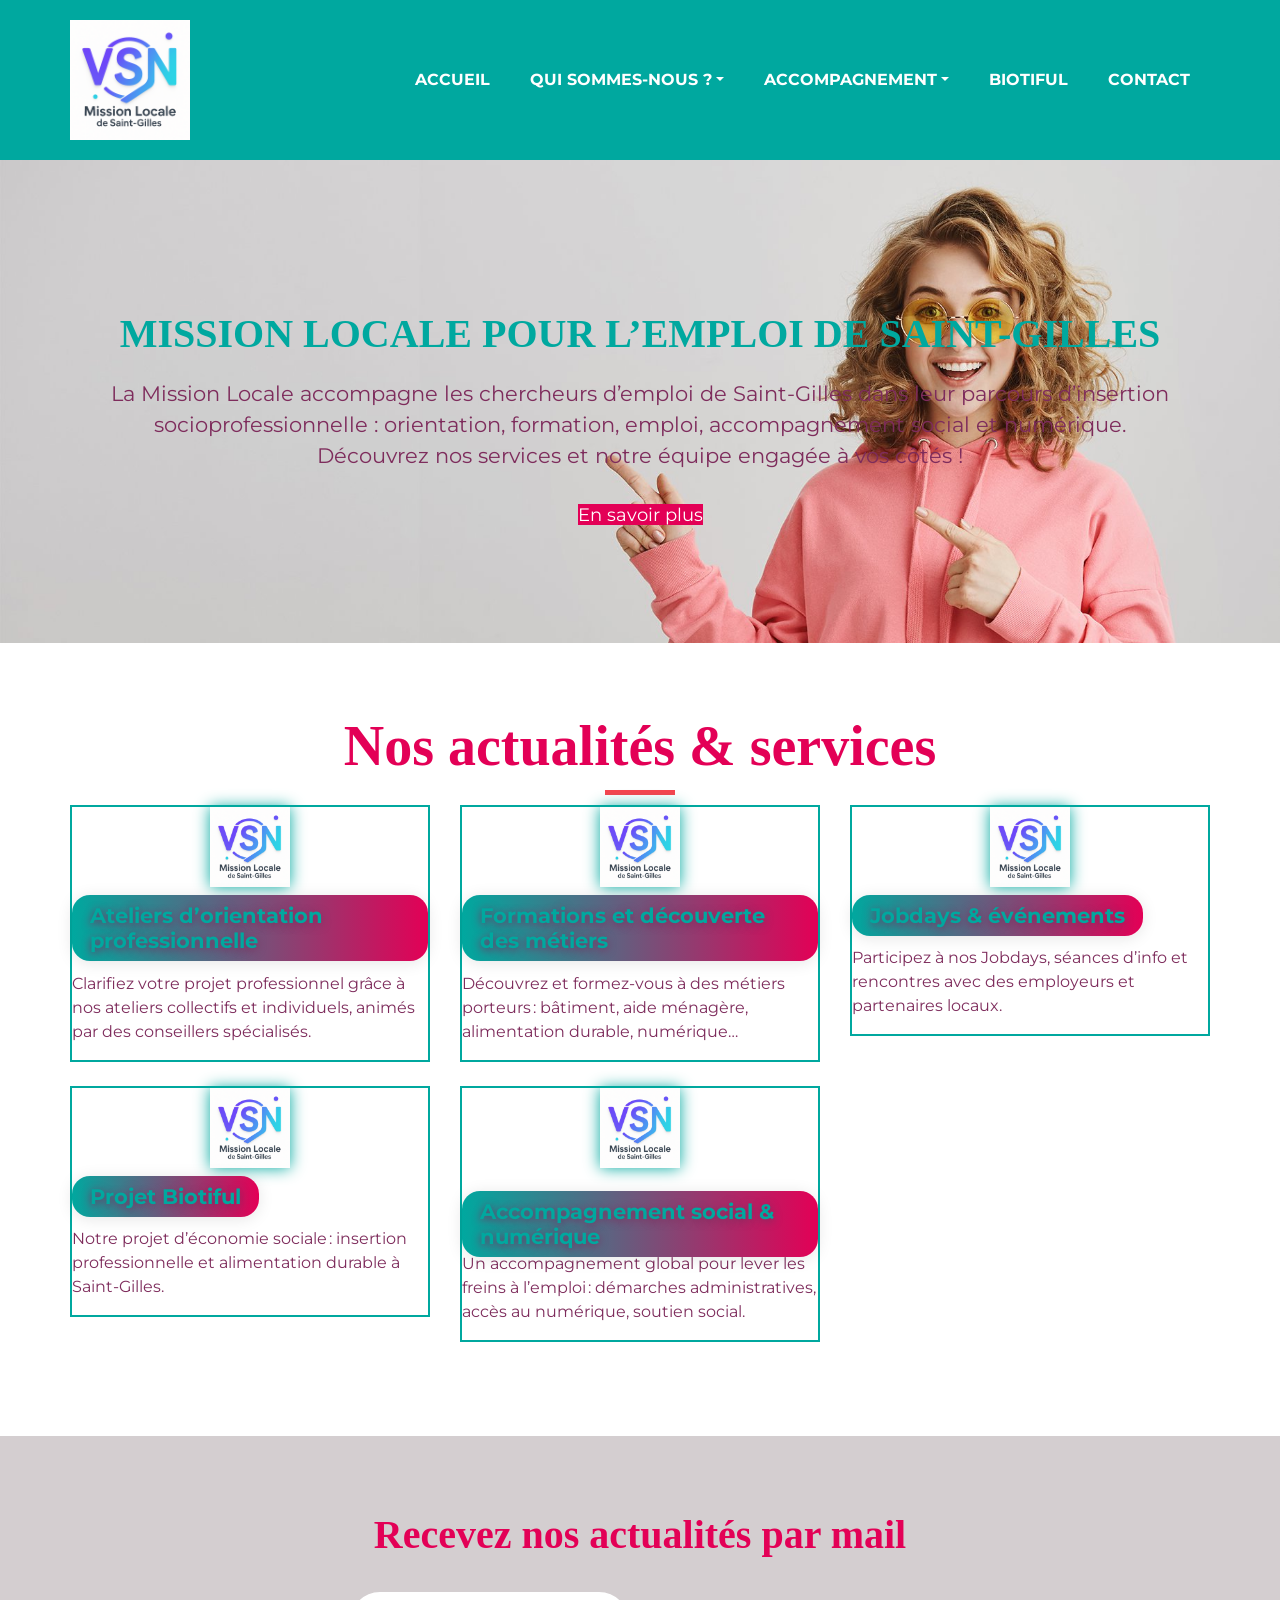
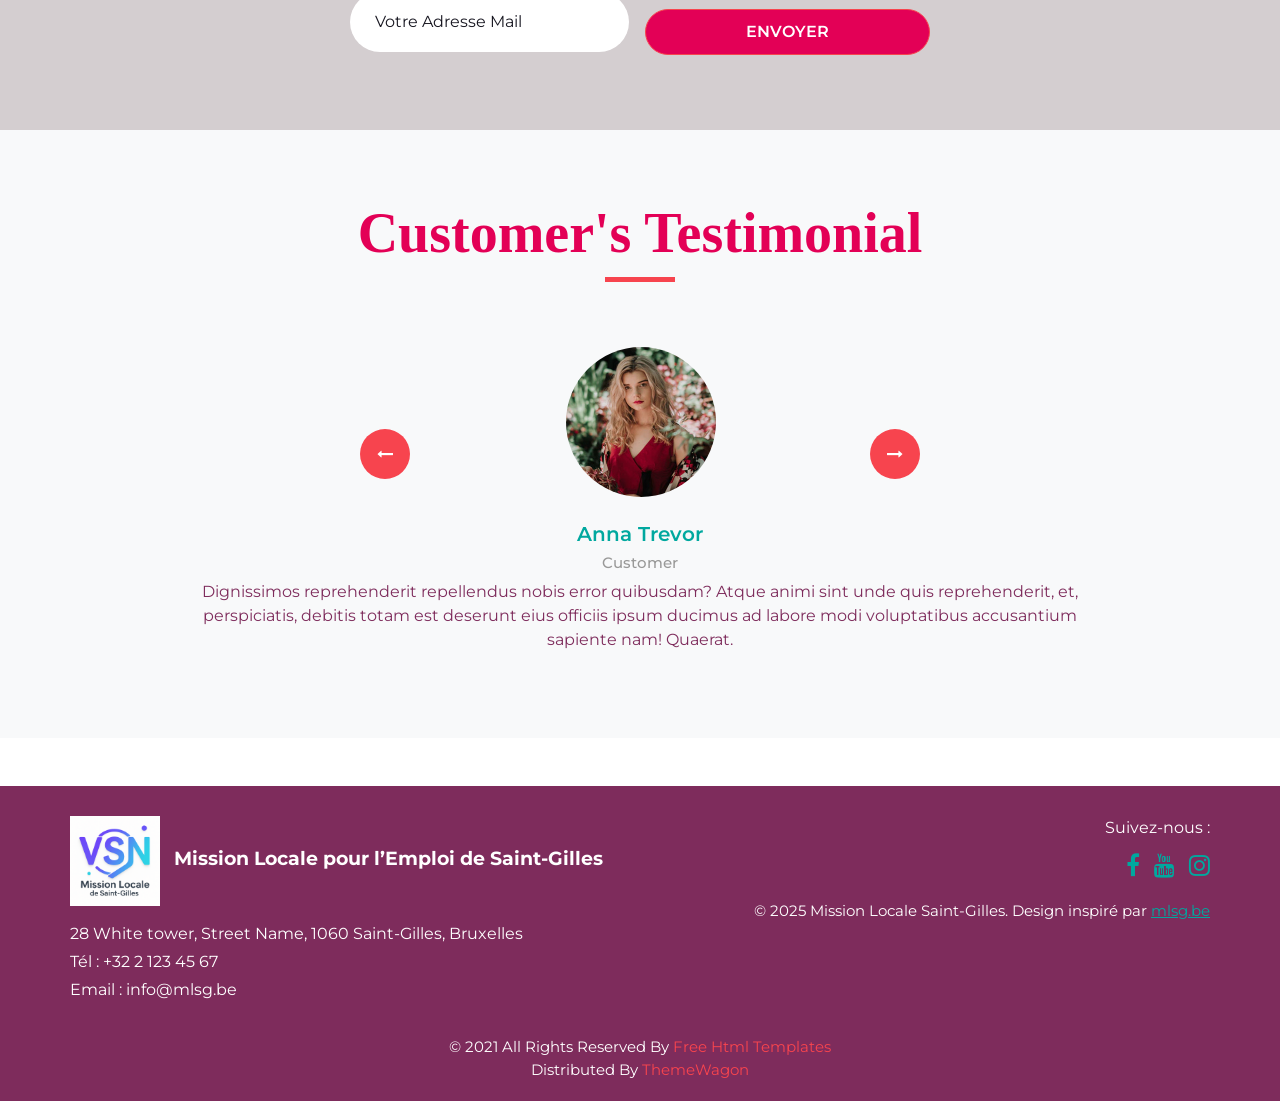
<file: index.html>
<!DOCTYPE html>
<html>
   <head>
      <!-- Basic -->
      <meta charset="utf-8" />
      <meta http-equiv="X-UA-Compatible" content="IE=edge" />
      <!-- Mobile Metas -->
      <meta name="viewport" content="width=device-width, initial-scale=1, shrink-to-fit=no" />
      <!-- Site Metas -->
      <meta name="keywords" content="" />
      <meta name="description" content="" />
      <meta name="author" content="" />
      <link rel="shortcut icon" href="images/favicon.png" type="image/png">
      <title>Famms - Fashion HTML Template</title>
      <!-- bootstrap core css -->
      <link rel="stylesheet" type="text/css" href="css/bootstrap.css" />
      <!-- font awesome style -->
      <link href="css/font-awesome.min.css" rel="stylesheet" />
      <!-- Custom styles for this template -->
      <link href="css/style.css" rel="stylesheet" />
      <!-- responsive style -->
      <link href="css/responsive.css" rel="stylesheet" />
   </head>
   <body>
      <div class="hero_area">

         <!-- header section strats -->
         <header class="header_section">
            <div class="container">
               <nav class="navbar navbar-expand-lg custom_nav-container ">
                  <a class="navbar-brand" href="index.html"><img width="250" src="images/logo.png" alt="#" /></a>
                  <button class="navbar-toggler" type="button" data-toggle="collapse" data-target="#navbarSupportedContent" aria-controls="navbarSupportedContent" aria-expanded="false" aria-label="Toggle navigation">
                  <span class=""> </span>
                  </button>
                  <div class="collapse navbar-collapse" id="navbarSupportedContent">
                     <ul class="navbar-nav">
                        <li class="nav-item active">
                           <a class="nav-link" href="index.html">Accueil <span class="sr-only">(current)</span></a>
                        </li>
                        <li class="nav-item dropdown">
                           <a class="nav-link dropdown-toggle" href="qui-sommes-nous.html" id="navbarDropdownQui" role="button" data-toggle="dropdown" aria-haspopup="true" aria-expanded="false">Qui sommes-nous ?</a>
                           <div class="dropdown-menu" aria-labelledby="navbarDropdownQui">
                              <a class="dropdown-item" href="qui-sommes-nous.html#missions">Nos missions, notre méthode, nos valeurs</a>
                              <a class="dropdown-item" href="qui-sommes-nous.html#equipe">Notre équipe</a>
                              <a class="dropdown-item" href="qui-sommes-nous.html#conseil">Le conseil d'administration</a>
                              <a class="dropdown-item" href="qui-sommes-nous.html#subsides">Subsides et adhésion</a>
                              <a class="dropdown-item" href="qui-sommes-nous.html#rapports">Rapports d'activité, statuts, comptes annuels</a>
                           </div>
                        </li>
                        <li class="nav-item dropdown">
                           <a class="nav-link dropdown-toggle" href="accompagnement.html" id="navbarDropdownAccomp" role="button" data-toggle="dropdown" aria-haspopup="true" aria-expanded="false">Accompagnement</a>
                           <div class="dropdown-menu" aria-labelledby="navbarDropdownAccomp">
                              <a class="dropdown-item" href="accompagnement.html#individuel">Accompagnement individuel</a>
                              <a class="dropdown-item" href="accompagnement.html#social">Accompagnement social</a>
                              <a class="dropdown-item" href="accompagnement.html#numerique">Espace public numérique</a>
                           </div>
                        </li>
                        <li class="nav-item"><a class="nav-link" href="biotiful.html">Biotiful</a></li>
                        <li class="nav-item"><a class="nav-link" href="contact.html">Contact</a></li>
                        <li class="nav-item">
                          
                        </li>
                 
                     </ul>
                  </div>
               </nav>
            </div>
         </header>
         <!-- end header section -->
         <!-- slider section -->
         <section class="slider_section ">
            <div class="slider_bg_box">
               <img src="images/slider-bg.jpg" alt="">
            </div>
            <div class="container text-center" style="padding: 60px 0 40px 0;">
               <h1 style="color: var(--turquoise); font-size: 2.5rem; font-weight: bold;">MISSION LOCALE POUR L’EMPLOI DE SAINT-GILLES</h1>
               <p style="font-size: 1.3rem; color: var(--prune); margin: 20px 0 30px 0;">La Mission Locale accompagne les chercheurs d’emploi de Saint-Gilles dans leur parcours d’insertion socioprofessionnelle : orientation, formation, emploi, accompagnement social et numérique.<br>Découvrez nos services et notre équipe engagée à vos côtés !</p>
               <a href="qui-sommes-nous.html" class="btn1" style="font-size: 1.1rem;">En savoir plus</a>
            </div>
         </section>
         <!-- end slider section -->

         <!-- actualités/services section -->
         <section class="services_section layout_padding">
            <div class="container">
               <div class="heading_container heading_center">
                  <h2 style="color: var(--framboise);">Nos actualités & services</h2>
               </div>
               <div class="row">
                  <div class="col-md-6 col-lg-4 mb-4">
                    <div class="box" style="border: 2px solid var(--turquoise);">
                      <div class="logo-service text-center mb-2">
                        <img src="images/logo.png" alt="Logo Mission Locale" style="width:80px;filter:drop-shadow(0 0 8px var(--turquoise));animation:logoPop 1.2s cubic-bezier(.68,-0.55,.27,1.55);">
                      </div>
                      <div class="detail-box">
                        <h5 class="animated-service">Ateliers d’orientation professionnelle</h5>
                        <p>Clarifiez votre projet professionnel grâce à nos ateliers collectifs et individuels, animés par des conseillers spécialisés.</p>
                      </div>
                    </div>
                  </div>
                  <div class="col-md-6 col-lg-4 mb-4">
                    <div class="box" style="border: 2px solid var(--turquoise);">
                      <div class="logo-service text-center mb-2">
                        <img src="images/logo.png" alt="Logo Mission Locale" style="width:80px;filter:drop-shadow(0 0 8px var(--turquoise));animation:logoPop 1.2s cubic-bezier(.68,-0.55,.27,1.55);">
                      </div>
                      <div class="detail-box">
                        <h5 class="animated-service">Formations et découverte des métiers</h5>
                        <p>Découvrez et formez-vous à des métiers porteurs : bâtiment, aide ménagère, alimentation durable, numérique…</p>
                      </div>
                    </div>
                  </div>
                  <div class="col-md-6 col-lg-4 mb-4">
                    <div class="box" style="border: 2px solid var(--turquoise);">
                      <div class="logo-service text-center mb-2">
                        <img src="images/logo.png" alt="Logo Mission Locale" style="width:80px;filter:drop-shadow(0 0 8px var(--turquoise));animation:logoPop 1.2s cubic-bezier(.68,-0.55,.27,1.55);">
                      </div>
                      <div class="detail-box">
                        <h5 class="animated-service">Jobdays & événements</h5>
                        <p>Participez à nos Jobdays, séances d’info et rencontres avec des employeurs et partenaires locaux.</p>
                      </div>
                    </div>
                  </div>
                  <div class="col-md-6 col-lg-4 mb-4">
                    <div class="box" style="border: 2px solid var(--turquoise);">
                      <div class="logo-service text-center mb-2">
                        <img src="images/logo.png" alt="Logo Mission Locale" style="width:80px;filter:drop-shadow(0 0 8px var(--turquoise));animation:logoPop 1.2s cubic-bezier(.68,-0.55,.27,1.55);">
                      </div>
                      <div class="detail-box">
                        <h5 class="animated-service">Projet Biotiful</h5>
                        <p>Notre projet d’économie sociale : insertion professionnelle et alimentation durable à Saint-Gilles.</p>
                      </div>
                    </div>
                  </div>
                  <div class="col-md-6 col-lg-4 mb-4">
                    <div class="box" style="border: 2px solid var(--turquoise);">
                      <div class="logo-service text-center mb-2">
                        <img src="images/logo.png" alt="Logo Mission Locale" style="width:80px;filter:drop-shadow(0 0 8px var(--turquoise));animation:logoPop 1.2s cubic-bezier(.68,-0.55,.27,1.55);">
                      </div>
                      <div class="detail-box">
                        <h5 class="animated-service">Accompagnement social & numérique</h5>
                        <p>Un accompagnement global pour lever les freins à l’emploi : démarches administratives, accès au numérique, soutien social.</p>
                      </div>
                    </div>
                  </div>
               </div>
            </div>
         </section>
         <!-- end services section -->
      </div>
      <!-- why section -->
      <!-- Section supprimée : why_section, arrival_section, product_section -->
      <!-- subscribe section -->
      <section class="subscribe_section">
  <div class="container-fuild">
    <div class="box">
      <div class="row">
        <div class="col-md-6 offset-md-3">
          <div class="subscribe_form ">
            <div class="heading_container heading_center">
              <h3>Recevez nos actualités par mail</h3>
            </div>
            <form action="#" method="post" class="d-flex flex-column flex-sm-row justify-content-center align-items-center">
              <input type="email" name="newsletter_email" class="form-control mb-2 mb-sm-0 mr-sm-2" placeholder="Votre adresse mail" required pattern="^[a-zA-Z0-9._%+-]+@[a-zA-Z0-9.-]+\.[a-zA-Z]{2,}$" style="max-width:320px;">
              <button type="submit" class="btn1 ml-sm-2">Envoyer</button>
            </form>
          </div>
        </div>
      </div>
    </div>
  </div>
</section>
<!-- end subscribe section -->
      <!-- client section -->
      <section class="client_section layout_padding">
         <div class="container">
            <div class="heading_container heading_center">
               <h2>
                  Customer's Testimonial
               </h2>
            </div>
            <div id="carouselExample3Controls" class="carousel slide" data-ride="carousel">
               <div class="carousel-inner">
                  <div class="carousel-item active">
                     <div class="box col-lg-10 mx-auto">
                        <div class="img_container">
                           <div class="img-box">
                              <div class="img_box-inner">
                                 <img src="images/client.jpg" alt="">
                              </div>
                           </div>
                        </div>
                        <div class="detail-box">
                           <h5>
                              Anna Trevor
                           </h5>
                           <h6>
                              Customer
                           </h6>
                           <p>
                              Dignissimos reprehenderit repellendus nobis error quibusdam? Atque animi sint unde quis reprehenderit, et, perspiciatis, debitis totam est deserunt eius officiis ipsum ducimus ad labore modi voluptatibus accusantium sapiente nam! Quaerat.
                           </p>
                        </div>
                     </div>
                  </div>
                  <div class="carousel-item">
                     <div class="box col-lg-10 mx-auto">
                        <div class="img_container">
                           <div class="img-box">
                              <div class="img_box-inner">
                                 <img src="images/client.jpg" alt="">
                              </div>
                           </div>
                        </div>
                        <div class="detail-box">
                           <h5>
                              Anna Trevor
                           </h5>
                           <h6>
                              Customer
                           </h6>
                           <p>
                              Dignissimos reprehenderit repellendus nobis error quibusdam? Atque animi sint unde quis reprehenderit, et, perspiciatis, debitis totam est deserunt eius officiis ipsum ducimus ad labore modi voluptatibus accusantium sapiente nam! Quaerat.
                           </p>
                        </div>
                     </div>
                  </div>
                  <div class="carousel-item">
                     <div class="box col-lg-10 mx-auto">
                        <div class="img_container">
                           <div class="img-box">
                              <div class="img_box-inner">
                                 <img src="images/client.jpg" alt="">
                              </div>
                           </div>
                        </div>
                        <div class="detail-box">
                           <h5>
                              Anna Trevor
                           </h5>
                           <h6>
                              Customer
                           </h6>
                           <p>
                              Dignissimos reprehenderit repellendus nobis error quibusdam? Atque animi sint unde quis reprehenderit, et, perspiciatis, debitis totam est deserunt eius officiis ipsum ducimus ad labore modi voluptatibus accusantium sapiente nam! Quaerat.
                           </p>
                        </div>
                     </div>
                  </div>
               </div>
               <div class="carousel_btn_box">
                  <a class="carousel-control-prev" href="#carouselExample3Controls" role="button" data-slide="prev">
                  <i class="fa fa-long-arrow-left" aria-hidden="true"></i>
                  <span class="sr-only">Previous</span>
                  </a>
                  <a class="carousel-control-next" href="#carouselExample3Controls" role="button" data-slide="next">
                  <i class="fa fa-long-arrow-right" aria-hidden="true"></i>
                  <span class="sr-only">Next</span>
                  </a>
               </div>
            </div>
         </div>
      </section>
      <!-- end client section -->
      <!-- footer start -->
      <footer class="footer mt-5" style="background:var(--prune);color:#fff;padding:30px 0 10px 0;">
        <div class="container">
          <div class="row">
            <div class="col-md-6 mb-3 mb-md-0">
              <img src="images/logo.png" alt="Logo Mission Locale" style="width:90px;vertical-align:middle;"> <span style="font-size:1.2rem;font-weight:bold;margin-left:10px;">Mission Locale pour l’Emploi de Saint-Gilles</span>
              <p class="mt-3 mb-1">28 White tower, Street Name, 1060 Saint-Gilles, Bruxelles</p>
              <p class="mb-1">Tél : +32 2 123 45 67</p>
              <p class="mb-1">Email : info@mlsg.be</p>
            </div>
            <div class="col-md-6 text-md-right">
              <p class="mb-2">Suivez-nous :</p>
              <a href="https://www.facebook.com/Mission-Locale-de-Saint-Gilles-145536338873577/?fref=ts" target="_blank" style="color:var(--turquoise);font-size:1.5rem;margin-right:10px;"><i class="fa fa-facebook"></i></a>
              <a href="https://www.youtube.com/channel/UC-_2jO4Bw7PqM5k00sGFdgA" target="_blank" style="color:var(--turquoise);font-size:1.5rem;margin-right:10px;"><i class="fa fa-youtube"></i></a>
              <a href="https://www.instagram.com/missionlocaledesaintgilles/" target="_blank" style="color:var(--turquoise);font-size:1.5rem;"><i class="fa fa-instagram"></i></a>
              <p class="mt-3 mb-0" style="font-size:0.95rem;">© 2025 Mission Locale Saint-Gilles. Design inspiré par <a href="https://mlsg.be/" style="color:var(--turquoise);text-decoration:underline;">mlsg.be</a></p>
            </div>
          </div>
        </div>
      </footer>
      <!-- footer end -->
      <div class="cpy_">
         <p class="mx-auto">© 2021 All Rights Reserved By <a href="https://html.design/">Free Html Templates</a><br>
         
            Distributed By <a href="https://themewagon.com/" target="_blank">ThemeWagon</a>
         
         </p>
      </div>
      <!-- jQery -->
      <script src="js/jquery-3.4.1.min.js"></script>
      <script src="js/bootstrap.js"></script>
      <script src="js/custom.js"></script>
      <script>
    $(document).ready(function(){
      // Fade-in général
      $("main, .services_section, .slider_section").css("opacity",0).animate({opacity:1},1200);
      // Ombre portée sur les boutons au survol
      $(".btn-turquoise, .btn1, .btn-box a, .option1, .option2, .btn, .nav_search-btn").hover(function(){
        $(this).addClass("shadow-lg");
      },function(){
        $(this).removeClass("shadow-lg");
      });
      // Animation soulignement navbar
      $(".navbar-nav .nav-link").hover(function(){
        $(this).css({"text-decoration": "underline","text-underline-offset": "6px","transition": "text-underline-offset 0.3s"});
      },function(){
        $(this).css({"text-decoration": "none"});
      });
      // Slide-up sur titres principaux
      $("h1, h2, h3").css({position:"relative",top:"30px",opacity:0}).each(function(i,el){
        $(el).delay(300*i).animate({top:0,opacity:1},700);
      });
      // Zoom sur images d'actualités/services
      $(".services_section img").hover(function(){
        $(this).css({'transform':'scale(1.08)','transition':'transform 0.4s'});
      },function(){
        $(this).css({'transform':'scale(1)','transition':'transform 0.4s'});
      });
      // Apparition dynamique des titres d'actu/services
      $(".services_section .detail-box h5").css({opacity:0,top:"20px",position:"relative"}).each(function(i,el){
        $(el).delay(400*i).animate({opacity:1,top:0},600);
      });
      // Animation rebond et surbrillance sur les h5 de services_section au survol
      $('.animated-service').hover(function(){
        $(this).addClass('animate__animated animate__rubberBand');
      },function(){
        $(this).removeClass('animate__animated animate__rubberBand');
      });
    });
  </script>
  <link rel="stylesheet" href="https://cdnjs.cloudflare.com/ajax/libs/animate.css/4.1.1/animate.min.css"/>
  <style>
@keyframes logoPop {
  0% {transform:scale(0.5) rotate(-20deg); opacity:0;}
  60% {transform:scale(1.2) rotate(10deg); opacity:1;}
  100% {transform:scale(1) rotate(0deg); opacity:1;}
}
.animated-service {
  display:inline-block;
  animation: h5Pop 1.2s cubic-bezier(.68,-0.55,.27,1.55) both;
  background: linear-gradient(90deg, var(--turquoise), var(--framboise), var(--prune));
  background-size: 200% 200%;
  color: #fff;
  padding: 8px 18px;
  border-radius: 18px;
  box-shadow: 0 2px 16px 0 rgba(0,0,0,0.10);
  margin-bottom: 10px;
  text-shadow: 0 2px 8px var(--prune);
}
@keyframes h5Pop {
  0% {transform:scale(0.7) rotate(-8deg); opacity:0; filter:brightness(1.5);}
  60% {transform:scale(1.15) rotate(6deg); opacity:1; filter:brightness(1.2);}
  100% {transform:scale(1) rotate(0deg); opacity:1; filter:brightness(1);}
}
</style>
   </body>
</html>
</file>
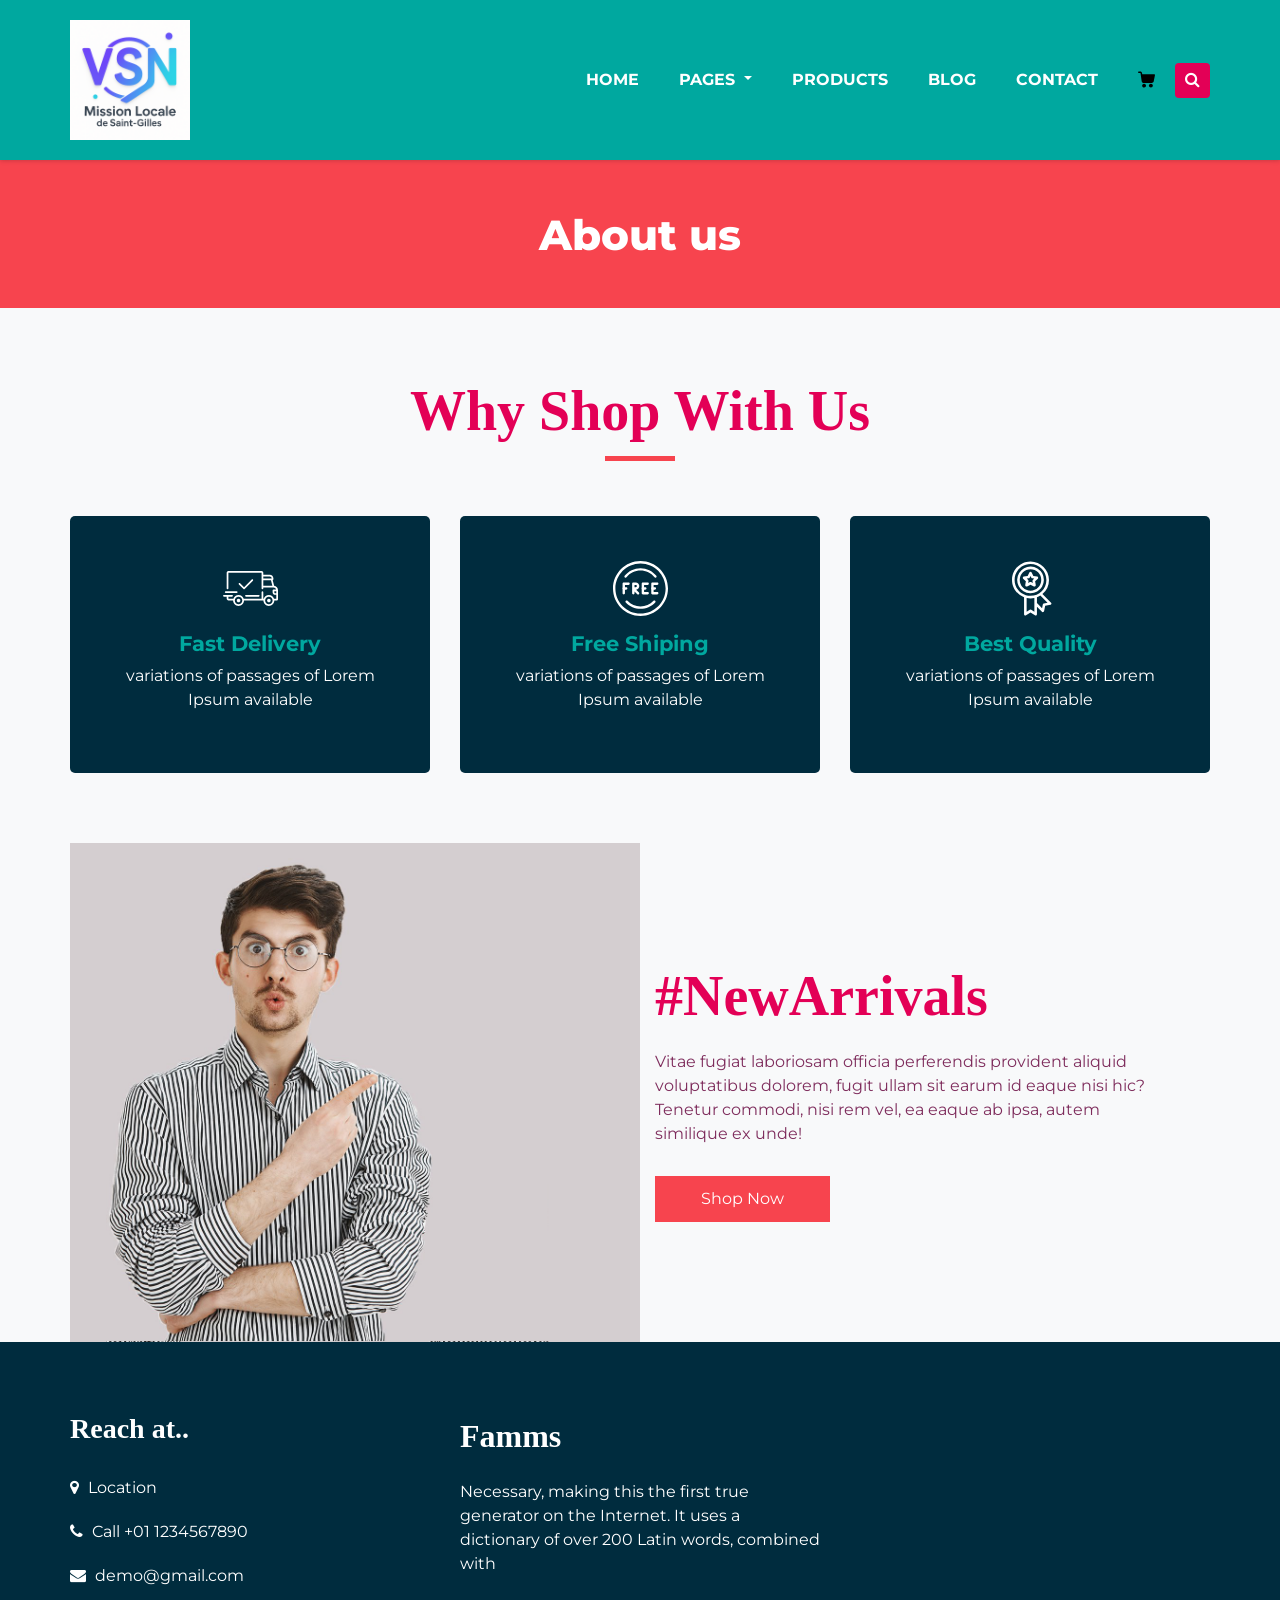
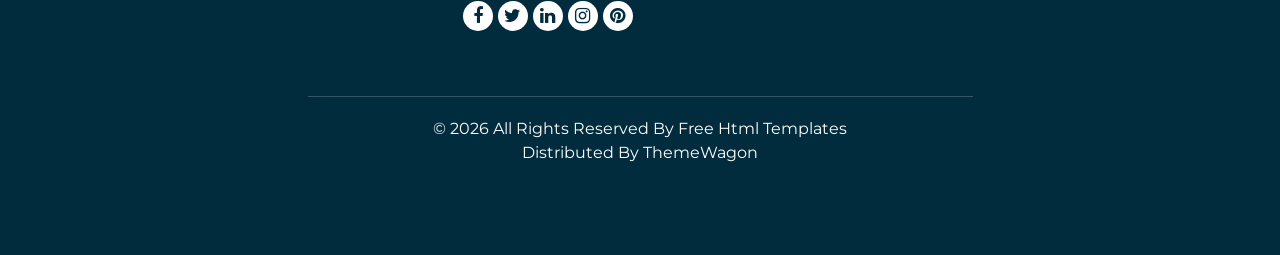
<file: about.html>
<!DOCTYPE html>
<html>
   <head>
      <!-- Basic -->
      <meta charset="utf-8" />
      <meta http-equiv="X-UA-Compatible" content="IE=edge" />
      <!-- Mobile Metas -->
      <meta name="viewport" content="width=device-width, initial-scale=1, shrink-to-fit=no" />
      <!-- Site Metas -->
      <meta name="keywords" content="" />
      <meta name="description" content="" />
      <meta name="author" content="" />
      <link rel="shortcut icon" href="images/favicon.png" type="">
      <title>Famms - Fashion HTML Template</title>
      <!-- bootstrap core css -->
      <link rel="stylesheet" type="text/css" href="css/bootstrap.css" />
      <!-- font awesome style -->
      <link href="css/font-awesome.min.css" rel="stylesheet" />
      <!-- Custom styles for this template -->
      <link href="css/style.css" rel="stylesheet" />
      <!-- responsive style -->
      <link href="css/responsive.css" rel="stylesheet" />
   </head>
   <body class="sub_page">
      <div class="hero_area">
         <!-- header section strats -->
         <header class="header_section">
            <div class="container">
               <nav class="navbar navbar-expand-lg custom_nav-container ">
                  <a class="navbar-brand" href="index.html"><img width="250" src="images/logo.png" alt="#" /></a>
                  <button class="navbar-toggler" type="button" data-toggle="collapse" data-target="#navbarSupportedContent" aria-controls="navbarSupportedContent" aria-expanded="false" aria-label="Toggle navigation">
                  <span class=""> </span>
                  </button>
                  <div class="collapse navbar-collapse" id="navbarSupportedContent">
                     <ul class="navbar-nav">
                        <li class="nav-item">
                           <a class="nav-link" href="index.html">Home <span class="sr-only">(current)</span></a>
                        </li>
                        <li class="nav-item dropdown active">
                           <a class="nav-link dropdown-toggle" href="#" data-toggle="dropdown" role="button" aria-haspopup="true" aria-expanded="true"> <span class="nav-label">Pages <span class="caret"></span></a>
                           <ul class="dropdown-menu">
                              <li><a href="about.html">About</a></li>
                              <li><a href="testimonial.html">Testimonial</a></li>
                           </ul>
                        </li>
                        <li class="nav-item">
                           <a class="nav-link" href="product.html">Products</a>
                        </li>
                        <li class="nav-item">
                           <a class="nav-link" href="blog_list.html">Blog</a>
                        </li>
                        <li class="nav-item">
                           <a class="nav-link" href="contact.html">Contact</a>
                        </li>
                        <li class="nav-item">
                           <a class="nav-link" href="#">
                              <svg version="1.1" id="Capa_1" xmlns="http://www.w3.org/2000/svg" xmlns:xlink="http://www.w3.org/1999/xlink" x="0px" y="0px" viewBox="0 0 456.029 456.029" style="enable-background:new 0 0 456.029 456.029;" xml:space="preserve">
                                 <g>
                                    <g>
                                       <path d="M345.6,338.862c-29.184,0-53.248,23.552-53.248,53.248c0,29.184,23.552,53.248,53.248,53.248
                                          c29.184,0,53.248-23.552,53.248-53.248C398.336,362.926,374.784,338.862,345.6,338.862z" />
                                    </g>
                                 </g>
                                 <g>
                                    <g>
                                       <path d="M439.296,84.91c-1.024,0-2.56-0.512-4.096-0.512H112.64l-5.12-34.304C104.448,27.566,84.992,10.67,61.952,10.67H20.48
                                          C9.216,10.67,0,19.886,0,31.15c0,11.264,9.216,20.48,20.48,20.48h41.472c2.56,0,4.608,2.048,5.12,4.608l31.744,216.064
                                          c4.096,27.136,27.648,47.616,55.296,47.616h212.992c26.624,0,49.664-18.944,55.296-45.056l33.28-166.4
                                          C457.728,97.71,450.56,86.958,439.296,84.91z" />
                                    </g>
                                 </g>
                                 <g>
                                    <g>
                                       <path d="M215.04,389.55c-1.024-28.16-24.576-50.688-52.736-50.688c-29.696,1.536-52.224,26.112-51.2,55.296
                                          c1.024,28.16,24.064,50.688,52.224,50.688h1.024C193.536,443.31,216.576,418.734,215.04,389.55z" />
                                    </g>
                                 </g>
                                 <g>
                                 </g>
                                 <g>
                                 </g>
                                 <g>
                                 </g>
                                 <g>
                                 </g>
                                 <g>
                                 </g>
                                 <g>
                                 </g>
                                 <g>
                                 </g>
                                 <g>
                                 </g>
                                 <g>
                                 </g>
                                 <g>
                                 </g>
                                 <g>
                                 </g>
                                 <g>
                                 </g>
                                 <g>
                                 </g>
                                 <g>
                                 </g>
                                 <g>
                                 </g>
                              </svg>
                           </a>
                        </li>
                        <form class="form-inline">
                           <button class="btn  my-2 my-sm-0 nav_search-btn" type="submit">
                           <i class="fa fa-search" aria-hidden="true"></i>
                           </button>
                        </form>
                     </ul>
                  </div>
               </nav>
            </div>
         </header>
         <!-- end header section -->
      </div>
      <!-- inner page section -->
      <section class="inner_page_head">
         <div class="container_fuild">
            <div class="row">
               <div class="col-md-12">
                  <div class="full">
                     <h3>About us</h3>
                  </div>
               </div>
            </div>
         </div>
      </section>
      <!-- end inner page section -->
      <!-- why section -->
      <section class="why_section layout_padding">
         <div class="container">
            <div class="heading_container heading_center">
               <h2>
                  Why Shop With Us
               </h2>
            </div>
            <div class="row">
               <div class="col-md-4">
                  <div class="box ">
                     <div class="img-box">
                        <svg version="1.1" id="Layer_1" xmlns="http://www.w3.org/2000/svg" xmlns:xlink="http://www.w3.org/1999/xlink" x="0px" y="0px" viewBox="0 0 512 512" style="enable-background:new 0 0 512 512;" xml:space="preserve">
                           <g>
                              <g>
                                 <path d="M476.158,231.363l-13.259-53.035c3.625-0.77,6.345-3.986,6.345-7.839v-8.551c0-18.566-15.105-33.67-33.67-33.67h-60.392
                                    V110.63c0-9.136-7.432-16.568-16.568-16.568H50.772c-9.136,0-16.568,7.432-16.568,16.568V256c0,4.427,3.589,8.017,8.017,8.017
                                    c4.427,0,8.017-3.589,8.017-8.017V110.63c0-0.295,0.239-0.534,0.534-0.534h307.841c0.295,0,0.534,0.239,0.534,0.534v145.372
                                    c0,4.427,3.589,8.017,8.017,8.017c4.427,0,8.017-3.589,8.017-8.017v-9.088h94.569c0.008,0,0.014,0.002,0.021,0.002
                                    c0.008,0,0.015-0.001,0.022-0.001c11.637,0.008,21.518,7.646,24.912,18.171h-24.928c-4.427,0-8.017,3.589-8.017,8.017v17.102
                                    c0,13.851,11.268,25.119,25.119,25.119h9.086v35.273h-20.962c-6.886-19.883-25.787-34.205-47.982-34.205
                                    s-41.097,14.322-47.982,34.205h-3.86v-60.393c0-4.427-3.589-8.017-8.017-8.017c-4.427,0-8.017,3.589-8.017,8.017v60.391H192.817
                                    c-6.886-19.883-25.787-34.205-47.982-34.205s-41.097,14.322-47.982,34.205H50.772c-0.295,0-0.534-0.239-0.534-0.534v-17.637
                                    h34.739c4.427,0,8.017-3.589,8.017-8.017s-3.589-8.017-8.017-8.017H8.017c-4.427,0-8.017,3.589-8.017,8.017
                                    s3.589,8.017,8.017,8.017h26.188v17.637c0,9.136,7.432,16.568,16.568,16.568h43.304c-0.002,0.178-0.014,0.355-0.014,0.534
                                    c0,27.996,22.777,50.772,50.772,50.772s50.772-22.776,50.772-50.772c0-0.18-0.012-0.356-0.014-0.534h180.67
                                    c-0.002,0.178-0.014,0.355-0.014,0.534c0,27.996,22.777,50.772,50.772,50.772c27.995,0,50.772-22.776,50.772-50.772
                                    c0-0.18-0.012-0.356-0.014-0.534h26.203c4.427,0,8.017-3.589,8.017-8.017v-85.511C512,251.989,496.423,234.448,476.158,231.363z
                                    M375.182,144.301h60.392c9.725,0,17.637,7.912,17.637,17.637v0.534h-78.029V144.301z M375.182,230.881v-52.376h71.235
                                    l13.094,52.376H375.182z M144.835,401.904c-19.155,0-34.739-15.583-34.739-34.739s15.584-34.739,34.739-34.739
                                    c19.155,0,34.739,15.583,34.739,34.739S163.99,401.904,144.835,401.904z M427.023,401.904c-19.155,0-34.739-15.583-34.739-34.739
                                    s15.584-34.739,34.739-34.739c19.155,0,34.739,15.583,34.739,34.739S446.178,401.904,427.023,401.904z M495.967,299.29h-9.086
                                    c-5.01,0-9.086-4.076-9.086-9.086v-9.086h18.171V299.29z" />
                              </g>
                           </g>
                           <g>
                              <g>
                                 <path d="M144.835,350.597c-9.136,0-16.568,7.432-16.568,16.568c0,9.136,7.432,16.568,16.568,16.568
                                    c9.136,0,16.568-7.432,16.568-16.568C161.403,358.029,153.971,350.597,144.835,350.597z" />
                              </g>
                           </g>
                           <g>
                              <g>
                                 <path d="M427.023,350.597c-9.136,0-16.568,7.432-16.568,16.568c0,9.136,7.432,16.568,16.568,16.568
                                    c9.136,0,16.568-7.432,16.568-16.568C443.591,358.029,436.159,350.597,427.023,350.597z" />
                              </g>
                           </g>
                           <g>
                              <g>
                                 <path d="M332.96,316.393H213.244c-4.427,0-8.017,3.589-8.017,8.017s3.589,8.017,8.017,8.017H332.96
                                    c4.427,0,8.017-3.589,8.017-8.017S337.388,316.393,332.96,316.393z" />
                              </g>
                           </g>
                           <g>
                              <g>
                                 <path d="M127.733,282.188H25.119c-4.427,0-8.017,3.589-8.017,8.017s3.589,8.017,8.017,8.017h102.614
                                    c4.427,0,8.017-3.589,8.017-8.017S132.16,282.188,127.733,282.188z" />
                              </g>
                           </g>
                           <g>
                              <g>
                                 <path d="M278.771,173.37c-3.13-3.13-8.207-3.13-11.337,0.001l-71.292,71.291l-37.087-37.087c-3.131-3.131-8.207-3.131-11.337,0
                                    c-3.131,3.131-3.131,8.206,0,11.337l42.756,42.756c1.565,1.566,3.617,2.348,5.668,2.348s4.104-0.782,5.668-2.348l76.96-76.96
                                    C281.901,181.576,281.901,176.501,278.771,173.37z" />
                              </g>
                           </g>
                           <g>
                           </g>
                           <g>
                           </g>
                           <g>
                           </g>
                           <g>
                           </g>
                           <g>
                           </g>
                           <g>
                           </g>
                           <g>
                           </g>
                           <g>
                           </g>
                           <g>
                           </g>
                           <g>
                           </g>
                           <g>
                           </g>
                           <g>
                           </g>
                           <g>
                           </g>
                           <g>
                           </g>
                           <g>
                           </g>
                        </svg>
                     </div>
                     <div class="detail-box">
                        <h5>
                           Fast Delivery
                        </h5>
                        <p>
                           variations of passages of Lorem Ipsum available
                        </p>
                     </div>
                  </div>
               </div>
               <div class="col-md-4">
                  <div class="box ">
                     <div class="img-box">
                        <svg version="1.1" id="Capa_1" xmlns="http://www.w3.org/2000/svg" xmlns:xlink="http://www.w3.org/1999/xlink" x="0px" y="0px" viewBox="0 0 490.667 490.667" style="enable-background:new 0 0 490.667 490.667;" xml:space="preserve">
                           <g>
                              <g>
                                 <path d="M138.667,192H96c-5.888,0-10.667,4.779-10.667,10.667V288c0,5.888,4.779,10.667,10.667,10.667s10.667-4.779,10.667-10.667
                                    v-74.667h32c5.888,0,10.667-4.779,10.667-10.667S144.555,192,138.667,192z" />
                              </g>
                           </g>
                           <g>
                              <g>
                                 <path d="M117.333,234.667H96c-5.888,0-10.667,4.779-10.667,10.667S90.112,256,96,256h21.333c5.888,0,10.667-4.779,10.667-10.667
                                    S123.221,234.667,117.333,234.667z" />
                              </g>
                           </g>
                           <g>
                              <g>
                                 <path d="M245.333,0C110.059,0,0,110.059,0,245.333s110.059,245.333,245.333,245.333s245.333-110.059,245.333-245.333
                                    S380.608,0,245.333,0z M245.333,469.333c-123.52,0-224-100.48-224-224s100.48-224,224-224s224,100.48,224,224
                                    S368.853,469.333,245.333,469.333z" />
                              </g>
                           </g>
                           <g>
                              <g>
                                 <path d="M386.752,131.989C352.085,88.789,300.544,64,245.333,64s-106.752,24.789-141.419,67.989
                                    c-3.691,4.587-2.965,11.307,1.643,14.997c4.587,3.691,11.307,2.965,14.976-1.643c30.613-38.144,76.096-60.011,124.8-60.011
                                    s94.187,21.867,124.779,60.011c2.112,2.624,5.205,3.989,8.32,3.989c2.368,0,4.715-0.768,6.677-2.347
                                    C389.717,143.296,390.443,136.576,386.752,131.989z" />
                              </g>
                           </g>
                           <g>
                              <g>
                                 <path d="M376.405,354.923c-4.224-4.032-11.008-3.861-15.061,0.405c-30.613,32.235-71.808,50.005-116.011,50.005
                                    s-85.397-17.771-115.989-50.005c-4.032-4.309-10.816-4.437-15.061-0.405c-4.309,4.053-4.459,10.816-0.405,15.083
                                    c34.667,36.544,81.344,56.661,131.456,56.661s96.789-20.117,131.477-56.661C380.864,365.739,380.693,358.976,376.405,354.923z" />
                              </g>
                           </g>
                           <g>
                              <g>
                                 <path d="M206.805,255.723c15.701-2.027,27.861-15.488,27.861-31.723c0-17.643-14.357-32-32-32h-21.333
                                    c-5.888,0-10.667,4.779-10.667,10.667v42.581c0,0.043,0,0.107,0,0.149V288c0,5.888,4.779,10.667,10.667,10.667
                                    S192,293.888,192,288v-16.917l24.448,24.469c2.091,2.069,4.821,3.115,7.552,3.115c2.731,0,5.461-1.045,7.531-3.136
                                    c4.16-4.16,4.16-10.923,0-15.083L206.805,255.723z M192,234.667v-21.333h10.667c5.867,0,10.667,4.779,10.667,10.667
                                    s-4.8,10.667-10.667,10.667H192z" />
                              </g>
                           </g>
                           <g>
                              <g>
                                 <path d="M309.333,277.333h-32v-64h32c5.888,0,10.667-4.779,10.667-10.667S315.221,192,309.333,192h-42.667
                                    c-5.888,0-10.667,4.779-10.667,10.667V288c0,5.888,4.779,10.667,10.667,10.667h42.667c5.888,0,10.667-4.779,10.667-10.667
                                    S315.221,277.333,309.333,277.333z" />
                              </g>
                           </g>
                           <g>
                              <g>
                                 <path d="M288,234.667h-21.333c-5.888,0-10.667,4.779-10.667,10.667S260.779,256,266.667,256H288
                                    c5.888,0,10.667-4.779,10.667-10.667S293.888,234.667,288,234.667z" />
                              </g>
                           </g>
                           <g>
                              <g>
                                 <path d="M394.667,277.333h-32v-64h32c5.888,0,10.667-4.779,10.667-10.667S400.555,192,394.667,192H352
                                    c-5.888,0-10.667,4.779-10.667,10.667V288c0,5.888,4.779,10.667,10.667,10.667h42.667c5.888,0,10.667-4.779,10.667-10.667
                                    S400.555,277.333,394.667,277.333z" />
                              </g>
                           </g>
                           <g>
                              <g>
                                 <path d="M373.333,234.667H352c-5.888,0-10.667,4.779-10.667,10.667S346.112,256,352,256h21.333
                                    c5.888,0,10.667-4.779,10.667-10.667S379.221,234.667,373.333,234.667z" />
                              </g>
                           </g>
                           <g>
                           </g>
                           <g>
                           </g>
                           <g>
                           </g>
                           <g>
                           </g>
                           <g>
                           </g>
                           <g>
                           </g>
                           <g>
                           </g>
                           <g>
                           </g>
                           <g>
                           </g>
                           <g>
                           </g>
                           <g>
                           </g>
                           <g>
                           </g>
                           <g>
                           </g>
                           <g>
                           </g>
                           <g>
                           </g>
                        </svg>
                     </div>
                     <div class="detail-box">
                        <h5>
                           Free Shiping
                        </h5>
                        <p>
                           variations of passages of Lorem Ipsum available
                        </p>
                     </div>
                  </div>
               </div>
               <div class="col-md-4">
                  <div class="box ">
                     <div class="img-box">
                        <svg id="_30_Premium" height="512" viewBox="0 0 512 512" width="512" xmlns="http://www.w3.org/2000/svg" data-name="30_Premium">
                           <g id="filled">
                              <path d="m252.92 300h3.08a124.245 124.245 0 1 0 -4.49-.09c.075.009.15.023.226.03.394.039.789.06 1.184.06zm-96.92-124a100 100 0 1 1 100 100 100.113 100.113 0 0 1 -100-100z" />
                              <path d="m447.445 387.635-80.4-80.4a171.682 171.682 0 0 0 60.955-131.235c0-94.841-77.159-172-172-172s-172 77.159-172 172c0 73.747 46.657 136.794 112 161.2v158.8c-.3 9.289 11.094 15.384 18.656 9.984l41.344-27.562 41.344 27.562c7.574 5.4 18.949-.7 18.656-9.984v-70.109l46.6 46.594c6.395 6.789 18.712 3.025 20.253-6.132l9.74-48.724 48.725-9.742c9.163-1.531 12.904-13.893 6.127-20.252zm-339.445-211.635c0-81.607 66.393-148 148-148s148 66.393 148 148-66.393 148-148 148-148-66.393-148-148zm154.656 278.016a12 12 0 0 0 -13.312 0l-29.344 19.562v-129.378a172.338 172.338 0 0 0 72 0v129.38zm117.381-58.353a12 12 0 0 0 -9.415 9.415l-6.913 34.58-47.709-47.709v-54.749a171.469 171.469 0 0 0 31.467-15.6l67.151 67.152z" />
                              <path d="m287.62 236.985c8.349 4.694 19.251-3.212 17.367-12.618l-5.841-35.145 25.384-25c7.049-6.5 2.89-19.3-6.634-20.415l-35.23-5.306-15.933-31.867c-4.009-8.713-17.457-8.711-21.466 0l-15.933 31.866-35.23 5.306c-9.526 1.119-13.681 13.911-6.634 20.415l25.384 25-5.841 35.145c-1.879 9.406 9 17.31 17.367 12.618l31.62-16.414zm-53-32.359 2.928-17.615a12 12 0 0 0 -3.417-10.516l-12.721-12.531 17.658-2.66a12 12 0 0 0 8.947-6.5l7.985-15.971 7.985 15.972a12 12 0 0 0 8.947 6.5l17.658 2.66-12.723 12.535a12 12 0 0 0 -3.417 10.516l2.928 17.615-15.849-8.231a12 12 0 0 0 -11.058 0z" />
                           </g>
                        </svg>
                     </div>
                     <div class="detail-box">
                        <h5>
                           Best Quality
                        </h5>
                        <p>
                           variations of passages of Lorem Ipsum available
                        </p>
                     </div>
                  </div>
               </div>
            </div>
         </div>
      </section>
      <!-- end why section -->
      <!-- arrival section -->
      <section class="arrival_section">
         <div class="container">
            <div class="box">
               <div class="arrival_bg_box">
                  <img src="images/arrival-bg.png" alt="">
               </div>
               <div class="row">
                  <div class="col-md-6 ml-auto">
                     <div class="heading_container remove_line_bt">
                        <h2>
                           #NewArrivals
                        </h2>
                     </div>
                     <p style="margin-top: 20px;margin-bottom: 30px;">
                        Vitae fugiat laboriosam officia perferendis provident aliquid voluptatibus dolorem, fugit ullam sit earum id eaque nisi hic? Tenetur commodi, nisi rem vel, ea eaque ab ipsa, autem similique ex unde!
                     </p>
                     <a href="">
                     Shop Now
                     </a>
                  </div>
               </div>
            </div>
         </div>
      </section>
      <!-- end arrival section -->
      <!-- footer section -->
      <footer class="footer_section">
         <div class="container">
            <div class="row">
               <div class="col-md-4 footer-col">
                  <div class="footer_contact">
                     <h4>
                        Reach at..
                     </h4>
                     <div class="contact_link_box">
                        <a href="">
                        <i class="fa fa-map-marker" aria-hidden="true"></i>
                        <span>
                        Location
                        </span>
                        </a>
                        <a href="">
                        <i class="fa fa-phone" aria-hidden="true"></i>
                        <span>
                        Call +01 1234567890
                        </span>
                        </a>
                        <a href="">
                        <i class="fa fa-envelope" aria-hidden="true"></i>
                        <span>
                        demo@gmail.com
                        </span>
                        </a>
                     </div>
                  </div>
               </div>
               <div class="col-md-4 footer-col">
                  <div class="footer_detail">
                     <a href="index.html" class="footer-logo">
                     Famms
                     </a>
                     <p>
                        Necessary, making this the first true generator on the Internet. It uses a dictionary of over 200 Latin words, combined with
                     </p>
                     <div class="footer_social">
                        <a href="">
                        <i class="fa fa-facebook" aria-hidden="true"></i>
                        </a>
                        <a href="">
                        <i class="fa fa-twitter" aria-hidden="true"></i>
                        </a>
                        <a href="">
                        <i class="fa fa-linkedin" aria-hidden="true"></i>
                        </a>
                        <a href="">
                        <i class="fa fa-instagram" aria-hidden="true"></i>
                        </a>
                        <a href="">
                        <i class="fa fa-pinterest" aria-hidden="true"></i>
                        </a>
                     </div>
                  </div>
               </div>
               <div class="col-md-4 footer-col">
                  <div class="map_container">
                     <div class="map">
                        <div id="googleMap"></div>
                     </div>
                  </div>
               </div>
            </div>
            <div class="footer-info">
               <div class="col-lg-7 mx-auto px-0">
                  <p>
                     &copy; <span id="displayYear"></span> All Rights Reserved By
                     <a href="https://html.design/">Free Html Templates</a><br>
         
                     Distributed By <a href="https://themewagon.com/" target="_blank">ThemeWagon</a>
                  </p>
               </div>
            </div>
         </div>
      </footer>
      <!-- footer section -->
      <!-- jQery -->
      <script src="js/jquery-3.4.1.min.js"></script>
      <!-- popper js -->
      <script src="js/popper.min.js"></script>
      <!-- bootstrap js -->
      <script src="js/bootstrap.js"></script>
      <!-- custom js -->
      <script src="js/custom.js"></script>
   </body>
</html>
</file>
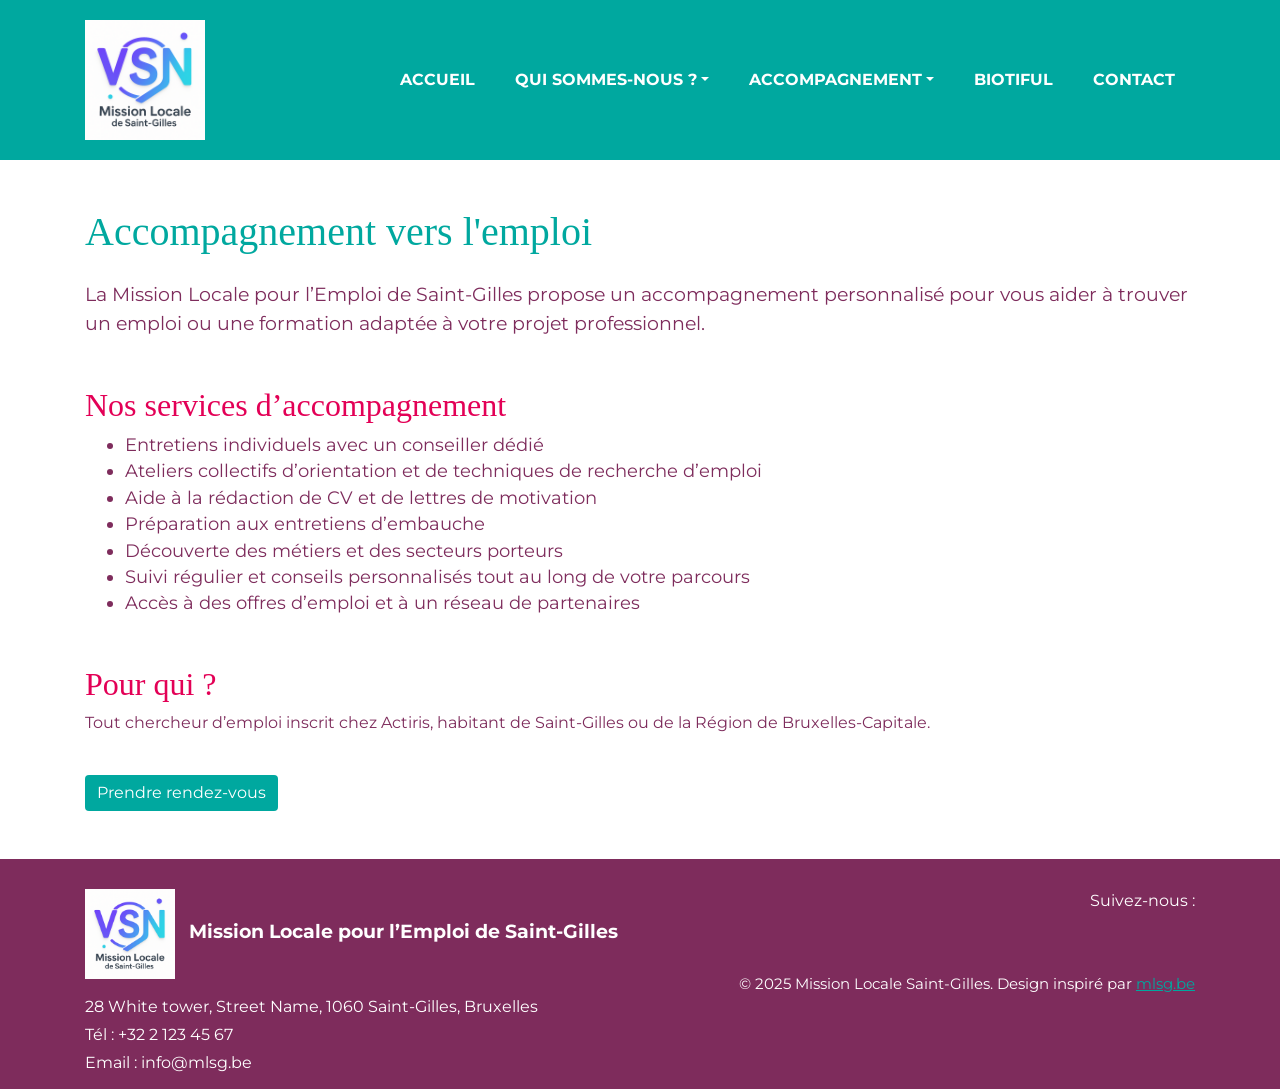
<file: accompagnement.html>
<!DOCTYPE html>
<html lang="fr">
<head>
  <meta charset="UTF-8">
  <meta name="viewport" content="width=device-width, initial-scale=1.0">
  <title>Accompagnement</title>
  <link rel="stylesheet" href="css/bootstrap.css">
  <link rel="stylesheet" href="css/style.css">
  <link rel="shortcut icon" href="images/favicon.png" type="image/png">
</head>
<body>
  <header class="header_section">
    <div class="container">
      <nav class="navbar navbar-expand-lg custom_nav-container ">
        <a class="navbar-brand" href="index.html"><img width="250" src="images/logo.png" alt="#" /></a>
        <button class="navbar-toggler" type="button" data-toggle="collapse" data-target="#navbarSupportedContent" aria-controls="navbarSupportedContent" aria-expanded="false" aria-label="Toggle navigation">
          <span class=""> </span>
        </button>
        <div class="collapse navbar-collapse" id="navbarSupportedContent">
          <ul class="navbar-nav">
            <li class="nav-item active">
              <a class="nav-link" href="index.html">Accueil <span class="sr-only">(current)</span></a>
            </li>
            <li class="nav-item dropdown">
              <a class="nav-link dropdown-toggle" href="qui-sommes-nous.html" id="navbarDropdownQui" role="button" data-toggle="dropdown" aria-haspopup="true" aria-expanded="false">Qui sommes-nous ?</a>
              <div class="dropdown-menu" aria-labelledby="navbarDropdownQui">
                <a class="dropdown-item" href="qui-sommes-nous.html#missions">Nos missions, notre méthode, nos valeurs</a>
                <a class="dropdown-item" href="qui-sommes-nous.html#equipe">Notre équipe</a>
                <a class="dropdown-item" href="qui-sommes-nous.html#conseil">Le conseil d'administration</a>
                <a class="dropdown-item" href="qui-sommes-nous.html#subsides">Subsides et adhésion</a>
                <a class="dropdown-item" href="qui-sommes-nous.html#rapports">Rapports d'activité, statuts, comptes annuels</a>
              </div>
            </li>
            <li class="nav-item dropdown">
              <a class="nav-link dropdown-toggle" href="accompagnement.html" id="navbarDropdownAccomp" role="button" data-toggle="dropdown" aria-haspopup="true" aria-expanded="false">Accompagnement</a>
              <div class="dropdown-menu" aria-labelledby="navbarDropdownAccomp">
                <a class="dropdown-item" href="accompagnement.html#individuel">Accompagnement individuel</a>
                <a class="dropdown-item" href="accompagnement.html#social">Accompagnement social</a>
                <a class="dropdown-item" href="accompagnement.html#numerique">Espace public numérique</a>
              </div>
            </li>
            <li class="nav-item"><a class="nav-link" href="biotiful.html">Biotiful</a></li>
            <li class="nav-item"><a class="nav-link" href="contact.html">Contact</a></li>
            <li class="nav-item">
              
            </li>
         
         </ul>
        </div>
      </nav>
    </div>
  </header>
  <main class="container mt-5 mb-5">
    <h1 class="mb-4" style="color:var(--turquoise)">Accompagnement vers l'emploi</h1>
    <p style="font-size:1.2rem;">La Mission Locale pour l’Emploi de Saint-Gilles propose un accompagnement personnalisé pour vous aider à trouver un emploi ou une formation adaptée à votre projet professionnel.</p>
    <h2 class="mt-5" style="color:var(--framboise)">Nos services d’accompagnement</h2>
    <ul style="font-size:1.1rem;">
      <li>Entretiens individuels avec un conseiller dédié</li>
      <li>Ateliers collectifs d’orientation et de techniques de recherche d’emploi</li>
      <li>Aide à la rédaction de CV et de lettres de motivation</li>
      <li>Préparation aux entretiens d’embauche</li>
      <li>Découverte des métiers et des secteurs porteurs</li>
      <li>Suivi régulier et conseils personnalisés tout au long de votre parcours</li>
      <li>Accès à des offres d’emploi et à un réseau de partenaires</li>
    </ul>
    <h2 class="mt-5" style="color:var(--framboise)">Pour qui ?</h2>
    <p>Tout chercheur d’emploi inscrit chez Actiris, habitant de Saint-Gilles ou de la Région de Bruxelles-Capitale.</p>
    <a href="contact.html" class="btn btn-turquoise mt-4">Prendre rendez-vous</a>
  </main>
  <footer class="footer mt-5" style="background:var(--prune);color:#fff;padding:30px 0 10px 0;">
    <div class="container">
      <div class="row">
        <div class="col-md-6 mb-3 mb-md-0">
          <img src="images/logo.png" alt="Logo Mission Locale" style="width:90px;vertical-align:middle;"> <span style="font-size:1.2rem;font-weight:bold;margin-left:10px;">Mission Locale pour l’Emploi de Saint-Gilles</span>
          <p class="mt-3 mb-1">28 White tower, Street Name, 1060 Saint-Gilles, Bruxelles</p>
          <p class="mb-1">Tél : +32 2 123 45 67</p>
          <p class="mb-1">Email : info@mlsg.be</p>
        </div>
        <div class="col-md-6 text-md-right">
          <p class="mb-2">Suivez-nous :</p>
          <a href="https://www.facebook.com/Mission-Locale-de-Saint-Gilles-145536338873577/?fref=ts" target="_blank" style="color:var(--turquoise);font-size:1.5rem;margin-right:10px;"><i class="fa fa-facebook"></i></a>
          <a href="https://www.youtube.com/channel/UC-_2jO4Bw7PqM5k00sGFdgA" target="_blank" style="color:var(--turquoise);font-size:1.5rem;margin-right:10px;"><i class="fa fa-youtube"></i></a>
          <a href="https://www.instagram.com/missionlocaledesaintgilles/" target="_blank" style="color:var(--turquoise);font-size:1.5rem;"><i class="fa fa-instagram"></i></a>
          <p class="mt-3 mb-0" style="font-size:0.95rem;">© 2025 Mission Locale Saint-Gilles. Design inspiré par <a href="https://mlsg.be/" style="color:var(--turquoise);text-decoration:underline;">mlsg.be</a></p>
        </div>
      </div>
    </div>
  </footer>
  <script src="js/jquery-3.4.1.min.js"></script>
  <script src="js/bootstrap.js"></script>
  <script src="js/custom.js"></script>
  <script>
    $(document).ready(function(){
      // Fade-in général
      $("main, .accompagnement-section, .services_section").css("opacity",0).animate({opacity:1},1200);
      // Ombre portée sur les boutons au survol
      $(".btn-turquoise, .btn1, .btn, .nav_search-btn").hover(function(){
        $(this).addClass("shadow-lg");
      },function(){
        $(this).removeClass("shadow-lg");
      });
      // Slide-up sur titres principaux
      $("h1, h2, h3").css({position:"relative",top:"30px",opacity:0}).each(function(i,el){
        $(el).delay(300*i).animate({top:0,opacity:1},700);
      });
      // Animation sur les blocs d'accompagnement
      $(".accompagnement-section .card, .accompagnement-section .box").css({opacity:0,top:"40px",position:"relative"}).each(function(i,el){
        $(el).delay(200*i).animate({opacity:1,top:0},600);
      });
      // Animation bulle sur les icônes
      $(".accompagnement-section i").hover(function(){
        $(this).css({'transform':'scale(1.2)','transition':'transform 0.3s'});
      },function(){
        $(this).css({'transform':'scale(1)','transition':'transform 0.3s'});
      });
    });
  </script>
  <link rel="stylesheet" href="https://cdnjs.cloudflare.com/ajax/libs/animate.css/4.1.1/animate.min.css"/>
  <style>
    .btn-turquoise, .btn1, .btn-box a, .option1, .option2, .btn, .nav_search-btn {
      background: var(--turquoise) !important;
      color: #fff !important;
      border: none;
      transition: background 0.2s;
    }
    .btn-turquoise:hover, .btn1:hover, .btn-box a:hover, .option1:hover, .option2:hover, .btn:hover, .nav_search-btn:hover {
      background: var(--prune) !important;
      color: #fff !important;
    }
  </style>
</body>
</html>
</file>
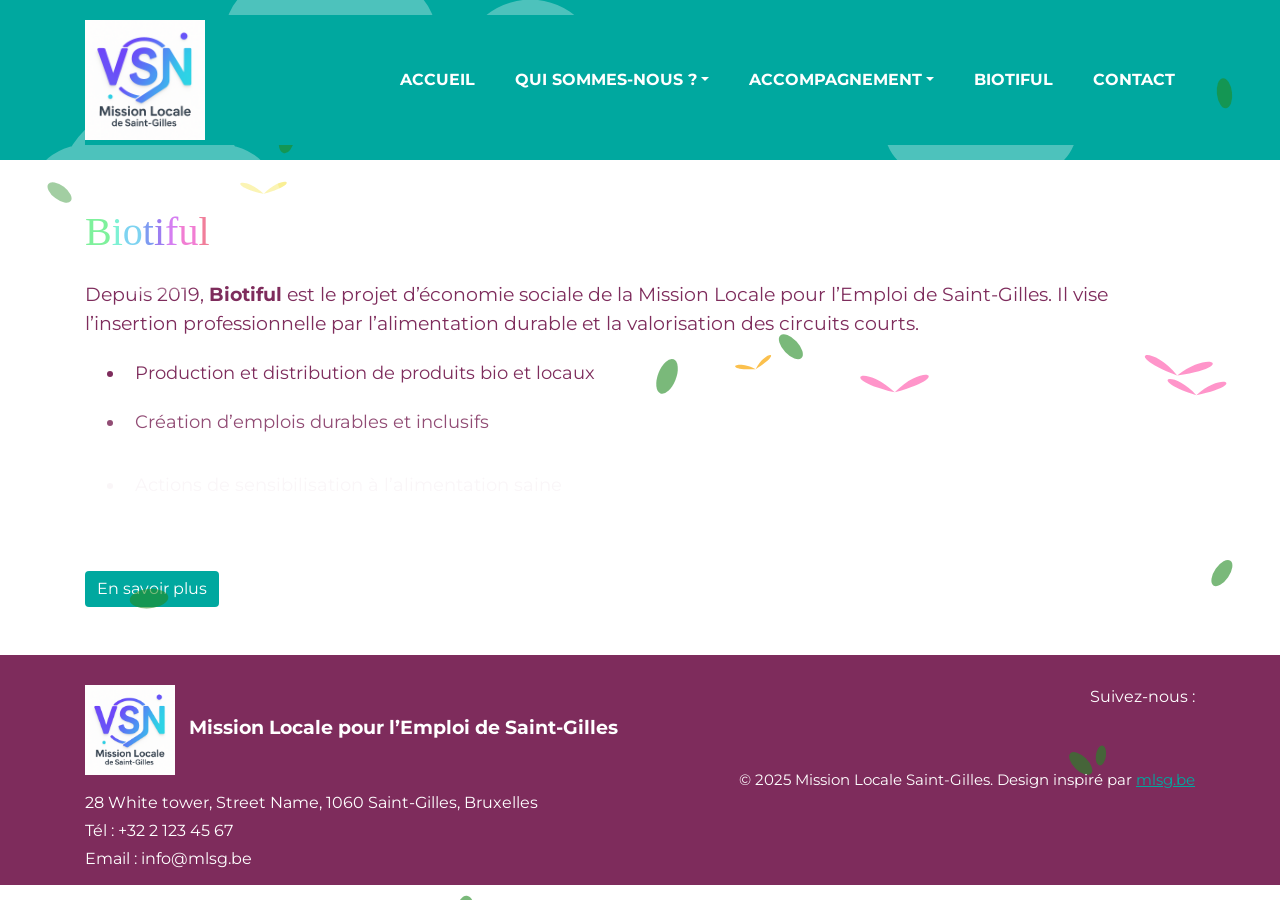
<file: biotiful.html>
<!DOCTYPE html>
<html lang="fr">
<head>
  <meta charset="UTF-8">
  <meta name="viewport" content="width=device-width, initial-scale=1.0">
  <title>Biotiful</title>
  <link rel="stylesheet" href="css/bootstrap.css">
  <link rel="stylesheet" href="css/style.css">
  <link rel="shortcut icon" href="images/favicon.png" type="image/png">
</head>
<body>
  <header class="header_section">
    <div class="container">
       <nav class="navbar navbar-expand-lg custom_nav-container ">
          <a class="navbar-brand" href="index.html"><img width="250" src="images/logo.png" alt="#" /></a>
          <button class="navbar-toggler" type="button" data-toggle="collapse" data-target="#navbarSupportedContent" aria-controls="navbarSupportedContent" aria-expanded="false" aria-label="Toggle navigation">
          <span class=""> </span>
          </button>
          <div class="collapse navbar-collapse" id="navbarSupportedContent">
             <ul class="navbar-nav">
                <li class="nav-item active">
                   <a class="nav-link" href="index.html">Accueil <span class="sr-only">(current)</span></a>
                </li>
                <li class="nav-item dropdown">
                   <a class="nav-link dropdown-toggle" href="qui-sommes-nous.html" id="navbarDropdownQui" role="button" data-toggle="dropdown" aria-haspopup="true" aria-expanded="false">Qui sommes-nous ?</a>
                   <div class="dropdown-menu" aria-labelledby="navbarDropdownQui">
                      <a class="dropdown-item" href="qui-sommes-nous.html#missions">Nos missions, notre méthode, nos valeurs</a>
                      <a class="dropdown-item" href="qui-sommes-nous.html#equipe">Notre équipe</a>
                      <a class="dropdown-item" href="qui-sommes-nous.html#conseil">Le conseil d'administration</a>
                      <a class="dropdown-item" href="qui-sommes-nous.html#subsides">Subsides et adhésion</a>
                      <a class="dropdown-item" href="qui-sommes-nous.html#rapports">Rapports d'activité, statuts, comptes annuels</a>
                   </div>
                </li>
                <li class="nav-item dropdown">
                   <a class="nav-link dropdown-toggle" href="accompagnement.html" id="navbarDropdownAccomp" role="button" data-toggle="dropdown" aria-haspopup="true" aria-expanded="false">Accompagnement</a>
                   <div class="dropdown-menu" aria-labelledby="navbarDropdownAccomp">
                      <a class="dropdown-item" href="accompagnement.html#individuel">Accompagnement individuel</a>
                      <a class="dropdown-item" href="accompagnement.html#social">Accompagnement social</a>
                      <a class="dropdown-item" href="accompagnement.html#numerique">Espace public numérique</a>
                   </div>
                </li>
                <li class="nav-item"><a class="nav-link" href="biotiful.html">Biotiful</a></li>
                <li class="nav-item"><a class="nav-link" href="contact.html">Contact</a></li>
                <li class="nav-item">
                </li>
             </ul>
          </div>
       </nav>
    </div>
 </header>
  <main class="container mt-5 mb-5">
    <h1 class="mb-4" style="color:var(--turquoise)">Biotiful</h1>
    <p style="font-size:1.2rem;">Depuis 2019, <strong>Biotiful</strong> est le projet d’économie sociale de la Mission Locale pour l’Emploi de Saint-Gilles. Il vise l’insertion professionnelle par l’alimentation durable et la valorisation des circuits courts.</p>
    <ul style="font-size:1.1rem;">
      <li>Production et distribution de produits bio et locaux</li>
      <li>Création d’emplois durables et inclusifs</li>
      <li>Actions de sensibilisation à l’alimentation saine</li>
      <li>Partenariats avec des acteurs locaux</li>
    </ul>
    <a href="contact.html" class="btn btn-turquoise mt-4">En savoir plus</a>
  </main>
  <footer class="footer mt-5" style="background:var(--prune);color:#fff;padding:30px 0 10px 0;">
    <div class="container">
      <div class="row">
        <div class="col-md-6 mb-3 mb-md-0">
          <img src="images/logo.png" alt="Logo Mission Locale" style="width:90px;vertical-align:middle;"> <span style="font-size:1.2rem;font-weight:bold;margin-left:10px;">Mission Locale pour l’Emploi de Saint-Gilles</span>
          <p class="mt-3 mb-1">28 White tower, Street Name, 1060 Saint-Gilles, Bruxelles</p>
          <p class="mb-1">Tél : +32 2 123 45 67</p>
          <p class="mb-1">Email : info@mlsg.be</p>
        </div>
        <div class="col-md-6 text-md-right">
          <p class="mb-2">Suivez-nous :</p>
          <a href="https://www.facebook.com/Mission-Locale-de-Saint-Gilles-145536338873577/?fref=ts" target="_blank" style="color:var(--turquoise);font-size:1.5rem;margin-right:10px;"><i class="fa fa-facebook"></i></a>
          <a href="https://www.youtube.com/channel/UC-_2jO4Bw7PqM5k00sGFdgA" target="_blank" style="color:var(--turquoise);font-size:1.5rem;margin-right:10px;"><i class="fa fa-youtube"></i></a>
          <a href="https://www.instagram.com/missionlocaledesaintgilles/" target="_blank" style="color:var(--turquoise);font-size:1.5rem;"><i class="fa fa-instagram"></i></a>
          <p class="mt-3 mb-0" style="font-size:0.95rem;">© 2025 Mission Locale Saint-Gilles. Design inspiré par <a href="https://mlsg.be/" style="color:var(--turquoise);text-decoration:underline;">mlsg.be</a></p>
        </div>
      </div>
    </div>
  </footer>
  <script src="js/jquery-3.4.1.min.js"></script>
  <script src="js/bootstrap.js"></script>
  <script src="js/custom.js"></script>
  <script>
    $(document).ready(function(){
      // Fade-in général
      $("main, .services_section, .slider_section, .product_section, .arrival_section, .why_section, .client_section").css("opacity",0).animate({opacity:1},1200);
      // Ombre portée sur les boutons au survol
      $(".btn-turquoise, .btn1, .btn-box a, .option1, .option2, .btn, .nav_search-btn").hover(function(){
        $(this).addClass("shadow-lg");
      },function(){
        $(this).removeClass("shadow-lg");
      });
      // Animation soulignement progressif sur les liens de navbar
      $(".navbar-nav .nav-link").hover(function(){
        $(this).css({"text-decoration": "underline","text-underline-offset": "6px","transition": "text-underline-offset 0.3s"});
      },function(){
        $(this).css({"text-decoration": "none"});
      });
      // Animation typing sur le titre principal
      var $title = $("h1").first();
      var text = $title.text();
      $title.html("");
      var i = 0;
      function typeLetter() {
        if(i < text.length) {
          $title.append($('<span>').text(text[i]).css({opacity:0,display:'inline-block'}).animate({opacity:1},60));
          i++;
          setTimeout(typeLetter, 60);
        }
      }
      typeLetter();
      // Animation arc-en-ciel sur le titre
      setInterval(function(){
        $title.find('span').each(function(i,el){
          $(el).css('color',`hsl(${(i*30+Date.now()/10)%360},80%,60%)`);
        });
      },60);
      // Zoom + rotation sur le logo au survol
      $(".navbar-brand img, footer img").hover(function(){
        $(this).css({'transform':'scale(1.15) rotate(-8deg)','transition':'transform 0.5s cubic-bezier(.68,-0.55,.27,1.55)'});
      },function(){
        $(this).css({'transform':'scale(1) rotate(0deg)','transition':'transform 0.5s cubic-bezier(.68,-0.55,.27,1.55)'});
      });
      // Effet pulse et glow sur chaque point clé de la liste
      $('main ul li').hover(function(){
        $(this).addClass('animate__animated animate__pulse').css({'box-shadow':'0 0 16px 4px var(--turquoise)','background':'rgba(64,224,208,0.08)'});
      },function(){
        $(this).removeClass('animate__animated animate__pulse').css({'box-shadow':'none','background':'none'});
      });
      // Apparition en cascade de la liste
      $('main ul li').css({opacity:0,top:'20px',position:'relative'}).each(function(i,el){
        $(el).delay(400*i+800).animate({opacity:1,top:0},600);
      });
      // Animation de background sur le bouton
      $('.btn-turquoise, .btn1, .btn').hover(function(){
        $(this).css({'box-shadow':'0 0 20px 4px var(--turquoise)','background':'linear-gradient(90deg, var(--turquoise), var(--framboise), var(--prune))','transition':'background 0.5s, box-shadow 0.5s'});
      },function(){
        $(this).css({'box-shadow':'none','background':'var(--turquoise)','transition':'background 0.5s, box-shadow 0.5s'});
      });
      // Surbrillance du footer au scroll
      $(window).on('scroll', function(){
        if($(window).scrollTop() + $(window).height() > $(document).height() - 120) {
          $('footer').addClass('footer-glow');
        } else {
          $('footer').removeClass('footer-glow');
        }
      });
      // Glow sur les icônes réseaux sociaux
      $('.fa-facebook, .fa-youtube, .fa-instagram').hover(function(){
        $(this).css({'filter':'drop-shadow(0 0 12px var(--turquoise))','transform':'scale(1.25) rotate(-8deg)','transition':'all 0.3s'});
      },function(){
        $(this).css({'filter':'none','transform':'scale(1) rotate(0deg)','transition':'all 0.3s'});
      });
      // Animation de fond arc-en-ciel sur le header
      setInterval(function(){
        var deg = (Date.now()/40)%360;
        $('.header_section').css('background',`linear-gradient(${deg}deg, var(--turquoise), var(--framboise), var(--prune))`);
      },60);
      // Animation shake sur le bouton au clic
      $('.btn-turquoise, .btn1, .btn').click(function(){
        $(this).addClass('animate__animated animate__tada');
        setTimeout(()=>{$(this).removeClass('animate__animated animate__tada')},1000);
      });
      // Animation rebond sur le logo-service si présent
      $('.logo-service img').hover(function(){
        $(this).addClass('animate__animated animate__bounce');
      },function(){
        $(this).removeClass('animate__animated animate__bounce');
      });
      // --- ANIMATIONS NATURE ET ELEMENTS FLOTTANTS ---
      // Création d'un canvas pour la scène animée
      var $canvas = $('<canvas id="natureCanvas" style="position:fixed;top:0;left:0;width:100vw;height:100vh;z-index:0;pointer-events:none;"></canvas>');
      $('body').prepend($canvas);
      var canvas = $canvas[0];
      var ctx = canvas.getContext('2d');
      function resizeCanvas() {
        canvas.width = window.innerWidth;
        canvas.height = window.innerHeight;
      }
      resizeCanvas();
      $(window).on('resize', resizeCanvas);
      // --- Définition des éléments flottants (papillons, oiseaux, feuilles, nuages) ---
      var elements = [];
      var colors = ['#7ed957','#f7e967','#f9a602','#00bfff','#ff69b4'];
      function random(min,max){return Math.random()*(max-min)+min;}
      // Générer des papillons
      for(let i=0;i<8;i++){
        elements.push({type:'butterfly',x:random(0,window.innerWidth),y:random(0,window.innerHeight/2),vx:random(0.3,1.2),vy:random(-0.2,0.2),size:random(30,60),angle:random(0,Math.PI*2),color:colors[Math.floor(Math.random()*colors.length)]});
      }
      // Générer des oiseaux
      for(let i=0;i<5;i++){
        elements.push({type:'bird',x:random(0,window.innerWidth),y:random(0,window.innerHeight/3),vx:random(1,2),vy:random(-0.1,0.1),size:random(40,70),angle:random(0,Math.PI*2),color:'#333'});
      }
      // Générer des feuilles
      for(let i=0;i<12;i++){
        elements.push({type:'leaf',x:random(0,window.innerWidth),y:random(0,window.innerHeight),vx:random(-0.2,0.2),vy:random(0.3,1),size:random(20,40),angle:random(0,Math.PI*2),color:'#228B22'});
      }
      // Générer des nuages
      for(let i=0;i<4;i++){
        elements.push({type:'cloud',x:random(0,window.innerWidth),y:random(0,window.innerHeight/4),vx:random(0.1,0.3),vy:0,size:random(120,200),color:'#fff'});
      }
      // Animation de la scène
      function drawButterfly(e){
        ctx.save();
        ctx.translate(e.x,e.y);
        ctx.rotate(Math.sin(Date.now()/400+e.x/100)*0.3);
        ctx.beginPath();
        ctx.moveTo(0,0);
        ctx.bezierCurveTo(-e.size/2,-e.size/2, -e.size,-e.size/4, 0,0);
        ctx.bezierCurveTo(e.size/2,-e.size/2, e.size,-e.size/4, 0,0);
        ctx.fillStyle=e.color;
        ctx.globalAlpha=0.7;
        ctx.fill();
        ctx.globalAlpha=1;
        ctx.restore();
      }
      function drawBird(e){
        ctx.save();
        ctx.translate(e.x,e.y);
        ctx.rotate(Math.sin(Date.now()/300+e.x/80)*0.2);
        ctx.beginPath();
        ctx.moveTo(0,0);
        ctx.quadraticCurveTo(e.size/2,-e.size/3,e.size,0);
        ctx.quadraticCurveTo(e.size/2,e.size/3,0,0);
        ctx.fillStyle=e.color;
        ctx.globalAlpha=0.8;
        ctx.fill();
        ctx.globalAlpha=1;
        ctx.restore();
      }
      function drawLeaf(e){
        ctx.save();
        ctx.translate(e.x,e.y);
        ctx.rotate(e.angle+Math.sin(Date.now()/500+e.x/50)*0.5);
        ctx.beginPath();
        ctx.ellipse(0,0,e.size/2,e.size/4,0,0,Math.PI*2);
        ctx.fillStyle=e.color;
        ctx.globalAlpha=0.6;
        ctx.fill();
        ctx.globalAlpha=1;
        ctx.restore();
      }
      function drawCloud(e){
        ctx.save();
        ctx.translate(e.x,e.y);
        ctx.globalAlpha=0.3;
        ctx.beginPath();
        ctx.arc(0,0,e.size/2,0,Math.PI*2);
        ctx.arc(-e.size/3,10,e.size/3,0,Math.PI*2);
        ctx.arc(e.size/3,10,e.size/3,0,Math.PI*2);
        ctx.fillStyle=e.color;
        ctx.fill();
        ctx.globalAlpha=1;
        ctx.restore();
      }
      function animateNature(){
        ctx.clearRect(0,0,canvas.width,canvas.height);
        for(let e of elements){
          if(e.type==='butterfly')drawButterfly(e);
          if(e.type==='bird')drawBird(e);
          if(e.type==='leaf')drawLeaf(e);
          if(e.type==='cloud')drawCloud(e);
          // Mouvement
          e.x+=e.vx;
          e.y+=e.vy+Math.sin(Date.now()/600+e.x/100)*0.2;
          if(e.type==='leaf')e.angle+=0.01;
          // Recyclage hors écran
          if(e.x>canvas.width+100) e.x=-100;
          if(e.x<-100) e.x=canvas.width+100;
          if(e.y>canvas.height+100) e.y=-100;
          if(e.y<-100) e.y=canvas.height+100;
        }
        requestAnimationFrame(animateNature);
      }
      animateNature();
      // --- FIN ANIMATIONS NATURE ---
    });
  </script>
  <link rel="stylesheet" href="https://cdnjs.cloudflare.com/ajax/libs/animate.css/4.1.1/animate.min.css"/>
  <style>
    .btn-turquoise, .btn1, .btn-box a, .option1, .option2, .btn, .nav_search-btn {
      background: var(--turquoise) !important;
      color: #fff !important;
      border: none;
      transition: background 0.2s;
    }
    .btn-turquoise:hover, .btn1:hover, .btn-box a:hover, .option1:hover, .option2:hover, .btn:hover, .nav_search-btn:hover {
      background: var(--prune) !important;
      color: #fff !important;
    }
    /* Dégradé animé sur le header */
    .header_section {
      background: linear-gradient(270deg, var(--turquoise), var(--framboise), var(--prune));
      background-size: 600% 600%;
      animation: gradientBG 12s ease infinite;
    }
    @keyframes gradientBG {
      0% {background-position:0% 50%}
      50% {background-position:100% 50%}
      100% {background-position:0% 50%}
    }
    /* Zoom image */
    img, .img-zoom {
      transition: transform 0.4s cubic-bezier(.25,.8,.25,1);
    }
    /* Bulle réseaux sociaux */
    .fa-facebook, .fa-youtube, .fa-instagram {
      transition: transform 0.3s cubic-bezier(.68,-0.55,.27,1.55);
      display: inline-block;
    }
    /* Surbrillance footer */
    .footer-glow {
      box-shadow: 0 0 40px 8px var(--turquoise);
      transition: box-shadow 0.5s;
    }
    /* Arc-en-ciel sur le titre */
    h1 span {
      transition: color 0.2s;
    }
    /* Glow sur les points clés */
    main ul li {
      transition: box-shadow 0.3s, background 0.3s;
      border-radius: 12px;
      margin-bottom: 8px;
      padding: 6px 10px;
    }
  </style>
</body>
</html>
</file>
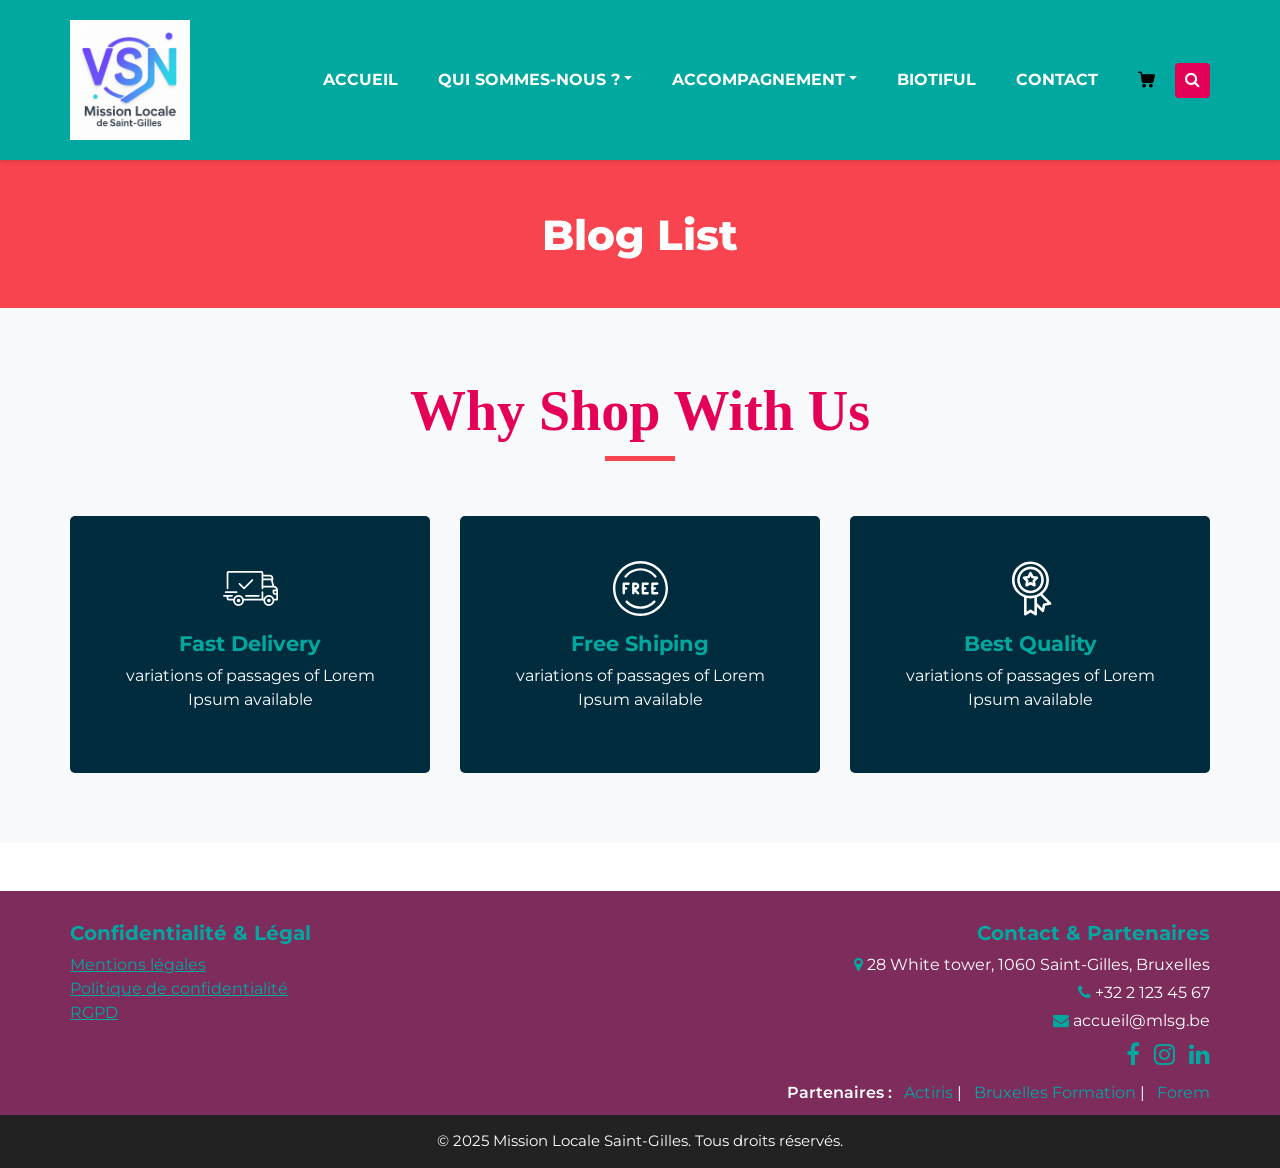
<file: blog_list.html>
<!DOCTYPE html>
<html>
   <head>
      <!-- Basic -->
      <meta charset="utf-8" />
      <meta http-equiv="X-UA-Compatible" content="IE=edge" />
      <!-- Mobile Metas -->
      <meta name="viewport" content="width=device-width, initial-scale=1, shrink-to-fit=no" />
      <!-- Site Metas -->
      <meta name="keywords" content="" />
      <meta name="description" content="" />
      <meta name="author" content="" />
      <link rel="shortcut icon" href="images/favicon.png" type="image/png">
      <title>Famms - Fashion HTML Template</title>
      <!-- bootstrap core css -->
      <link rel="stylesheet" type="text/css" href="css/bootstrap.css" />
      <!-- font awesome style -->
      <link href="css/font-awesome.min.css" rel="stylesheet" />
      <!-- Custom styles for this template -->
      <link href="css/style.css" rel="stylesheet" />
      <!-- responsive style -->
      <link href="css/responsive.css" rel="stylesheet" />
   </head>
   <body class="sub_page">
      <div class="hero_area">
         <!-- header section strats -->
         <header class="header_section">
            <div class="container">
               <nav class="navbar navbar-expand-lg custom_nav-container ">
                  <a class="navbar-brand" href="index.html"><img width="250" src="images/logo.png" alt="#" /></a>
                  <button class="navbar-toggler" type="button" data-toggle="collapse" data-target="#navbarSupportedContent" aria-controls="navbarSupportedContent" aria-expanded="false" aria-label="Toggle navigation">
                  <span class=""> </span>
                  </button>
                  <div class="collapse navbar-collapse" id="navbarSupportedContent">
                     <ul class="navbar-nav">
                        <li class="nav-item active">
                           <a class="nav-link" href="index.html">Accueil <span class="sr-only">(current)</span></a>
                        </li>
                        <li class="nav-item dropdown">
                           <a class="nav-link dropdown-toggle" href="qui-sommes-nous.html" id="navbarDropdownQui" role="button" data-toggle="dropdown" aria-haspopup="true" aria-expanded="false">Qui sommes-nous ?</a>
                           <div class="dropdown-menu" aria-labelledby="navbarDropdownQui">
                              <a class="dropdown-item" href="qui-sommes-nous.html#missions">Nos missions, notre méthode, nos valeurs</a>
                              <a class="dropdown-item" href="qui-sommes-nous.html#equipe">Notre équipe</a>
                              <a class="dropdown-item" href="qui-sommes-nous.html#conseil">Le conseil d'administration</a>
                              <a class="dropdown-item" href="qui-sommes-nous.html#subsides">Subsides et adhésion</a>
                              <a class="dropdown-item" href="qui-sommes-nous.html#rapports">Rapports d'activité, statuts, comptes annuels</a>
                           </div>
                        </li>
                        <li class="nav-item dropdown">
                           <a class="nav-link dropdown-toggle" href="accompagnement.html" id="navbarDropdownAccomp" role="button" data-toggle="dropdown" aria-haspopup="true" aria-expanded="false">Accompagnement</a>
                           <div class="dropdown-menu" aria-labelledby="navbarDropdownAccomp">
                              <a class="dropdown-item" href="accompagnement.html#individuel">Accompagnement individuel</a>
                              <a class="dropdown-item" href="accompagnement.html#social">Accompagnement social</a>
                              <a class="dropdown-item" href="accompagnement.html#numerique">Espace public numérique</a>
                           </div>
                        </li>
                        <li class="nav-item"><a class="nav-link" href="biotiful.html">Biotiful</a></li>
                        <li class="nav-item"><a class="nav-link" href="contact.html">Contact</a></li>
                        <li class="nav-item">
                           <a class="nav-link" href="#">
                              <svg version="1.1" id="Capa_1" xmlns="http://www.w3.org/2000/svg" xmlns:xlink="http://www.w3.org/1999/xlink" x="0px" y="0px" viewBox="0 0 456.029 456.029" style="enable-background:new 0 0 456.029 456.029;" xml:space="preserve">
                                 <g>
                                    <g>
                                       <path d="M345.6,338.862c-29.184,0-53.248,23.552-53.248,53.248c0,29.184,23.552,53.248,53.248,53.248
                                          c29.184,0,53.248-23.552,53.248-53.248C398.336,362.926,374.784,338.862,345.6,338.862z" />
                                    </g>
                                 </g>
                                 <g>
                                    <g>
                                       <path d="M439.296,84.91c-1.024,0-2.56-0.512-4.096-0.512H112.64l-5.12-34.304C104.448,27.566,84.992,10.67,61.952,10.67H20.48
                                          C9.216,10.67,0,19.886,0,31.15c0,11.264,9.216,20.48,20.48,20.48h41.472c2.56,0,4.608,2.048,5.12,4.608l31.744,216.064
                                          c4.096,27.136,27.648,47.616,55.296,47.616h212.992c26.624,0,49.664-18.944,55.296-45.056l33.28-166.4
                                          C457.728,97.71,450.56,86.958,439.296,84.91z" />
                                    </g>
                                 </g>
                                 <g>
                                    <g>
                                       <path d="M215.04,389.55c-1.024-28.16-24.576-50.688-52.736-50.688c-29.696,1.536-52.224,26.112-51.2,55.296
                                          c1.024,28.16,24.064,50.688,52.224,50.688h1.024C193.536,443.31,216.576,418.734,215.04,389.55z" />
                                    </g>
                                 </g>
                                 <g>
                                 </g>
                                 <g>
                                 </g>
                                 <g>
                                 </g>
                                 <g>
                                 </g>
                                 <g>
                                 </g>
                                 <g>
                                 </g>
                                 <g>
                                 </g>
                                 <g>
                                 </g>
                                 <g>
                                 </g>
                                 <g>
                                 </g>
                                 <g>
                                 </g>
                                 <g>
                                 </g>
                                 <g>
                                 </g>
                                 <g>
                                 </g>
                                 <g>
                                 </g>
                                 <g>
                                 </g>
                                 <g>
                                 </g>
                                 <g>
                                 </g>
                                 <g>
                                 </g>
                                 <g>
                                 </g>
                                 <g>
                                 </g>
                                 <g>
                                 </g>
                              </svg>
                           </a>
                        </li>
                        <form class="form-inline">
                           <button class="btn  my-2 my-sm-0 nav_search-btn" type="submit">
                           <i class="fa fa-search" aria-hidden="true"></i>
                           </button>
                        </form>
                     </ul>
                  </div>
               </nav>
            </div>
         </header>
         <!-- end header section -->
      </div>
      <!-- inner page section -->
      <section class="inner_page_head">
         <div class="container_fuild">
            <div class="row">
               <div class="col-md-12">
                  <div class="full">
                     <h3>Blog List</h3>
                  </div>
               </div>
            </div>
         </div>
      </section>
      <!-- end inner page section -->
      <!-- why section -->
      <section class="why_section layout_padding">
         <div class="container">
            <div class="heading_container heading_center">
               <h2>
                  Why Shop With Us
               </h2>
            </div>
            <div class="row">
               <div class="col-md-4">
                  <div class="box ">
                     <div class="img-box">
                        <svg version="1.1" id="Layer_1" xmlns="http://www.w3.org/2000/svg" xmlns:xlink="http://www.w3.org/1999/xlink" x="0px" y="0px" viewBox="0 0 512 512" style="enable-background:new 0 0 512 512;" xml:space="preserve">
                           <g>
                              <g>
                                 <path d="M476.158,231.363l-13.259-53.035c3.625-0.77,6.345-3.986,6.345-7.839v-8.551c0-18.566-15.105-33.67-33.67-33.67h-60.392
                                    V110.63c0-9.136-7.432-16.568-16.568-16.568H50.772c-9.136,0-16.568,7.432-16.568,16.568V256c0,4.427,3.589,8.017,8.017,8.017
                                    c4.427,0,8.017-3.589,8.017-8.017V110.63c0-0.295,0.239-0.534,0.534-0.534h307.841c0.295,0,0.534,0.239,0.534,0.534v145.372
                                    c0,4.427,3.589,8.017,8.017,8.017c4.427,0,8.017-3.589,8.017-8.017v-9.088h94.569c0.008,0,0.014,0.002,0.021,0.002
                                    c0.008,0,0.015-0.001,0.022-0.001c11.637,0.008,21.518,7.646,24.912,18.171h-24.928c-4.427,0-8.017,3.589-8.017,8.017v17.102
                                    c0,13.851,11.268,25.119,25.119,25.119h9.086v35.273h-20.962c-6.886-19.883-25.787-34.205-47.982-34.205
                                    s-41.097,14.322-47.982,34.205h-3.86v-60.393c0-4.427-3.589-8.017-8.017-8.017c-4.427,0-8.017,3.589-8.017,8.017v60.391H192.817
                                    c-6.886-19.883-25.787-34.205-47.982-34.205s-41.097,14.322-47.982,34.205H50.772c-0.295,0-0.534-0.239-0.534-0.534v-17.637
                                    h34.739c4.427,0,8.017-3.589,8.017-8.017s-3.589-8.017-8.017-8.017H8.017c-4.427,0-8.017,3.589-8.017,8.017
                                    s3.589,8.017,8.017,8.017h26.188v17.637c0,9.136,7.432,16.568,16.568,16.568h43.304c-0.002,0.178-0.014,0.355-0.014,0.534
                                    c0,27.996,22.777,50.772,50.772,50.772s50.772-22.776,50.772-50.772c0-0.18-0.012-0.356-0.014-0.534h180.67
                                    c-0.002,0.178-0.014,0.355-0.014,0.534c0,27.996,22.777,50.772,50.772,50.772c27.995,0,50.772-22.776,50.772-50.772
                                    c0-0.18-0.012-0.356-0.014-0.534h26.203c4.427,0,8.017-3.589,8.017-8.017v-85.511C512,251.989,496.423,234.448,476.158,231.363z
                                    M375.182,144.301h60.392c9.725,0,17.637,7.912,17.637,17.637v0.534h-78.029V144.301z M375.182,230.881v-52.376h71.235
                                    l13.094,52.376H375.182z M144.835,401.904c-19.155,0-34.739-15.583-34.739-34.739s15.584-34.739,34.739-34.739
                                    c19.155,0,34.739,15.583,34.739,34.739S163.99,401.904,144.835,401.904z M427.023,401.904c-19.155,0-34.739-15.583-34.739-34.739
                                    s15.584-34.739,34.739-34.739c19.155,0,34.739,15.583,34.739,34.739S446.178,401.904,427.023,401.904z M495.967,299.29h-9.086
                                    c-5.01,0-9.086-4.076-9.086-9.086v-9.086h18.171V299.29z" />
                              </g>
                           </g>
                           <g>
                              <g>
                                 <path d="M144.835,350.597c-9.136,0-16.568,7.432-16.568,16.568c0,9.136,7.432,16.568,16.568,16.568
                                    c9.136,0,16.568-7.432,16.568-16.568C161.403,358.029,153.971,350.597,144.835,350.597z" />
                              </g>
                           </g>
                           <g>
                              <g>
                                 <path d="M427.023,350.597c-9.136,0-16.568,7.432-16.568,16.568c0,9.136,7.432,16.568,16.568,16.568
                                    c9.136,0,16.568-7.432,16.568-16.568C443.591,358.029,436.159,350.597,427.023,350.597z" />
                              </g>
                           </g>
                           <g>
                              <g>
                                 <path d="M332.96,316.393H213.244c-4.427,0-8.017,3.589-8.017,8.017s3.589,8.017,8.017,8.017H332.96
                                    c4.427,0,8.017-3.589,8.017-8.017S337.388,316.393,332.96,316.393z" />
                              </g>
                           </g>
                           <g>
                              <g>
                                 <path d="M127.733,282.188H25.119c-4.427,0-8.017,3.589-8.017,8.017s3.589,8.017,8.017,8.017h102.614
                                    c4.427,0,8.017-3.589,8.017-8.017S132.16,282.188,127.733,282.188z" />
                              </g>
                           </g>
                           <g>
                              <g>
                                 <path d="M278.771,173.37c-3.13-3.13-8.207-3.13-11.337,0.001l-71.292,71.291l-37.087-37.087c-3.131-3.131-8.207-3.131-11.337,0
                                    c-3.131,3.131-3.131,8.206,0,11.337l42.756,42.756c1.565,1.566,3.617,2.348,5.668,2.348s4.104-0.782,5.668-2.348l76.96-76.96
                                    C281.901,181.576,281.901,176.501,278.771,173.37z" />
                              </g>
                           </g>
                           <g>
                           </g>
                           <g>
                           </g>
                           <g>
                           </g>
                           <g>
                           </g>
                           <g>
                           </g>
                           <g>
                           </g>
                           <g>
                           </g>
                           <g>
                           </g>
                           <g>
                           </g>
                           <g>
                           </g>
                           <g>
                           </g>
                           <g>
                           </g>
                           <g>
                           </g>
                           <g>
                           </g>
                           <g>
                           </g>
                           <g>
                           </g>
                           <g>
                           </g>
                           <g>
                           </g>
                           <g>
                           </g>
                           <g>
                           </g>
                           <g>
                           </g>
                           <g>
                           </g>
                           <g>
                           </g>
                        </svg>
                     </div>
                     <div class="detail-box">
                        <h5>
                           Fast Delivery
                        </h5>
                        <p>
                           variations of passages of Lorem Ipsum available
                        </p>
                     </div>
                  </div>
               </div>
               <div class="col-md-4">
                  <div class="box ">
                     <div class="img-box">
                        <svg version="1.1" id="Capa_1" xmlns="http://www.w3.org/2000/svg" xmlns:xlink="http://www.w3.org/1999/xlink" x="0px" y="0px" viewBox="0 0 490.667 490.667" style="enable-background:new 0 0 490.667 490.667;" xml:space="preserve">
                           <g>
                              <g>
                                 <path d="M138.667,192H96c-5.888,0-10.667,4.779-10.667,10.667V288c0,5.888,4.779,10.667,10.667,10.667s10.667-4.779,10.667-10.667
                                    v-74.667h32c5.888,0,10.667-4.779,10.667-10.667S144.555,192,138.667,192z" />
                              </g>
                           </g>
                           <g>
                              <g>
                                 <path d="M117.333,234.667H96c-5.888,0-10.667,4.779-10.667,10.667S90.112,256,96,256h21.333c5.888,0,10.667-4.779,10.667-10.667
                                    S123.221,234.667,117.333,234.667z" />
                              </g>
                           </g>
                           <g>
                              <g>
                                 <path d="M245.333,0C110.059,0,0,110.059,0,245.333s110.059,245.333,245.333,245.333s245.333-110.059,245.333-245.333
                                    S380.608,0,245.333,0z M245.333,469.333c-123.52,0-224-100.48-224-224s100.48-224,224-224s224,100.48,224,224
                                    S368.853,469.333,245.333,469.333z" />
                              </g>
                           </g>
                           <g>
                              <g>
                                 <path d="M386.752,131.989C352.085,88.789,300.544,64,245.333,64s-106.752,24.789-141.419,67.989
                                    c-3.691,4.587-2.965,11.307,1.643,14.997c4.587,3.691,11.307,2.965,14.976-1.643c30.613-38.144,76.096-60.011,124.8-60.011
                                    s94.187,21.867,124.779,60.011c2.112,2.624,5.205,3.989,8.32,3.989c2.368,0,4.715-0.768,6.677-2.347
                                    C389.717,143.296,390.443,136.576,386.752,131.989z" />
                              </g>
                           </g>
                           <g>
                              <g>
                                 <path d="M376.405,354.923c-4.224-4.032-11.008-3.861-15.061,0.405c-30.613,32.235-71.808,50.005-116.011,50.005
                                    s-85.397-17.771-115.989-50.005c-4.032-4.309-10.816-4.437-15.061-0.405c-4.309,4.053-4.459,10.816-0.405,15.083
                                    c34.667,36.544,81.344,56.661,131.456,56.661s96.789-20.117,131.477-56.661C380.864,365.739,380.693,358.976,376.405,354.923z" />
                              </g>
                           </g>
                           <g>
                              <g>
                                 <path d="M206.805,255.723c15.701-2.027,27.861-15.488,27.861-31.723c0-17.643-14.357-32-32-32h-21.333
                                    c-5.888,0-10.667,4.779-10.667,10.667v42.581c0,0.043,0,0.107,0,0.149V288c0,5.888,4.779,10.667,10.667,10.667
                                    S192,293.888,192,288v-16.917l24.448,24.469c2.091,2.069,4.821,3.115,7.552,3.115c2.731,0,5.461-1.045,7.531-3.136
                                    c4.16-4.16,4.16-10.923,0-15.083L206.805,255.723z M192,234.667v-21.333h10.667c5.867,0,10.667,4.779,10.667,10.667
                                    s-4.8,10.667-10.667,10.667H192z" />
                              </g>
                           </g>
                           <g>
                              <g>
                                 <path d="M309.333,277.333h-32v-64h32c5.888,0,10.667-4.779,10.667-10.667S315.221,192,309.333,192h-42.667
                                    c-5.888,0-10.667,4.779-10.667,10.667V288c0,5.888,4.779,10.667,10.667,10.667h42.667c5.888,0,10.667-4.779,10.667-10.667
                                    S315.221,277.333,309.333,277.333z" />
                              </g>
                           </g>
                           <g>
                              <g>
                                 <path d="M288,234.667h-21.333c-5.888,0-10.667,4.779-10.667,10.667S260.779,256,266.667,256H288
                                    c5.888,0,10.667-4.779,10.667-10.667S293.888,234.667,288,234.667z" />
                              </g>
                           </g>
                           <g>
                              <g>
                                 <path d="M394.667,277.333h-32v-64h32c5.888,0,10.667-4.779,10.667-10.667S400.555,192,394.667,192H352
                                    c-5.888,0-10.667,4.779-10.667,10.667V288c0,5.888,4.779,10.667,10.667,10.667h42.667c5.888,0,10.667-4.779,10.667-10.667
                                    S400.555,277.333,394.667,277.333z" />
                              </g>
                           </g>
                           <g>
                              <g>
                                 <path d="M373.333,234.667H352c-5.888,0-10.667,4.779-10.667,10.667S346.112,256,352,256h21.333
                                    c5.888,0,10.667-4.779,10.667-10.667S379.221,234.667,373.333,234.667z" />
                              </g>
                           </g>
                           <g>
                           </g>
                           <g>
                           </g>
                           <g>
                           </g>
                           <g>
                           </g>
                           <g>
                           </g>
                           <g>
                           </g>
                           <g>
                           </g>
                           <g>
                           </g>
                           <g>
                           </g>
                           <g>
                           </g>
                           <g>
                           </g>
                           <g>
                           </g>
                           <g>
                           </g>
                           <g>
                           </g>
                           <g>
                           </g>
                           <g>
                           </g>
                           <g>
                           </g>
                           <g>
                           </g>
                           <g>
                           </g>
                           <g>
                           </g>
                           <g>
                           </g>
                           <g>
                           </g>
                        </svg>
                     </div>
                     <div class="detail-box">
                        <h5>
                           Free Shiping
                        </h5>
                        <p>
                           variations of passages of Lorem Ipsum available
                        </p>
                     </div>
                  </div>
               </div>
               <div class="col-md-4">
                  <div class="box ">
                     <div class="img-box">
                        <svg id="_30_Premium" height="512" viewBox="0 0 512 512" width="512" xmlns="http://www.w3.org/2000/svg" data-name="30_Premium">
                           <g id="filled">
                              <path d="m252.92 300h3.08a124.245 124.245 0 1 0 -4.49-.09c.075.009.15.023.226.03.394.039.789.06 1.184.06zm-96.92-124a100 100 0 1 1 100 100 100.113 100.113 0 0 1 -100-100z" />
                              <path d="m447.445 387.635-80.4-80.4a171.682 171.682 0 0 0 60.955-131.235c0-94.841-77.159-172-172-172s-172 77.159-172 172c0 73.747 46.657 136.794 112 161.2v158.8c-.3 9.289 11.094 15.384 18.656 9.984l41.344-27.562 41.344 27.562c7.574 5.4 18.949-.7 18.656-9.984v-70.109l46.6 46.594c6.395 6.789 18.712 3.025 20.253-6.132l9.74-48.724 48.725-9.742c9.163-1.531 12.904-13.893 6.127-20.252zm-339.445-211.635c0-81.607 66.393-148 148-148s148 66.393 148 148-66.393 148-148 148-148-66.393-148-148zm154.656 278.016a12 12 0 0 0 -13.312 0l-29.344 19.562v-129.378a172.338 172.338 0 0 0 72 0v129.38zm117.381-58.353a12 12 0 0 0 -9.415 9.415l-6.913 34.58-47.709-47.709v-54.749a171.469 171.469 0 0 0 31.467-15.6l67.151 67.152z" />
                              <path d="m287.62 236.985c8.349 4.694 19.251-3.212 17.367-12.618l-5.841-35.145 25.384-25c7.049-6.5 2.89-19.3-6.634-20.415l-35.23-5.306-15.933-31.867c-4.009-8.713-17.457-8.711-21.466 0l-15.933 31.866-35.23 5.306c-9.526 1.119-13.681 13.911-6.634 20.415l25.384 25-5.841 35.145c-1.879 9.406 9 17.31 17.367 12.618l31.62-16.414zm-53-32.359 2.928-17.615a12 12 0 0 0 -3.417-10.516l-12.721-12.531 17.658-2.66a12 12 0 0 0 8.947-6.5l7.985-15.971 7.985 15.972a12 12 0 0 0 8.947 6.5l17.658 2.66-12.723 12.535a12 12 0 0 0 -3.417 10.516l2.928 17.615-15.849-8.231a12 12 0 0 0 -11.058 0z" />
                           </g>
                        </svg>
                     </div>
                     <div class="detail-box">
                        <h5>
                           Best Quality
                        </h5>
                        <p>
                           variations of passages of Lorem Ipsum available
                        </p>
                     </div>
                  </div>
               </div>
            </div>
         </div>
      </section>
      <!-- end why section -->
      <!-- footer start -->
      <footer class="footer mt-5" style="background:var(--prune);color:#fff;padding:0;">
        <div style="background:var(--prune);padding:30px 0 10px 0;">
          <div class="container">
            <div class="row">
              <div class="col-md-6 mb-3 mb-md-0">
                <h5 style="color:var(--turquoise);font-weight:bold;">Confidentialité & Légal</h5>
                <ul style="list-style:none;padding:0;margin:0;">
                  <li><a href="#" style="color:var(--turquoise);text-decoration:underline;">Mentions légales</a></li>
                  <li><a href="#" style="color:var(--turquoise);text-decoration:underline;">Politique de confidentialité</a></li>
                  <li><a href="#" style="color:var(--turquoise);text-decoration:underline;">RGPD</a></li>
                </ul>
              </div>
              <div class="col-md-6 text-md-right">
                <h5 style="color:var(--turquoise);font-weight:bold;">Contact & Partenaires</h5>
                <p class="mb-1"><i class="fa fa-map-marker" style="color:var(--turquoise);"></i> 28 White tower, 1060 Saint-Gilles, Bruxelles</p>
                <p class="mb-1"><i class="fa fa-phone" style="color:var(--turquoise);"></i> +32 2 123 45 67</p>
                <p class="mb-1"><i class="fa fa-envelope" style="color:var(--turquoise);"></i> accueil@mlsg.be</p>
                <div class="mb-2">
                  <a href="https://www.facebook.com/Mission-Locale-de-Saint-Gilles-145536338873577/?fref=ts" target="_blank" style="color:var(--turquoise);font-size:1.5rem;margin-right:10px;"><i class="fa fa-facebook"></i></a>
                  <a href="https://www.instagram.com/missionlocaledesaintgilles/" target="_blank" style="color:var(--turquoise);font-size:1.5rem;margin-right:10px;"><i class="fa fa-instagram"></i></a>
                  <a href="https://www.linkedin.com/company/mission-localesaintgilles/" target="_blank" style="color:var(--turquoise);font-size:1.5rem;"><i class="fa fa-linkedin"></i></a>
                </div>
                <div>
                  <span style="color:#fff;font-weight:600;">Partenaires :</span>
                  <a href="https://www.actiris.brussels/" target="_blank" style="color:var(--turquoise);margin-left:8px;">Actiris</a> |
                  <a href="https://www.bruxellesformation.brussels/" target="_blank" style="color:var(--turquoise);margin-left:8px;">Bruxelles Formation</a> |
                  <a href="https://www.forem.be/" target="_blank" style="color:var(--turquoise);margin-left:8px;">Forem</a>
                </div>
              </div>
            </div>
          </div>
        </div>
        <div class="cpy_" style="background:#222;text-align:center;padding:15px 0;">
          <p class="mx-auto mb-0" style="color:#fff;font-size:0.95rem;">© 2025 Mission Locale Saint-Gilles. Tous droits réservés.</p>
        </div>
      </footer>
      <!-- footer end -->
      <!-- jQery -->
      <script src="js/jquery-3.4.1.min.js"></script>
      <script src="js/bootstrap.js"></script>
      <script src="js/custom.js"></script>
      <script>
        $(document).ready(function(){
          // Fade-in général
          $("main, .blog-section, .blog_list").css("opacity",0).animate({opacity:1},1200);
          // Ombre portée sur les boutons au survol
          $(".btn-turquoise, .btn1, .btn, .nav_search-btn").hover(function(){
            $(this).addClass("shadow-lg");
          },function(){
            $(this).removeClass("shadow-lg");
          });
          // Slide-up sur titres principaux
          $("h1, h2, h3").css({position:"relative",top:"30px",opacity:0}).each(function(i,el){
            $(el).delay(300*i).animate({top:0,opacity:1},700);
          });
          // Animation sur les cartes/articles
          $(".blog-section .card, .blog_list .blog-card").css({opacity:0,top:"40px",position:"relative"}).each(function(i,el){
            $(el).delay(200*i).animate({opacity:1,top:0},600);
          });
        });
      </script>
      <link rel="stylesheet" href="https://cdnjs.cloudflare.com/ajax/libs/animate.css/4.1.1/animate.min.css"/>
   </body>
</html>
</file>
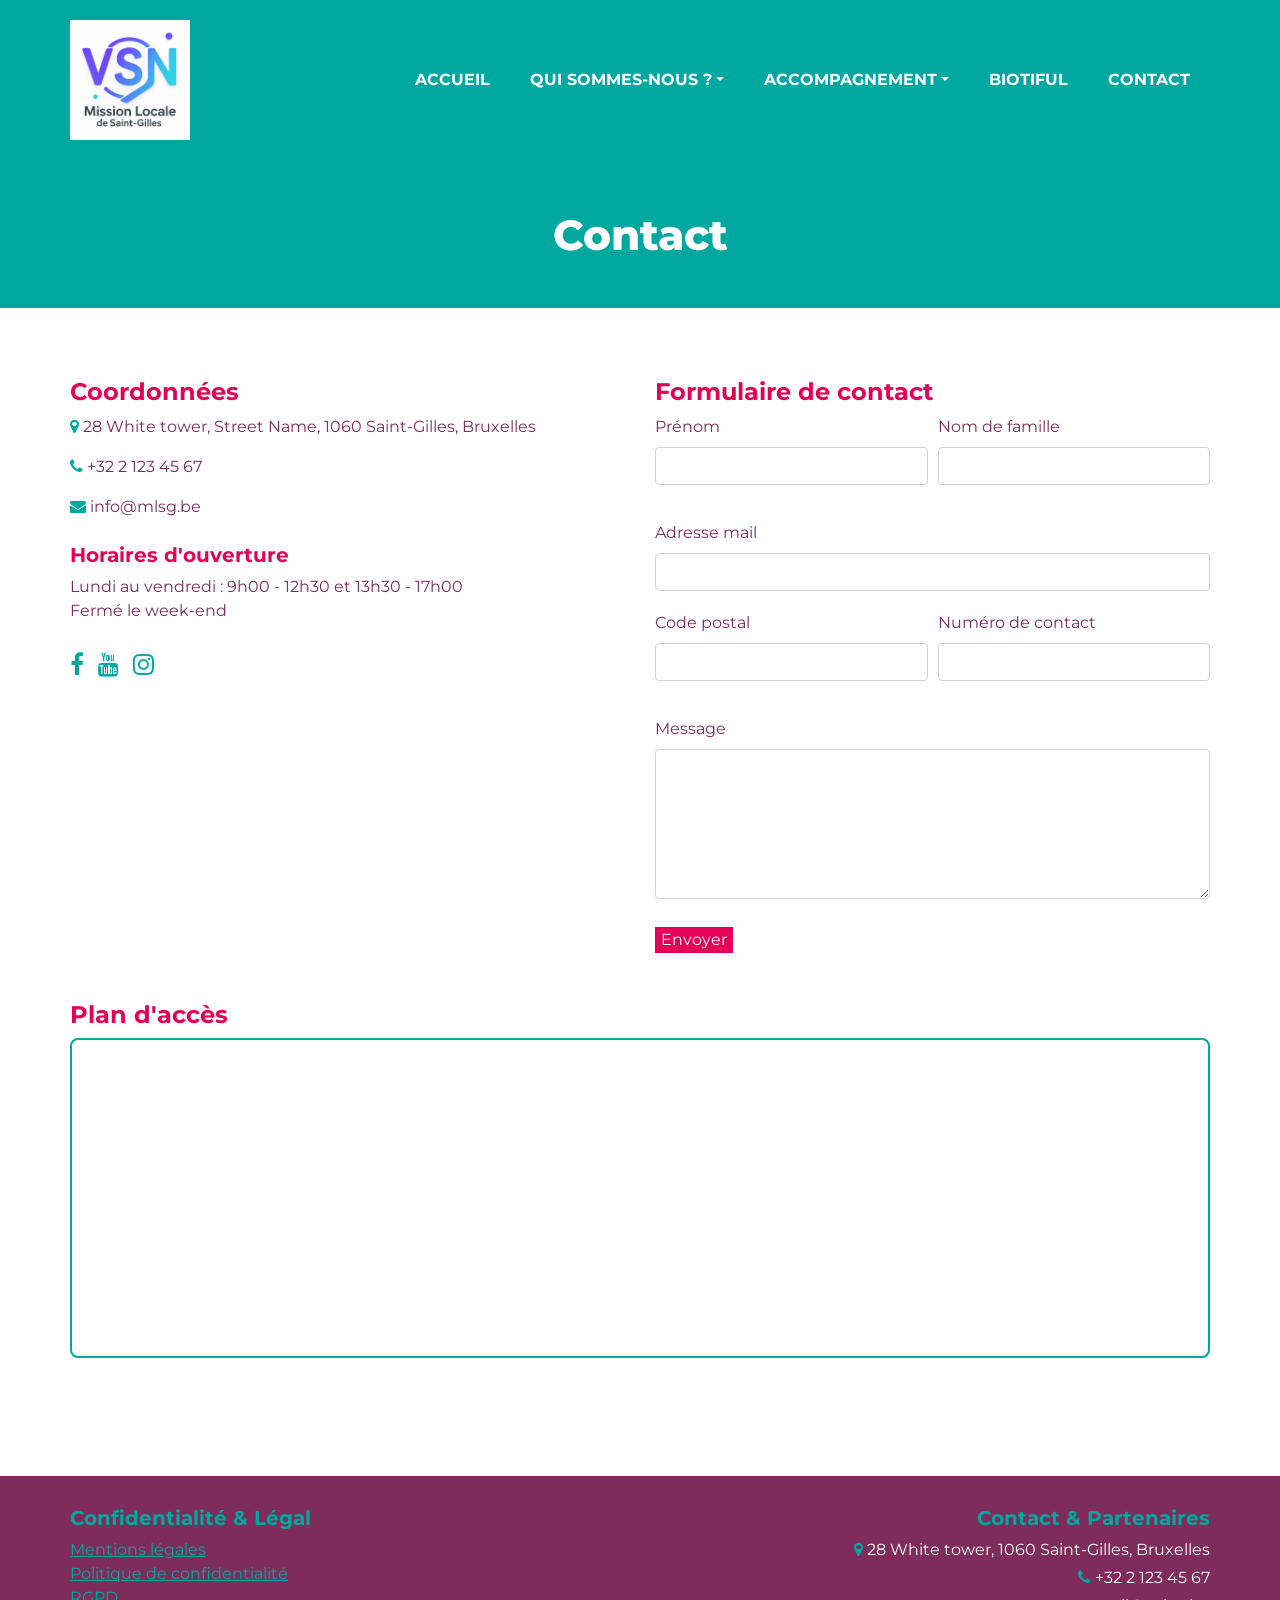
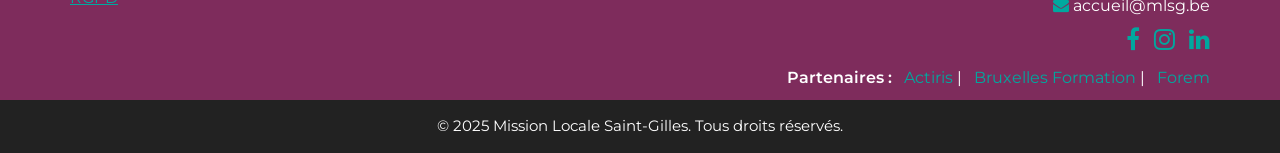
<file: contact.html>
<!DOCTYPE html>
<html lang="fr">
<head>
  <meta charset="utf-8" />
  <meta http-equiv="X-UA-Compatible" content="IE=edge" />
  <meta name="viewport" content="width=device-width, initial-scale=1, shrink-to-fit=no" />
  <title>Contact | Mission Locale Saint-Gilles</title>
  <link rel="shortcut icon" href="images/favicon.png" type="image/png">
  <link rel="stylesheet" type="text/css" href="css/bootstrap.css" />
  <link href="css/font-awesome.min.css" rel="stylesheet" />
  <link href="css/style.css" rel="stylesheet" />
  <link href="css/responsive.css" rel="stylesheet" />
</head>
<body>

    <!-- header section start -->
    <header class="header_section">
      <div class="container">
         <nav class="navbar navbar-expand-lg custom_nav-container ">
          <a class="navbar-brand" href="index.html"><img width="250" src="images/logo.png" alt="#" /></a>
          <button class="navbar-toggler" type="button" data-toggle="collapse" data-target="#navbarSupportedContent" aria-controls="navbarSupportedContent" aria-expanded="false" aria-label="Toggle navigation">
          <span class=""> </span>
          </button>
          <div class="collapse navbar-collapse" id="navbarSupportedContent">
             <ul class="navbar-nav">
                <li class="nav-item active">
                   <a class="nav-link" href="index.html">Accueil <span class="sr-only">(current)</span></a>
                </li>
                <li class="nav-item dropdown">
                   <a class="nav-link dropdown-toggle" href="qui-sommes-nous.html" id="navbarDropdownQui" role="button" data-toggle="dropdown" aria-haspopup="true" aria-expanded="false">Qui sommes-nous ?</a>
                   <div class="dropdown-menu" aria-labelledby="navbarDropdownQui">
                      <a class="dropdown-item" href="qui-sommes-nous.html#missions">Nos missions, notre méthode, nos valeurs</a>
                      <a class="dropdown-item" href="qui-sommes-nous.html#equipe">Notre équipe</a>
                      <a class="dropdown-item" href="qui-sommes-nous.html#conseil">Le conseil d'administration</a>
                      <a class="dropdown-item" href="qui-sommes-nous.html#subsides">Subsides et adhésion</a>
                      <a class="dropdown-item" href="qui-sommes-nous.html#rapports">Rapports d'activité, statuts, comptes annuels</a>
                   </div>
                </li>
                <li class="nav-item dropdown">
                   <a class="nav-link dropdown-toggle" href="accompagnement.html" id="navbarDropdownAccomp" role="button" data-toggle="dropdown" aria-haspopup="true" aria-expanded="false">Accompagnement</a>
                   <div class="dropdown-menu" aria-labelledby="navbarDropdownAccomp">
                      <a class="dropdown-item" href="accompagnement.html#individuel">Accompagnement individuel</a>
                      <a class="dropdown-item" href="accompagnement.html#social">Accompagnement social</a>
                      <a class="dropdown-item" href="accompagnement.html#numerique">Espace public numérique</a>
                   </div>
                </li>
                <li class="nav-item"><a class="nav-link" href="biotiful.html">Biotiful</a></li>
                <li class="nav-item"><a class="nav-link" href="contact.html">Contact</a></li>
                <li class="nav-item">
                  
                </li>
             
             </ul>
          </div>
         </nav>
      </div>
    </header>
    <!-- end header section -->

  <main>
    <section class="inner_page_head" style="background:var(--turquoise);color:#fff;">
      <div class="container">
        <h3>Contact</h3>
      </div>
    </section>

    <section class="contact_section layout_padding">
      <div class="container">
        <div class="row">
          <div class="col-md-6 mb-4">
            <h4 style="color:var(--framboise);font-weight:bold;">Coordonnées</h4>
            <p><i class="fa fa-map-marker" style="color:var(--turquoise);"></i> 28 White tower, Street Name, 1060 Saint-Gilles, Bruxelles</p>
            <p><i class="fa fa-phone" style="color:var(--turquoise);"></i> +32 2 123 45 67</p>
            <p><i class="fa fa-envelope" style="color:var(--turquoise);"></i> info@mlsg.be</p>
            <h5 class="mt-4" style="color:var(--framboise);font-weight:bold;">Horaires d'ouverture</h5>
            <ul style="padding-left:0;list-style:none;">
              <li>Lundi au vendredi : 9h00 - 12h30 et 13h30 - 17h00</li>
              <li>Fermé le week-end</li>
            </ul>
            <div class="mt-4">
              <a href="https://www.facebook.com/Mission-Locale-de-Saint-Gilles-145536338873577/?fref=ts" target="_blank" style="color:var(--turquoise);font-size:1.5rem;margin-right:10px;"><i class="fa fa-facebook"></i></a>
              <a href="https://www.youtube.com/channel/UC-_2jO4Bw7PqM5k00sGFdgA" target="_blank" style="color:var(--turquoise);font-size:1.5rem;margin-right:10px;"><i class="fa fa-youtube"></i></a>
              <a href="https://www.instagram.com/missionlocaledesaintgilles/" target="_blank" style="color:var(--turquoise);font-size:1.5rem;"><i class="fa fa-instagram"></i></a>
            </div>
          </div>
          <div class="col-md-6 mb-4">
            <h4 style="color:var(--framboise);font-weight:bold;">Formulaire de contact</h4>
            <form action="#" method="post" novalidate>
              <div class="form-row">
                <div class="form-group col-md-6">
                  <label for="prenom">Prénom</label>
                  <input type="text" class="form-control" id="prenom" name="prenom" required pattern="^[A-Za-zÀ-ÿ' -]{2,}$" title="Veuillez entrer un prénom valide.">
                </div>
                <div class="form-group col-md-6">
                  <label for="nom">Nom de famille</label>
                  <input type="text" class="form-control" id="nom" name="nom" required pattern="^[A-Za-zÀ-ÿ' -]{2,}$" title="Veuillez entrer un nom valide.">
                </div>
              </div>
              <div class="form-group">
                <label for="email">Adresse mail</label>
                <input type="email" class="form-control" id="email" name="email" required pattern="^[a-zA-Z0-9._%+-]+@[a-zA-Z0-9.-]+\.[a-zA-Z]{2,}$" title="Veuillez entrer une adresse mail valide.">
              </div>
              <div class="form-row">
                <div class="form-group col-md-6">
                  <label for="code_postal">Code postal</label>
                  <input type="text" class="form-control" id="code_postal" name="code_postal" required pattern="^(1\d{3}|2\d{3}|3\d{3}|4\d{3}|5\d{3}|6\d{3}|7\d{3}|8\d{3}|9\d{3})$" maxlength="4" title="Code postal belge à 4 chiffres.">
                </div>
                <div class="form-group col-md-6">
                  <label for="telephone">Numéro de contact</label>
                  <input type="tel" class="form-control" id="telephone" name="telephone" required pattern="^(\+32|0)[1-9][0-9]{7,8}$" title="Numéro belge valide (ex : +32475123456 ou 0475123456)">
                </div>
              </div>
              <div class="form-group">
                <label for="message">Message</label>
                <textarea class="form-control" id="message" name="message" rows="5" required></textarea>
              </div>
              <button type="submit" class="btn1 mt-2">Envoyer</button>
            </form>
          </div>
        </div>
        <div class="row mt-4">
          <div class="col-12">
            <h4 style="color:var(--framboise);font-weight:bold;">Plan d'accès</h4>
            <div style="width:100%;height:320px;border-radius:8px;overflow:hidden;border:2px solid var(--turquoise);">
              <iframe src="https://www.google.com/maps?q=28+White+tower,+1060+Saint-Gilles,+Bruxelles&output=embed" width="100%" height="320" frameborder="0" style="border:0;" allowfullscreen="" aria-hidden="false" tabindex="0"></iframe>
            </div>
          </div>
        </div>
      </div>
    </section>
  </main>

  <!-- footer start -->
  <footer class="footer mt-5" style="background:var(--prune);color:#fff;padding:0;">
    <div style="background:var(--prune);padding:30px 0 10px 0;">
      <div class="container">
        <div class="row">
          <div class="col-md-6 mb-3 mb-md-0">
            <h5 style="color:var(--turquoise);font-weight:bold;">Confidentialité & Légal</h5>
            <ul style="list-style:none;padding:0;margin:0;">
              <li><a href="#" style="color:var(--turquoise);text-decoration:underline;">Mentions légales</a></li>
              <li><a href="#" style="color:var(--turquoise);text-decoration:underline;">Politique de confidentialité</a></li>
              <li><a href="#" style="color:var(--turquoise);text-decoration:underline;">RGPD</a></li>
            </ul>
          </div>
          <div class="col-md-6 text-md-right">
            <h5 style="color:var(--turquoise);font-weight:bold;">Contact & Partenaires</h5>
            <p class="mb-1"><i class="fa fa-map-marker" style="color:var(--turquoise);"></i> 28 White tower, 1060 Saint-Gilles, Bruxelles</p>
            <p class="mb-1"><i class="fa fa-phone" style="color:var(--turquoise);"></i> +32 2 123 45 67</p>
            <p class="mb-1"><i class="fa fa-envelope" style="color:var(--turquoise);"></i> accueil@mlsg.be</p>
            <div class="mb-2">
              <a href="https://www.facebook.com/Mission-Locale-de-Saint-Gilles-145536338873577/?fref=ts" target="_blank" style="color:var(--turquoise);font-size:1.5rem;margin-right:10px;"><i class="fa fa-facebook"></i></a>
              <a href="https://www.instagram.com/missionlocaledesaintgilles/" target="_blank" style="color:var(--turquoise);font-size:1.5rem;margin-right:10px;"><i class="fa fa-instagram"></i></a>
              <a href="https://www.linkedin.com/company/mission-localesaintgilles/" target="_blank" style="color:var(--turquoise);font-size:1.5rem;"><i class="fa fa-linkedin"></i></a>
            </div>
            <div>
              <span style="color:#fff;font-weight:600;">Partenaires :</span>
              <a href="https://www.actiris.brussels/" target="_blank" style="color:var(--turquoise);margin-left:8px;">Actiris</a> |
              <a href="https://www.bruxellesformation.brussels/" target="_blank" style="color:var(--turquoise);margin-left:8px;">Bruxelles Formation</a> |
              <a href="https://www.forem.be/" target="_blank" style="color:var(--turquoise);margin-left:8px;">Forem</a>
            </div>
          </div>
        </div>
      </div>
    </div>
    <div class="cpy_" style="background:#222;text-align:center;padding:15px 0;">
      <p class="mx-auto mb-0" style="color:#fff;font-size:0.95rem;">© 2025 Mission Locale Saint-Gilles. Tous droits réservés.</p>
    </div>
  </footer>
  <!-- footer end -->
  <!-- jQuery, Popper, Bootstrap JS -->
  <script src="js/jquery-3.4.1.min.js"></script>
  <script src="js/bootstrap.js"></script>
  <script src="js/custom.js"></script>
  <script>
    $(document).ready(function(){
      // Fade-in général
      $("main, .contact-section, .form-section").css("opacity",0).animate({opacity:1},1200);
      // Ombre portée sur les boutons au survol
      $(".btn-turquoise, .btn1, .btn, .nav_search-btn").hover(function(){
        $(this).addClass("shadow-lg");
      },function(){
        $(this).removeClass("shadow-lg");
      });
      // Slide-up sur titres principaux
      $("h1, h2, h3").css({position:"relative",top:"30px",opacity:0}).each(function(i,el){
        $(el).delay(300*i).animate({top:0,opacity:1},700);
      });
      // Animation shake sur le formulaire en cas d'erreur
      $("form").on("invalid", function(){
        $(this).addClass("animate__animated animate__shakeX");
        setTimeout(()=>{$(this).removeClass("animate__animated animate__shakeX")},1000);
      });
      // Focus animé sur les champs
      $("form input, form textarea").focus(function(){
        $(this).css({'box-shadow':'0 0 0 2px var(--turquoise)','transition':'box-shadow 0.3s'});
      }).blur(function(){
        $(this).css({'box-shadow':'none'});
      });
      // Animation sur les infos de contact
      $(".contact-section .info, .contact-section .contact-info").css({opacity:0,top:"20px",position:"relative"}).each(function(i,el){
        $(el).delay(300*i).animate({opacity:1,top:0},600);
      });
    });
  </script>
  <link rel="stylesheet" href="https://cdnjs.cloudflare.com/ajax/libs/animate.css/4.1.1/animate.min.css"/>
</body>
</html>
</file>
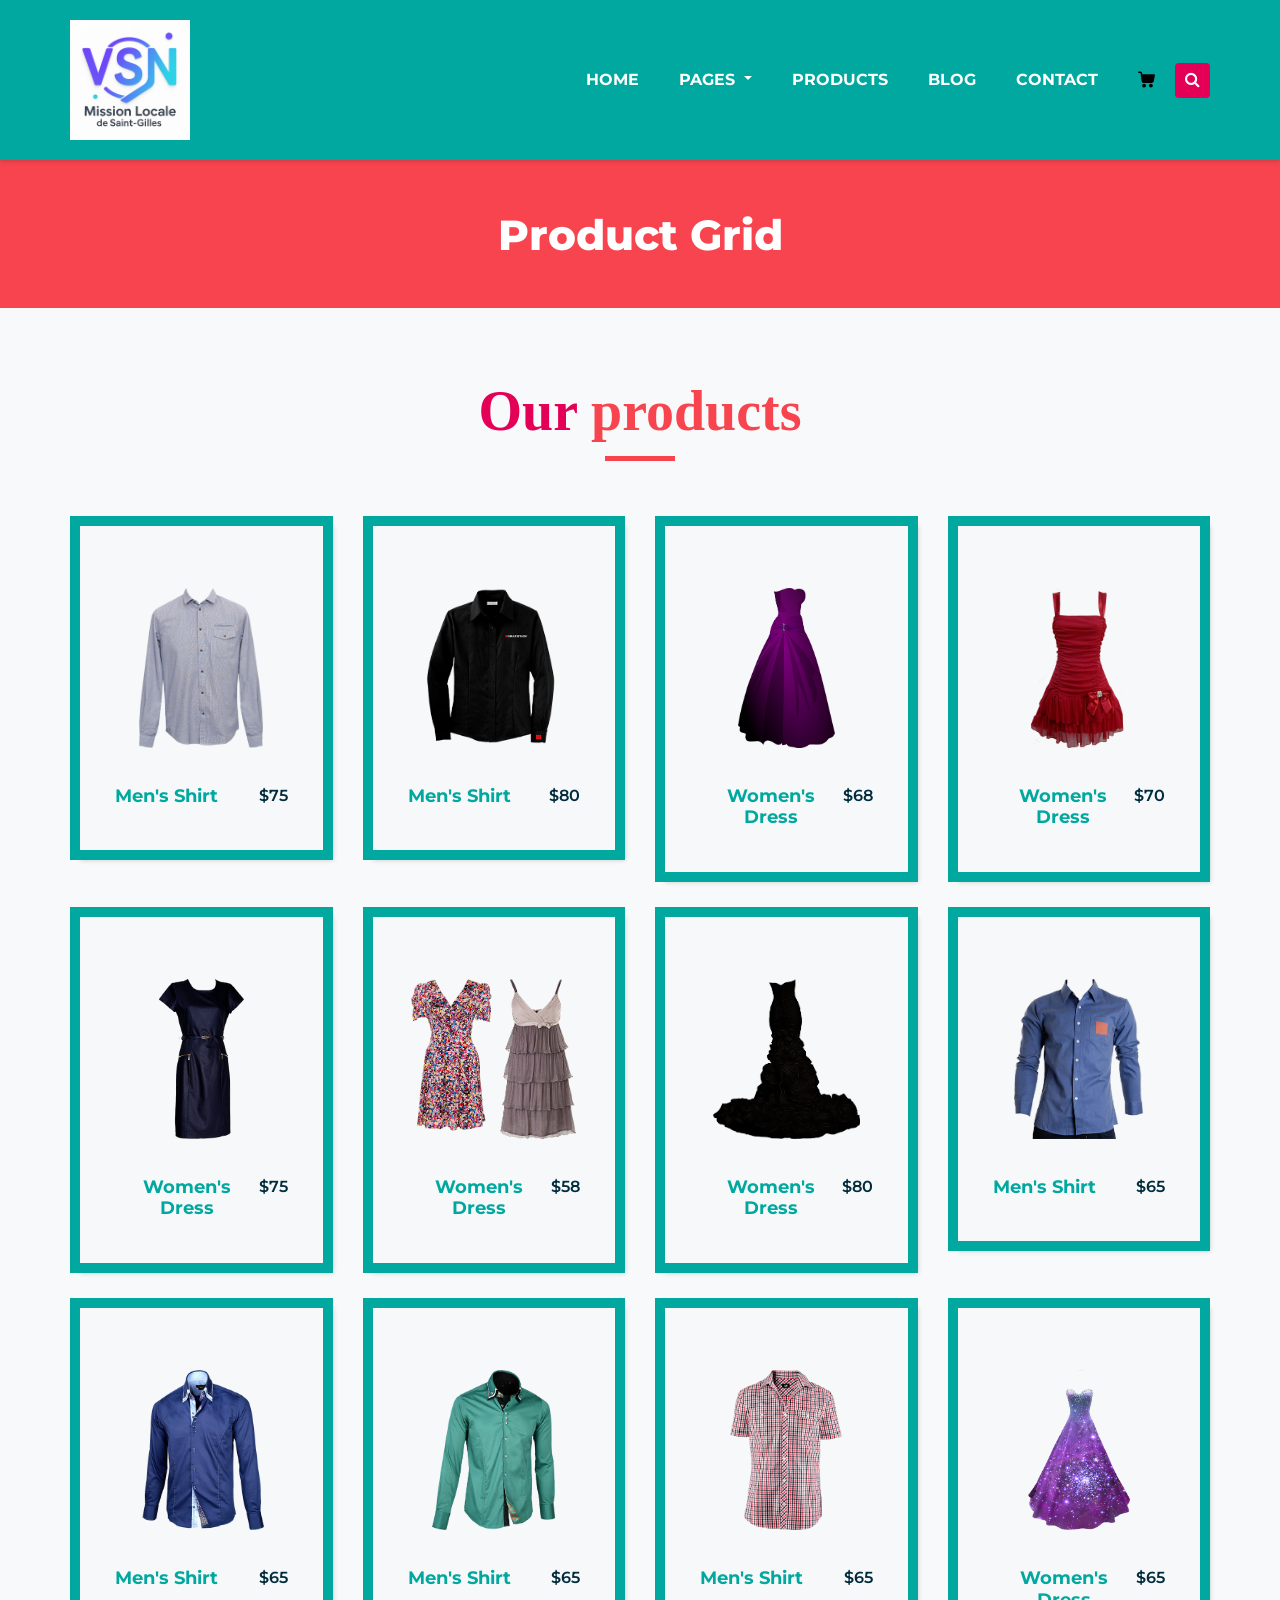
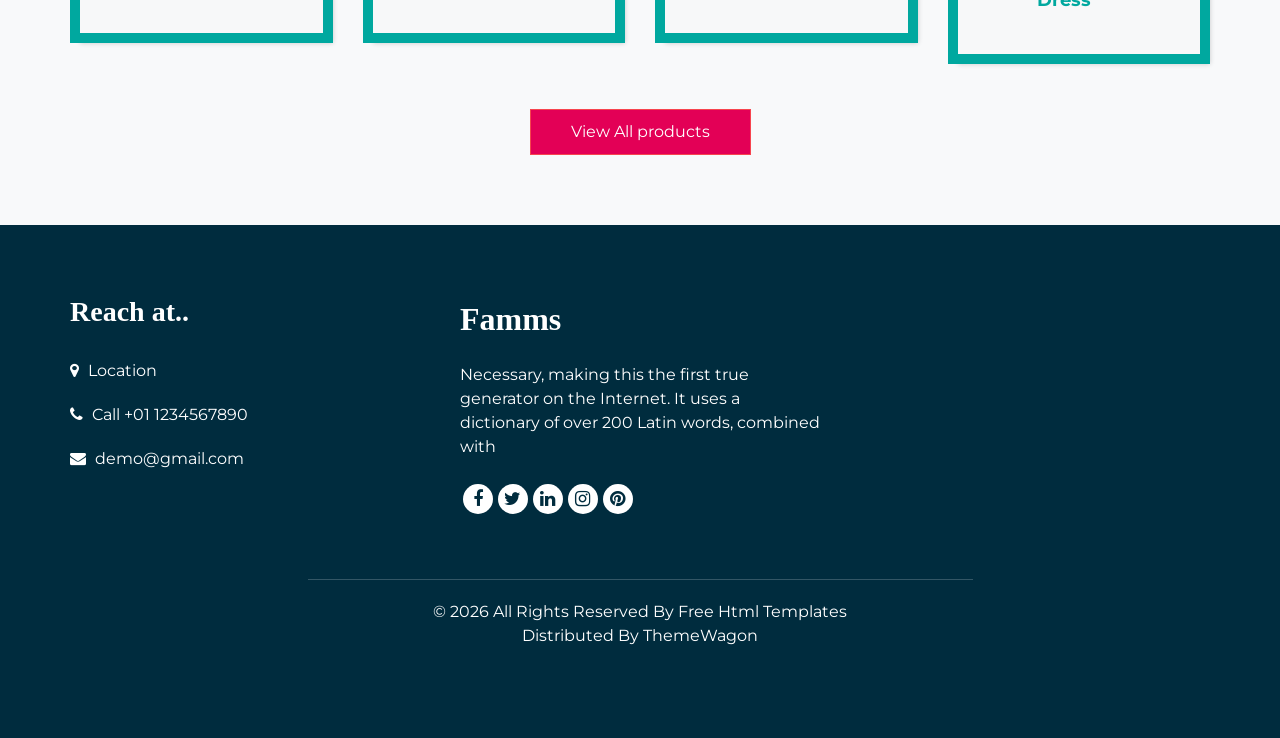
<file: product.html>
<!DOCTYPE html>
<html>
   <head>
      <!-- Basic -->
      <meta charset="utf-8" />
      <meta http-equiv="X-UA-Compatible" content="IE=edge" />
      <!-- Mobile Metas -->
      <meta name="viewport" content="width=device-width, initial-scale=1, shrink-to-fit=no" />
      <!-- Site Metas -->
      <meta name="keywords" content="" />
      <meta name="description" content="" />
      <meta name="author" content="" />
      <link rel="shortcut icon" href="images/favicon.png" type="">
      <title>Famms - Fashion HTML Template</title>
      <!-- bootstrap core css -->
      <link rel="stylesheet" type="text/css" href="css/bootstrap.css" />
      <!-- font awesome style -->
      <link href="css/font-awesome.min.css" rel="stylesheet" />
      <!-- Custom styles for this template -->
      <link href="css/style.css" rel="stylesheet" />
      <!-- responsive style -->
      <link href="css/responsive.css" rel="stylesheet" />
   </head>
   <body class="sub_page">
      <div class="hero_area">
         <!-- header section strats -->
         <header class="header_section">
            <div class="container">
               <nav class="navbar navbar-expand-lg custom_nav-container ">
                  <a class="navbar-brand" href="index.html"><img width="250" src="images/logo.png" alt="#" /></a>
                  <button class="navbar-toggler" type="button" data-toggle="collapse" data-target="#navbarSupportedContent" aria-controls="navbarSupportedContent" aria-expanded="false" aria-label="Toggle navigation">
                  <span class=""> </span>
                  </button>
                  <div class="collapse navbar-collapse" id="navbarSupportedContent">
                     <ul class="navbar-nav">
                        <li class="nav-item">
                           <a class="nav-link" href="index.html">Home <span class="sr-only">(current)</span></a>
                        </li>
                        <li class="nav-item dropdown">
                           <a class="nav-link dropdown-toggle" href="#" data-toggle="dropdown" role="button" aria-haspopup="true" aria-expanded="true"> <span class="nav-label">Pages <span class="caret"></span></a>
                           <ul class="dropdown-menu">
                              <li><a href="about.html">About</a></li>
                              <li><a href="testimonial.html">Testimonial</a></li>
                           </ul>
                        </li>
                        <li class="nav-item active">
                           <a class="nav-link" href="product.html">Products</a>
                        </li>
                        <li class="nav-item">
                           <a class="nav-link" href="blog_list.html">Blog</a>
                        </li>
                        <li class="nav-item">
                           <a class="nav-link" href="contact.html">Contact</a>
                        </li>
                        <li class="nav-item">
                           <a class="nav-link" href="#">
                              <svg version="1.1" id="Capa_1" xmlns="http://www.w3.org/2000/svg" xmlns:xlink="http://www.w3.org/1999/xlink" x="0px" y="0px" viewBox="0 0 456.029 456.029" style="enable-background:new 0 0 456.029 456.029;" xml:space="preserve">
                                 <g>
                                    <g>
                                       <path d="M345.6,338.862c-29.184,0-53.248,23.552-53.248,53.248c0,29.184,23.552,53.248,53.248,53.248
                                          c29.184,0,53.248-23.552,53.248-53.248C398.336,362.926,374.784,338.862,345.6,338.862z" />
                                    </g>
                                 </g>
                                 <g>
                                    <g>
                                       <path d="M439.296,84.91c-1.024,0-2.56-0.512-4.096-0.512H112.64l-5.12-34.304C104.448,27.566,84.992,10.67,61.952,10.67H20.48
                                          C9.216,10.67,0,19.886,0,31.15c0,11.264,9.216,20.48,20.48,20.48h41.472c2.56,0,4.608,2.048,5.12,4.608l31.744,216.064
                                          c4.096,27.136,27.648,47.616,55.296,47.616h212.992c26.624,0,49.664-18.944,55.296-45.056l33.28-166.4
                                          C457.728,97.71,450.56,86.958,439.296,84.91z" />
                                    </g>
                                 </g>
                                 <g>
                                    <g>
                                       <path d="M215.04,389.55c-1.024-28.16-24.576-50.688-52.736-50.688c-29.696,1.536-52.224,26.112-51.2,55.296
                                          c1.024,28.16,24.064,50.688,52.224,50.688h1.024C193.536,443.31,216.576,418.734,215.04,389.55z" />
                                    </g>
                                 </g>
                                 <g>
                                 </g>
                                 <g>
                                 </g>
                                 <g>
                                 </g>
                                 <g>
                                 </g>
                                 <g>
                                 </g>
                                 <g>
                                 </g>
                                 <g>
                                 </g>
                                 <g>
                                 </g>
                                 <g>
                                 </g>
                                 <g>
                                 </g>
                                 <g>
                                 </g>
                                 <g>
                                 </g>
                                 <g>
                                 </g>
                                 <g>
                                 </g>
                                 <g>
                                 </g>
                              </svg>
                           </a>
                        </li>
                        <form class="form-inline">
                           <button class="btn  my-2 my-sm-0 nav_search-btn" type="submit">
                           <i class="fa fa-search" aria-hidden="true"></i>
                           </button>
                        </form>
                     </ul>
                  </div>
               </nav>
            </div>
         </header>
         <!-- end header section -->
      </div>
      <!-- inner page section -->
      <section class="inner_page_head">
         <div class="container_fuild">
            <div class="row">
               <div class="col-md-12">
                  <div class="full">
                     <h3>Product Grid</h3>
                  </div>
               </div>
            </div>
         </div>
      </section>
      <!-- end inner page section -->
      <!-- product section -->
      <section class="product_section layout_padding">
         <div class="container">
            <div class="heading_container heading_center">
               <h2>
                  Our <span>products</span>
               </h2>
            </div>
            <div class="row">
               <div class="col-sm-6 col-md-4 col-lg-3">
                  <div class="box">
                     <div class="option_container">
                        <div class="options">
                           <a href="" class="option1">
                           Men's Shirt
                           </a>
                           <a href="" class="option2">
                           Buy Now
                           </a>
                        </div>
                     </div>
                     <div class="img-box">
                        <img src="images/p1.png" alt="">
                     </div>
                     <div class="detail-box">
                        <h5>
                           Men's Shirt
                        </h5>
                        <h6>
                           $75
                        </h6>
                     </div>
                  </div>
               </div>
               <div class="col-sm-6 col-md-4 col-lg-3">
                  <div class="box">
                     <div class="option_container">
                        <div class="options">
                           <a href="" class="option1">
                           Add To Cart
                           </a>
                           <a href="" class="option2">
                           Buy Now
                           </a>
                        </div>
                     </div>
                     <div class="img-box">
                        <img src="images/p2.png" alt="">
                     </div>
                     <div class="detail-box">
                        <h5>
                           Men's Shirt
                        </h5>
                        <h6>
                           $80
                        </h6>
                     </div>
                  </div>
               </div>
               <div class="col-sm-6 col-md-4 col-lg-3">
                  <div class="box">
                     <div class="option_container">
                        <div class="options">
                           <a href="" class="option1">
                           Add To Cart
                           </a>
                           <a href="" class="option2">
                           Buy Now
                           </a>
                        </div>
                     </div>
                     <div class="img-box">
                        <img src="images/p3.png" alt="">
                     </div>
                     <div class="detail-box">
                        <h5>
                           Women's Dress
                        </h5>
                        <h6>
                           $68
                        </h6>
                     </div>
                  </div>
               </div>
               <div class="col-sm-6 col-md-4 col-lg-3">
                  <div class="box">
                     <div class="option_container">
                        <div class="options">
                           <a href="" class="option1">
                           Add To Cart
                           </a>
                           <a href="" class="option2">
                           Buy Now
                           </a>
                        </div>
                     </div>
                     <div class="img-box">
                        <img src="images/p4.png" alt="">
                     </div>
                     <div class="detail-box">
                        <h5>
                           Women's Dress
                        </h5>
                        <h6>
                           $70
                        </h6>
                     </div>
                  </div>
               </div>
               <div class="col-sm-6 col-md-4 col-lg-3">
                  <div class="box">
                     <div class="option_container">
                        <div class="options">
                           <a href="" class="option1">
                           Add To Cart
                           </a>
                           <a href="" class="option2">
                           Buy Now
                           </a>
                        </div>
                     </div>
                     <div class="img-box">
                        <img src="images/p5.png" alt="">
                     </div>
                     <div class="detail-box">
                        <h5>
                           Women's Dress
                        </h5>
                        <h6>
                           $75
                        </h6>
                     </div>
                  </div>
               </div>
               <div class="col-sm-6 col-md-4 col-lg-3">
                  <div class="box">
                     <div class="option_container">
                        <div class="options">
                           <a href="" class="option1">
                           Add To Cart
                           </a>
                           <a href="" class="option2">
                           Buy Now
                           </a>
                        </div>
                     </div>
                     <div class="img-box">
                        <img src="images/p6.png" alt="">
                     </div>
                     <div class="detail-box">
                        <h5>
                           Women's Dress
                        </h5>
                        <h6>
                           $58
                        </h6>
                     </div>
                  </div>
               </div>
               <div class="col-sm-6 col-md-4 col-lg-3">
                  <div class="box">
                     <div class="option_container">
                        <div class="options">
                           <a href="" class="option1">
                           Add To Cart
                           </a>
                           <a href="" class="option2">
                           Buy Now
                           </a>
                        </div>
                     </div>
                     <div class="img-box">
                        <img src="images/p7.png" alt="">
                     </div>
                     <div class="detail-box">
                        <h5>
                           Women's Dress
                        </h5>
                        <h6>
                           $80
                        </h6>
                     </div>
                  </div>
               </div>
               <div class="col-sm-6 col-md-4 col-lg-3">
                  <div class="box">
                     <div class="option_container">
                        <div class="options">
                           <a href="" class="option1">
                           Add To Cart
                           </a>
                           <a href="" class="option2">
                           Buy Now
                           </a>
                        </div>
                     </div>
                     <div class="img-box">
                        <img src="images/p8.png" alt="">
                     </div>
                     <div class="detail-box">
                        <h5>
                           Men's Shirt
                        </h5>
                        <h6>
                           $65
                        </h6>
                     </div>
                  </div>
               </div>
               <div class="col-sm-6 col-md-4 col-lg-3">
                  <div class="box">
                     <div class="option_container">
                        <div class="options">
                           <a href="" class="option1">
                           Add To Cart
                           </a>
                           <a href="" class="option2">
                           Buy Now
                           </a>
                        </div>
                     </div>
                     <div class="img-box">
                        <img src="images/p9.png" alt="">
                     </div>
                     <div class="detail-box">
                        <h5>
                           Men's Shirt
                        </h5>
                        <h6>
                           $65
                        </h6>
                     </div>
                  </div>
               </div>
               <div class="col-sm-6 col-md-4 col-lg-3">
                  <div class="box">
                     <div class="option_container">
                        <div class="options">
                           <a href="" class="option1">
                           Add To Cart
                           </a>
                           <a href="" class="option2">
                           Buy Now
                           </a>
                        </div>
                     </div>
                     <div class="img-box">
                        <img src="images/p10.png" alt="">
                     </div>
                     <div class="detail-box">
                        <h5>
                           Men's Shirt
                        </h5>
                        <h6>
                           $65
                        </h6>
                     </div>
                  </div>
               </div>
               <div class="col-sm-6 col-md-4 col-lg-3">
                  <div class="box">
                     <div class="option_container">
                        <div class="options">
                           <a href="" class="option1">
                           Add To Cart
                           </a>
                           <a href="" class="option2">
                           Buy Now
                           </a>
                        </div>
                     </div>
                     <div class="img-box">
                        <img src="images/p11.png" alt="">
                     </div>
                     <div class="detail-box">
                        <h5>
                           Men's Shirt
                        </h5>
                        <h6>
                           $65
                        </h6>
                     </div>
                  </div>
               </div>
               <div class="col-sm-6 col-md-4 col-lg-3">
                  <div class="box">
                     <div class="option_container">
                        <div class="options">
                           <a href="" class="option1">
                           Add To Cart
                           </a>
                           <a href="" class="option2">
                           Buy Now
                           </a>
                        </div>
                     </div>
                     <div class="img-box">
                        <img src="images/p12.png" alt="">
                     </div>
                     <div class="detail-box">
                        <h5>
                           Women's Dress
                        </h5>
                        <h6>
                           $65
                        </h6>
                     </div>
                  </div>
               </div>
            </div>
            <div class="btn-box">
               <a href="">
               View All products
               </a>
            </div>
         </div>
      </section>
      <!-- end product section -->
      <!-- footer section -->
      <footer class="footer_section">
         <div class="container">
            <div class="row">
               <div class="col-md-4 footer-col">
                  <div class="footer_contact">
                     <h4>
                        Reach at..
                     </h4>
                     <div class="contact_link_box">
                        <a href="">
                        <i class="fa fa-map-marker" aria-hidden="true"></i>
                        <span>
                        Location
                        </span>
                        </a>
                        <a href="">
                        <i class="fa fa-phone" aria-hidden="true"></i>
                        <span>
                        Call +01 1234567890
                        </span>
                        </a>
                        <a href="">
                        <i class="fa fa-envelope" aria-hidden="true"></i>
                        <span>
                        demo@gmail.com
                        </span>
                        </a>
                     </div>
                  </div>
               </div>
               <div class="col-md-4 footer-col">
                  <div class="footer_detail">
                     <a href="index.html" class="footer-logo">
                     Famms
                     </a>
                     <p>
                        Necessary, making this the first true generator on the Internet. It uses a dictionary of over 200 Latin words, combined with
                     </p>
                     <div class="footer_social">
                        <a href="">
                        <i class="fa fa-facebook" aria-hidden="true"></i>
                        </a>
                        <a href="">
                        <i class="fa fa-twitter" aria-hidden="true"></i>
                        </a>
                        <a href="">
                        <i class="fa fa-linkedin" aria-hidden="true"></i>
                        </a>
                        <a href="">
                        <i class="fa fa-instagram" aria-hidden="true"></i>
                        </a>
                        <a href="">
                        <i class="fa fa-pinterest" aria-hidden="true"></i>
                        </a>
                     </div>
                  </div>
               </div>
               <div class="col-md-4 footer-col">
                  <div class="map_container">
                     <div class="map">
                        <div id="googleMap"></div>
                     </div>
                  </div>
               </div>
            </div>
            <div class="footer-info">
               <div class="col-lg-7 mx-auto px-0">
                  <p>
                     &copy; <span id="displayYear"></span> All Rights Reserved By
                     <a href="https://html.design/">Free Html Templates</a><br>
         
                     Distributed By <a href="https://themewagon.com/" target="_blank">ThemeWagon</a>
                  </p>
               </div>
            </div>
         </div>
      </footer>
      <!-- footer section -->
      <!-- jQery -->
      <script src="js/jquery-3.4.1.min.js"></script>
      <!-- popper js -->
      <script src="js/popper.min.js"></script>
      <!-- bootstrap js -->
      <script src="js/bootstrap.js"></script>
      <!-- custom js -->
      <script src="js/custom.js"></script>
   </body>
</html>
</file>
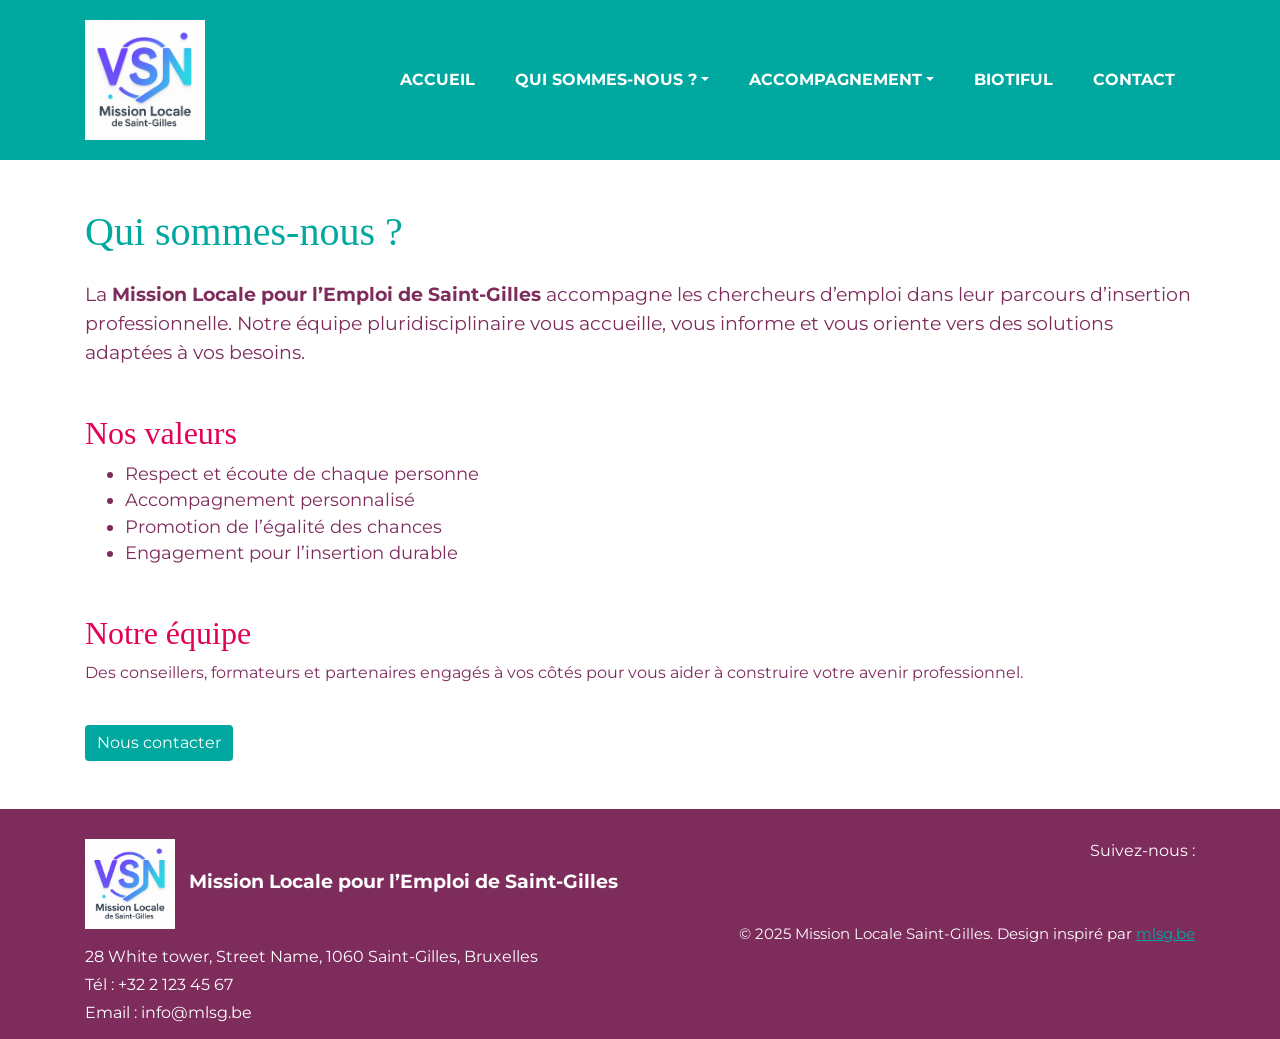
<file: qui-sommes-nous.html>
<!DOCTYPE html>
<html lang="fr">
<head>
  <meta charset="UTF-8">
  <meta name="viewport" content="width=device-width, initial-scale=1.0">
  <title>Qui sommes-nous?</title>
  <link rel="stylesheet" href="css/bootstrap.css">
  <link rel="stylesheet" href="css/style.css">
  <link rel="shortcut icon" href="images/favicon.png" type="image/png">
</head>
<body>
  <header class="header_section">
    <div class="container">
       <nav class="navbar navbar-expand-lg custom_nav-container ">
          <a class="navbar-brand" href="index.html"><img width="250" src="images/logo.png" alt="#" /></a>
          <button class="navbar-toggler" type="button" data-toggle="collapse" data-target="#navbarSupportedContent" aria-controls="navbarSupportedContent" aria-expanded="false" aria-label="Toggle navigation">
          <span class=""> </span>
          </button>
          <div class="collapse navbar-collapse" id="navbarSupportedContent">
             <ul class="navbar-nav">
                <li class="nav-item active">
                   <a class="nav-link" href="index.html">Accueil <span class="sr-only">(current)</span></a>
                </li>
                <li class="nav-item dropdown">
                   <a class="nav-link dropdown-toggle" href="qui-sommes-nous.html" id="navbarDropdownQui" role="button" data-toggle="dropdown" aria-haspopup="true" aria-expanded="false">Qui sommes-nous ?</a>
                   <div class="dropdown-menu" aria-labelledby="navbarDropdownQui">
                      <a class="dropdown-item" href="qui-sommes-nous.html#missions">Nos missions, notre méthode, nos valeurs</a>
                      <a class="dropdown-item" href="qui-sommes-nous.html#equipe">Notre équipe</a>
                      <a class="dropdown-item" href="qui-sommes-nous.html#conseil">Le conseil d'administration</a>
                      <a class="dropdown-item" href="qui-sommes-nous.html#subsides">Subsides et adhésion</a>
                      <a class="dropdown-item" href="qui-sommes-nous.html#rapports">Rapports d'activité, statuts, comptes annuels</a>
                   </div>
                </li>
                <li class="nav-item dropdown">
                   <a class="nav-link dropdown-toggle" href="accompagnement.html" id="navbarDropdownAccomp" role="button" data-toggle="dropdown" aria-haspopup="true" aria-expanded="false">Accompagnement</a>
                   <div class="dropdown-menu" aria-labelledby="navbarDropdownAccomp">
                      <a class="dropdown-item" href="accompagnement.html#individuel">Accompagnement individuel</a>
                      <a class="dropdown-item" href="accompagnement.html#social">Accompagnement social</a>
                      <a class="dropdown-item" href="accompagnement.html#numerique">Espace public numérique</a>
                   </div>
                </li>
                <li class="nav-item"><a class="nav-link" href="biotiful.html">Biotiful</a></li>
                <li class="nav-item"><a class="nav-link" href="contact.html">Contact</a></li>
                <li class="nav-item">
                  
                </li>
         
             </ul>
          </div>
       </nav>
    </div>
 </header>
  <main class="container mt-5 mb-5">
    <h1 class="mb-4" style="color:var(--turquoise)">Qui sommes-nous ?</h1>
    <p style="font-size:1.2rem;">La <strong>Mission Locale pour l’Emploi de Saint-Gilles</strong> accompagne les chercheurs d’emploi dans leur parcours d’insertion professionnelle. Notre équipe pluridisciplinaire vous accueille, vous informe et vous oriente vers des solutions adaptées à vos besoins.</p>
    <h2 class="mt-5" style="color:var(--framboise)">Nos valeurs</h2>
    <ul style="font-size:1.1rem;">
      <li>Respect et écoute de chaque personne</li>
      <li>Accompagnement personnalisé</li>
      <li>Promotion de l’égalité des chances</li>
      <li>Engagement pour l’insertion durable</li>
    </ul>
    <h2 class="mt-5" style="color:var(--framboise)">Notre équipe</h2>
    <p>Des conseillers, formateurs et partenaires engagés à vos côtés pour vous aider à construire votre avenir professionnel.</p>
    <a href="contact.html" class="btn btn-turquoise mt-4">Nous contacter</a>
  </main>
  <footer class="footer mt-5" style="background:var(--prune);color:#fff;padding:30px 0 10px 0;">
    <div class="container">
      <div class="row">
        <div class="col-md-6 mb-3 mb-md-0">
          <img src="images/logo.png" alt="Logo Mission Locale" style="width:90px;vertical-align:middle;"> <span style="font-size:1.2rem;font-weight:bold;margin-left:10px;">Mission Locale pour l’Emploi de Saint-Gilles</span>
          <p class="mt-3 mb-1">28 White tower, Street Name, 1060 Saint-Gilles, Bruxelles</p>
          <p class="mb-1">Tél : +32 2 123 45 67</p>
          <p class="mb-1">Email : info@mlsg.be</p>
        </div>
        <div class="col-md-6 text-md-right">
          <p class="mb-2">Suivez-nous :</p>
          <a href="https://www.facebook.com/Mission-Locale-de-Saint-Gilles-145536338873577/?fref=ts" target="_blank" style="color:var(--turquoise);font-size:1.5rem;margin-right:10px;"><i class="fa fa-facebook"></i></a>
          <a href="https://www.youtube.com/channel/UC-_2jO4Bw7PqM5k00sGFdgA" target="_blank" style="color:var(--turquoise);font-size:1.5rem;margin-right:10px;"><i class="fa fa-youtube"></i></a>
          <a href="https://www.instagram.com/missionlocaledesaintgilles/" target="_blank" style="color:var(--turquoise);font-size:1.5rem;"><i class="fa fa-instagram"></i></a>
          <p class="mt-3 mb-0" style="font-size:0.95rem;">© 2025 Mission Locale Saint-Gilles. Design inspiré par <a href="https://mlsg.be/" style="color:var(--turquoise);text-decoration:underline;">mlsg.be</a></p>
        </div>
      </div>
    </div>
  </footer>
  <script src="js/jquery-3.4.1.min.js"></script>
  <script src="js/bootstrap.js"></script>
  <script src="js/custom.js"></script>
  <script>
    $(document).ready(function(){
      // Fade-in général
      $("main, .qui-section, .equipe-section").css("opacity",0).animate({opacity:1},1200);
      // Ombre portée sur les boutons au survol
      $(".btn-turquoise, .btn1, .btn, .nav_search-btn").hover(function(){
        $(this).addClass("shadow-lg");
      },function(){
        $(this).removeClass("shadow-lg");
      });
      // Slide-up sur titres principaux
      $("h1, h2, h3").css({position:"relative",top:"30px",opacity:0}).each(function(i,el){
        $(el).delay(300*i).animate({top:0,opacity:1},700);
      });
      // Animation sur les portraits de l'équipe
      $(".equipe-section img, .equipe-section .portrait").css({opacity:0,scale:0.8}).each(function(i,el){
        $(el).delay(200*i).animate({opacity:1,scale:1},600);
      });
      // Animation sur les titres de section
      $(".qui-section h2, .equipe-section h2").css({opacity:0,top:"20px",position:"relative"}).each(function(i,el){
        $(el).delay(400*i).animate({opacity:1,top:0},600);
      });
    });
  </script>
  <link rel="stylesheet" href="https://cdnjs.cloudflare.com/ajax/libs/animate.css/4.1.1/animate.min.css"/>
  <style>
    .btn-turquoise, .btn1, .btn-box a, .option1, .option2, .btn, .nav_search-btn {
      background: var(--turquoise) !important;
      color: #fff !important;
      border: none;
      transition: background 0.2s;
    }
    .btn-turquoise:hover, .btn1:hover, .btn-box a:hover, .option1:hover, .option2:hover, .btn:hover, .nav_search-btn:hover {
      background: var(--prune) !important;
      color: #fff !important;
    }
  </style>
</body>
</html>
</file>
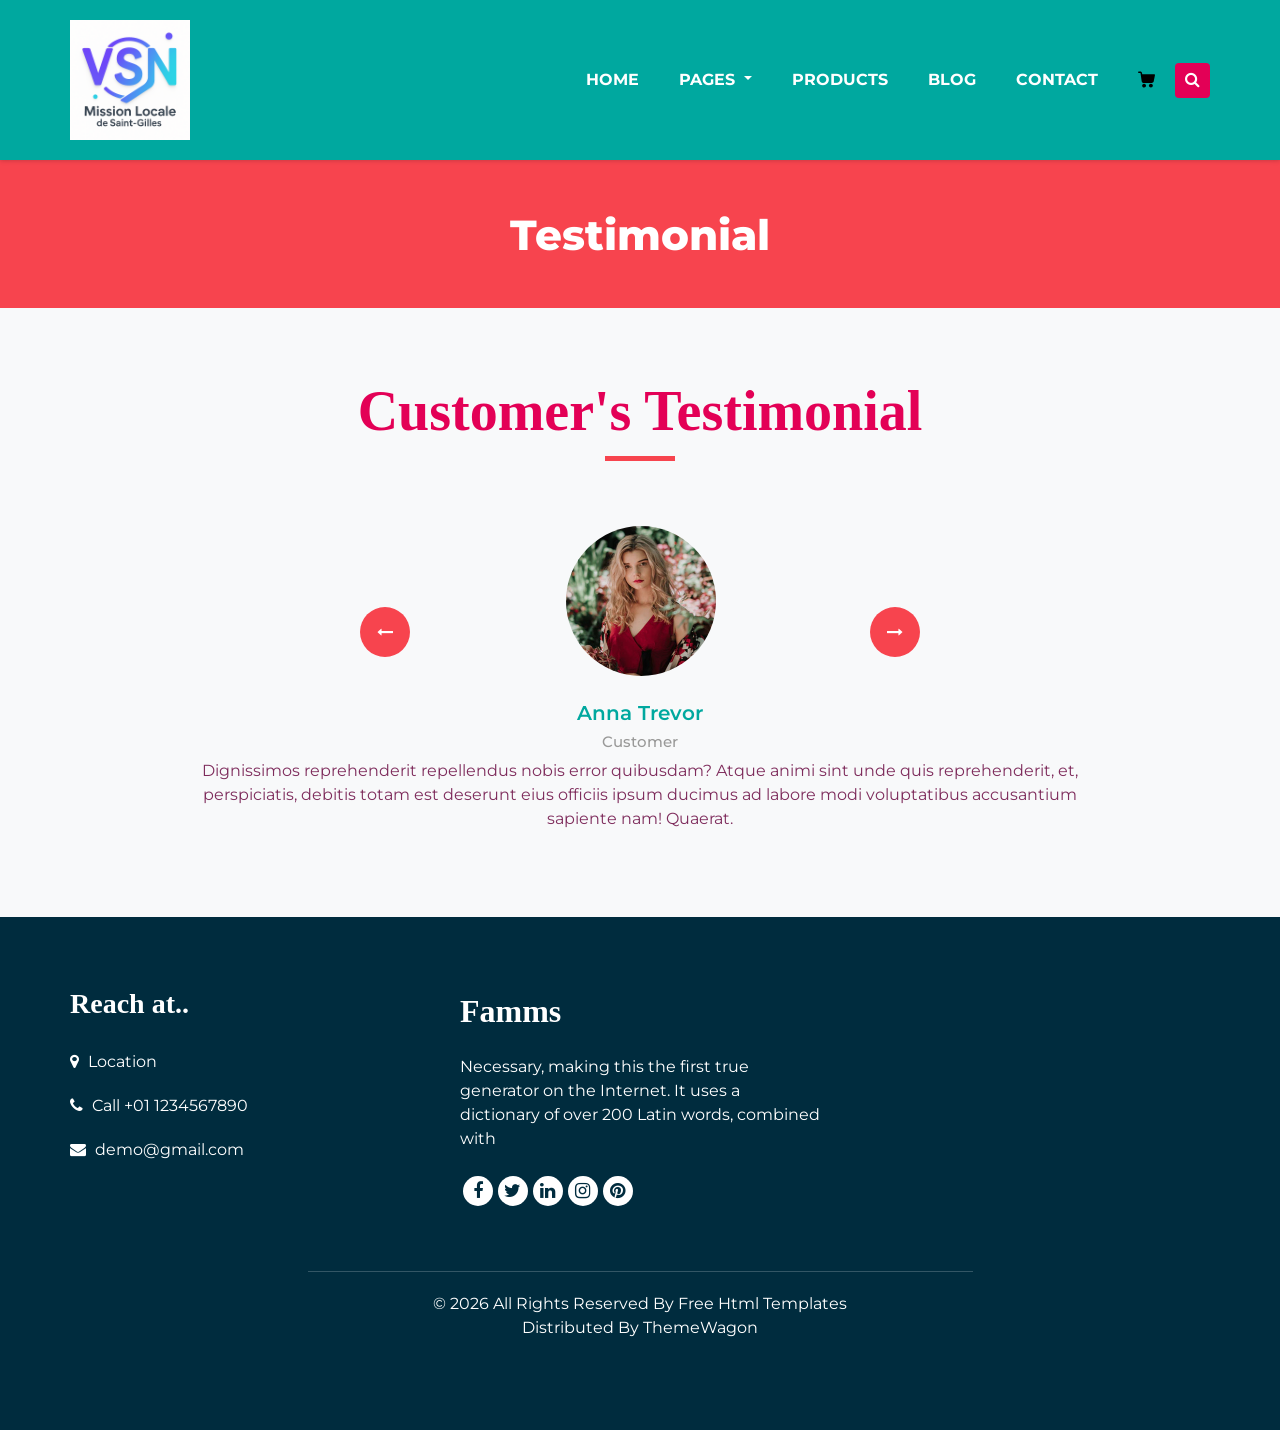
<file: testimonial.html>
<!DOCTYPE html>
<html>
   <head>
      <!-- Basic -->
      <meta charset="utf-8" />
      <meta http-equiv="X-UA-Compatible" content="IE=edge" />
      <!-- Mobile Metas -->
      <meta name="viewport" content="width=device-width, initial-scale=1, shrink-to-fit=no" />
      <!-- Site Metas -->
      <meta name="keywords" content="" />
      <meta name="description" content="" />
      <meta name="author" content="" />
      <link rel="shortcut icon" href="images/favicon.png" type="">
      <title>Famms - Fashion HTML Template</title>
      <!-- bootstrap core css -->
      <link rel="stylesheet" type="text/css" href="css/bootstrap.css" />
      <!-- font awesome style -->
      <link href="css/font-awesome.min.css" rel="stylesheet" />
      <!-- Custom styles for this template -->
      <link href="css/style.css" rel="stylesheet" />
      <!-- responsive style -->
      <link href="css/responsive.css" rel="stylesheet" />
   </head>
   <body class="sub_page">
      <div class="hero_area">
         <!-- header section strats -->
         <header class="header_section">
            <div class="container">
               <nav class="navbar navbar-expand-lg custom_nav-container ">
                  <a class="navbar-brand" href="index.html"><img width="250" src="images/logo.png" alt="#" /></a>
                  <button class="navbar-toggler" type="button" data-toggle="collapse" data-target="#navbarSupportedContent" aria-controls="navbarSupportedContent" aria-expanded="false" aria-label="Toggle navigation">
                  <span class=""> </span>
                  </button>
                  <div class="collapse navbar-collapse" id="navbarSupportedContent">
                     <ul class="navbar-nav">
                        <li class="nav-item">
                           <a class="nav-link" href="index.html">Home <span class="sr-only">(current)</span></a>
                        </li>
                        <li class="nav-item dropdown active">
                           <a class="nav-link dropdown-toggle" href="#" data-toggle="dropdown" role="button" aria-haspopup="true" aria-expanded="true"> <span class="nav-label">Pages <span class="caret"></span></a>
                           <ul class="dropdown-menu">
                              <li><a href="about.html">About</a></li>
                              <li><a href="testimonial.html">Testimonial</a></li>
                           </ul>
                        </li>
                        <li class="nav-item">
                           <a class="nav-link" href="product.html">Products</a>
                        </li>
                        <li class="nav-item">
                           <a class="nav-link" href="blog_list.html">Blog</a>
                        </li>
                        <li class="nav-item">
                           <a class="nav-link" href="contact.html">Contact</a>
                        </li>
                        <li class="nav-item">
                           <a class="nav-link" href="#">
                              <svg version="1.1" id="Capa_1" xmlns="http://www.w3.org/2000/svg" xmlns:xlink="http://www.w3.org/1999/xlink" x="0px" y="0px" viewBox="0 0 456.029 456.029" style="enable-background:new 0 0 456.029 456.029;" xml:space="preserve">
                                 <g>
                                    <g>
                                       <path d="M345.6,338.862c-29.184,0-53.248,23.552-53.248,53.248c0,29.184,23.552,53.248,53.248,53.248
                                          c29.184,0,53.248-23.552,53.248-53.248C398.336,362.926,374.784,338.862,345.6,338.862z" />
                                    </g>
                                 </g>
                                 <g>
                                    <g>
                                       <path d="M439.296,84.91c-1.024,0-2.56-0.512-4.096-0.512H112.64l-5.12-34.304C104.448,27.566,84.992,10.67,61.952,10.67H20.48
                                          C9.216,10.67,0,19.886,0,31.15c0,11.264,9.216,20.48,20.48,20.48h41.472c2.56,0,4.608,2.048,5.12,4.608l31.744,216.064
                                          c4.096,27.136,27.648,47.616,55.296,47.616h212.992c26.624,0,49.664-18.944,55.296-45.056l33.28-166.4
                                          C457.728,97.71,450.56,86.958,439.296,84.91z" />
                                    </g>
                                 </g>
                                 <g>
                                    <g>
                                       <path d="M215.04,389.55c-1.024-28.16-24.576-50.688-52.736-50.688c-29.696,1.536-52.224,26.112-51.2,55.296
                                          c1.024,28.16,24.064,50.688,52.224,50.688h1.024C193.536,443.31,216.576,418.734,215.04,389.55z" />
                                    </g>
                                 </g>
                                 <g>
                                 </g>
                                 <g>
                                 </g>
                                 <g>
                                 </g>
                                 <g>
                                 </g>
                                 <g>
                                 </g>
                                 <g>
                                 </g>
                                 <g>
                                 </g>
                                 <g>
                                 </g>
                                 <g>
                                 </g>
                                 <g>
                                 </g>
                                 <g>
                                 </g>
                                 <g>
                                 </g>
                                 <g>
                                 </g>
                                 <g>
                                 </g>
                                 <g>
                                 </g>
                              </svg>
                           </a>
                        </li>
                        <form class="form-inline">
                           <button class="btn  my-2 my-sm-0 nav_search-btn" type="submit">
                           <i class="fa fa-search" aria-hidden="true"></i>
                           </button>
                        </form>
                     </ul>
                  </div>
               </nav>
            </div>
         </header>
         <!-- end header section -->
      </div>
      <!-- inner page section -->
      <section class="inner_page_head">
         <div class="container_fuild">
            <div class="row">
               <div class="col-md-12">
                  <div class="full">
                     <h3>Testimonial</h3>
                  </div>
               </div>
            </div>
         </div>
      </section>
      <!-- end inner page section -->
      <!-- client section -->
      <section class="client_section layout_padding">
         <div class="container">
            <div class="heading_container heading_center">
               <h2>
                  Customer's Testimonial
               </h2>
            </div>
            <div id="carouselExample3Controls" class="carousel slide" data-ride="carousel">
               <div class="carousel-inner">
                  <div class="carousel-item active">
                     <div class="box col-lg-10 mx-auto">
                        <div class="img_container">
                           <div class="img-box">
                              <div class="img_box-inner">
                                 <img src="images/client.jpg" alt="">
                              </div>
                           </div>
                        </div>
                        <div class="detail-box">
                           <h5>
                              Anna Trevor
                           </h5>
                           <h6>
                              Customer
                           </h6>
                           <p>
                              Dignissimos reprehenderit repellendus nobis error quibusdam? Atque animi sint unde quis reprehenderit, et, perspiciatis, debitis totam est deserunt eius officiis ipsum ducimus ad labore modi voluptatibus accusantium sapiente nam! Quaerat.
                           </p>
                        </div>
                     </div>
                  </div>
                  <div class="carousel-item">
                     <div class="box col-lg-10 mx-auto">
                        <div class="img_container">
                           <div class="img-box">
                              <div class="img_box-inner">
                                 <img src="images/client.jpg" alt="">
                              </div>
                           </div>
                        </div>
                        <div class="detail-box">
                           <h5>
                              Anna Trevor
                           </h5>
                           <h6>
                              Customer
                           </h6>
                           <p>
                              Dignissimos reprehenderit repellendus nobis error quibusdam? Atque animi sint unde quis reprehenderit, et, perspiciatis, debitis totam est deserunt eius officiis ipsum ducimus ad labore modi voluptatibus accusantium sapiente nam! Quaerat.
                           </p>
                        </div>
                     </div>
                  </div>
                  <div class="carousel-item">
                     <div class="box col-lg-10 mx-auto">
                        <div class="img_container">
                           <div class="img-box">
                              <div class="img_box-inner">
                                 <img src="images/client.jpg" alt="">
                              </div>
                           </div>
                        </div>
                        <div class="detail-box">
                           <h5>
                              Anna Trevor
                           </h5>
                           <h6>
                              Customer
                           </h6>
                           <p>
                              Dignissimos reprehenderit repellendus nobis error quibusdam? Atque animi sint unde quis reprehenderit, et, perspiciatis, debitis totam est deserunt eius officiis ipsum ducimus ad labore modi voluptatibus accusantium sapiente nam! Quaerat.
                           </p>
                        </div>
                     </div>
                  </div>
               </div>
               <div class="carousel_btn_box">
                  <a class="carousel-control-prev" href="#carouselExample3Controls" role="button" data-slide="prev">
                  <i class="fa fa-long-arrow-left" aria-hidden="true"></i>
                  <span class="sr-only">Previous</span>
                  </a>
                  <a class="carousel-control-next" href="#carouselExample3Controls" role="button" data-slide="next">
                  <i class="fa fa-long-arrow-right" aria-hidden="true"></i>
                  <span class="sr-only">Next</span>
                  </a>
               </div>
            </div>
         </div>
      </section>
      <!-- end client section -->
      <!-- footer section -->
      <footer class="footer_section">
         <div class="container">
            <div class="row">
               <div class="col-md-4 footer-col">
                  <div class="footer_contact">
                     <h4>
                        Reach at..
                     </h4>
                     <div class="contact_link_box">
                        <a href="">
                        <i class="fa fa-map-marker" aria-hidden="true"></i>
                        <span>
                        Location
                        </span>
                        </a>
                        <a href="">
                        <i class="fa fa-phone" aria-hidden="true"></i>
                        <span>
                        Call +01 1234567890
                        </span>
                        </a>
                        <a href="">
                        <i class="fa fa-envelope" aria-hidden="true"></i>
                        <span>
                        demo@gmail.com
                        </span>
                        </a>
                     </div>
                  </div>
               </div>
               <div class="col-md-4 footer-col">
                  <div class="footer_detail">
                     <a href="index.html" class="footer-logo">
                     Famms
                     </a>
                     <p>
                        Necessary, making this the first true generator on the Internet. It uses a dictionary of over 200 Latin words, combined with
                     </p>
                     <div class="footer_social">
                        <a href="">
                        <i class="fa fa-facebook" aria-hidden="true"></i>
                        </a>
                        <a href="">
                        <i class="fa fa-twitter" aria-hidden="true"></i>
                        </a>
                        <a href="">
                        <i class="fa fa-linkedin" aria-hidden="true"></i>
                        </a>
                        <a href="">
                        <i class="fa fa-instagram" aria-hidden="true"></i>
                        </a>
                        <a href="">
                        <i class="fa fa-pinterest" aria-hidden="true"></i>
                        </a>
                     </div>
                  </div>
               </div>
               <div class="col-md-4 footer-col">
                  <div class="map_container">
                     <div class="map">
                        <div id="googleMap"></div>
                     </div>
                  </div>
               </div>
            </div>
            <div class="footer-info">
               <div class="col-lg-7 mx-auto px-0">
                  <p>
                     &copy; <span id="displayYear"></span> All Rights Reserved By
                     <a href="https://html.design/">Free Html Templates</a><br>
         
                     Distributed By <a href="https://themewagon.com/" target="_blank">ThemeWagon</a>
                  </p>
               </div>
            </div>
         </div>
      </footer>
      <!-- footer section -->
      <!-- jQery -->
      <script src="js/jquery-3.4.1.min.js"></script>
      <!-- popper js -->
      <script src="js/popper.min.js"></script>
      <!-- bootstrap js -->
      <script src="js/bootstrap.js"></script>
      <!-- custom js -->
      <script src="js/custom.js"></script>
   </body>
</html>
</file>
<file: css/style.css>
@import url('https://fonts.googleapis.com/css2?family=Montserrat:ital,wght@0,100;0,200;0,300;0,400;0,500;0,600;0,700;0,800;0,900;1,100;1,200;1,300;1,400;1,500;1,600;1,700;1,800;1,900&display=swap');

* {
  box-sizing: border-box;
}
body {
  font-family: 'Montserrat', sans-serif;
  color: #0c0c0c;
  background-color: #ffffff;
  overflow-x: hidden;
}

.layout_padding {
  padding: 70px 0;
}

.layout_padding2 {
  padding: 75px 0;
}

.layout_padding2-top {
  padding-top: 75px;
}

.layout_padding2-bottom {
  padding-bottom: 75px;
}

.layout_padding-top {
  padding-top: 90px;
}

.layout_padding-bottom {
  padding-bottom: 90px;
}

h1,
h2 {
  font-family: 'Playfair Display', serif;
}

.heading_container {
  display: -webkit-box;
  display: -ms-flexbox;
  display: flex;
  -webkit-box-orient: vertical;
  -webkit-box-direction: normal;
      -ms-flex-direction: column;
          flex-direction: column;
  -webkit-box-align: start;
      -ms-flex-align: start;
          align-items: flex-start;
}

.heading_container h2 {
    position: relative;
    margin-bottom: 0;
    font-size: 3.5rem;
    font-weight: bold;
}

.heading_container h2::after {
    content: "";
    display: block;
    width: 70px;
    height: 5px;
    background: #f7444e;
    margin: 10px auto 10px;
}

.heading_container h2 span {
  color: #f7444e;
}

.heading_container p {
  margin-top: 10px;
  margin-bottom: 0;
}

.heading_container.heading_center {
  -webkit-box-align: center;
      -ms-flex-align: center;
          align-items: center;
  text-align: center;
}

a,
a:hover,
a:focus {
  text-decoration: none;
}

a:hover,
a:focus {
  color: initial;
}

.btn,
.btn:focus {
  outline: none !important;
  -webkit-box-shadow: none;
          box-shadow: none;
}

/*header section*/
.hero_area {
  position: relative;
  min-height: 100vh;
  display: -webkit-box;
  display: -ms-flexbox;
  display: flex;
  -webkit-box-orient: vertical;
  -webkit-box-direction: normal;
      -ms-flex-direction: column;
          flex-direction: column;
}

.sub_page .hero_area {
  min-height: auto;
  -webkit-box-shadow: 0 0 5px 0 rgba(0, 0, 0, 0.25);
          box-shadow: 0 0 5px 0 rgba(0, 0, 0, 0.25);
}

.header_section {
    padding: 15px 0;
}

.header_section .container-fluid {
  padding-right: 25px;
  padding-left: 25px;
}

.navbar-brand {
  font-family: 'Playfair Display', serif;
}

.navbar-brand span {
  font-weight: bold;
  font-size: 32px;
  color: #000000;
}

.custom_nav-container {
  padding: 0;
}

.custom_nav-container .navbar-nav {
  margin-left: auto;
}

.custom_nav-container .navbar-nav .nav-item .nav-link {
    padding: 5px 20px;
    color: #131313;
    text-align: center;
    text-transform: uppercase;
    border-radius: 5px;
    -webkit-transition: all 0.3s;
    transition: all 0.3s;
    font-weight: 700;
}

.custom_nav-container .navbar-nav .nav-item .nav-link svg {
  width: 17px;
  height: auto;
  fill: #000000;
  margin-bottom: 2px;
}

.custom_nav-container .navbar-nav .nav-item:hover .nav-link, .custom_nav-container .navbar-nav .nav-item.active .nav-link {
  color: #f7444e;
}

.custom_nav-container .navbar-nav .nav-item:hover .nav-link svg, .custom_nav-container .navbar-nav .nav-item.active .nav-link svg {
  fill: #f7444e;
}

.custom_nav-container .nav_search-btn {
  width: 35px;
  height: 35px;
  padding: 0;
  border: none;
  color: #000000;
}

.custom_nav-container .nav_search-btn:hover {
  color: #f7444e;
}

.custom_nav-container .navbar-toggler {
  outline: none;
}

.custom_nav-container .navbar-toggler {
  padding: 0;
  width: 37px;
  height: 42px;
  -webkit-transition: all 0.3s;
  transition: all 0.3s;
}

.custom_nav-container .navbar-toggler span {
  display: block;
  width: 35px;
  height: 4px;
  background-color: #000000;
  margin: 7px 0;
  -webkit-transition: all 0.3s;
  transition: all 0.3s;
  position: relative;
  border-radius: 5px;
  transition: all 0.3s;
}

.custom_nav-container .navbar-toggler span::before, .custom_nav-container .navbar-toggler span::after {
  content: "";
  position: absolute;
  left: 0;
  height: 100%;
  width: 100%;
  background-color: #000000;
  top: -10px;
  border-radius: 5px;
  -webkit-transition: all 0.3s;
  transition: all 0.3s;
}

.custom_nav-container .navbar-toggler span::after {
  top: 10px;
}

.custom_nav-container .navbar-toggler[aria-expanded="true"] {
  -webkit-transform: rotate(360deg);
          transform: rotate(360deg);
}

.custom_nav-container .navbar-toggler[aria-expanded="true"] span {
  -webkit-transform: rotate(45deg);
          transform: rotate(45deg);
}

.custom_nav-container .navbar-toggler[aria-expanded="true"] span::before, .custom_nav-container .navbar-toggler[aria-expanded="true"] span::after {
  -webkit-transform: rotate(90deg);
          transform: rotate(90deg);
  top: 0;
}

/*end header section*/
/* slider section */
.slider_section {
  -webkit-box-flex: 1;
      -ms-flex: 1;
          flex: 1;
  display: -webkit-box;
  display: -ms-flexbox;
  display: flex;
  -webkit-box-align: center;
      -ms-flex-align: center;
          align-items: center;
  position: relative;
  padding: 90px 0 75px 0;
}

.slider_section .row {
  -webkit-box-align: center;
      -ms-flex-align: center;
          align-items: center;
}

.slider_section #customCarousel1 {
  width: 100%;
  position: unset;
}

.slider_section .detail-box h1 {
    font-size: 4.5rem;
    font-weight: bold;
    margin-bottom: 15px;
    color: #002c3e;
    line-height: 70px;
}

.slider_section .detail-box h1 span {
  color: #f7444e;
}

.slider_section .detail-box p {
    font-size: 16px;
    margin-top: 20px;
    margin-bottom: 1.5rem;
}

.slider_section .detail-box a {
    display: inline-block;
    padding: 12px 45px;
    background-color: #f7444e;
    border: 1px solid #f7444e;
    color: #ffffff;
    border-radius: 0;
    -webkit-transition: all 0.3s;
    transition: all 0.3s;
    margin-top: 10px;
    font-weight: 700;
}

.slider_section .detail-box a:hover {
  background-color: transparent;
  color: #f7444e;
}

.slider_section .img-box img {
  width: 100%;
}

.slider_section .carousel-indicators {
  position: unset;
  margin: 0;
  margin-top: 45px;
  -webkit-box-pack: start;
      -ms-flex-pack: start;
          justify-content: flex-start;
  -webkit-box-align: center;
      -ms-flex-align: center;
          align-items: center;
}

.slider_section .carousel-indicators li {
  background-color: #ffffff;
  width: 12px;
  height: 12px;
  border-radius: 100%;
  opacity: 1;
}

.slider_section .carousel-indicators li.active {
  width: 20px;
  height: 20px;
  background-color: #f7444e;
}

.slider_bg_box {
  position: absolute;
  top: 0;
  left: 0;
  width: 100%;
  height: 100%;
  z-index: -1;
}

.slider_bg_box img {
  width: 100%;
  height: 100%;
  -o-object-fit: cover;
     object-fit: cover;
  -o-object-position: top right;
     object-position: top right;
}

.product_section .heading_container {
  margin-bottom: 20px;
}

.product_section .box {
    position: relative;
    margin-top: 25px;
    padding: 35px 35px;
    background-color: #f7f8f9;
    -webkit-transition: all .3s;
    transition: all .3s;
    overflow: hidden;
    box-shadow: 5px 5px 5px -5px rgba(0,0,0,.2);
    border: solid #fff 10px;
}

.product_section .box .img-box {
  display: -webkit-box;
  display: -ms-flexbox;
  display: flex;
  -webkit-box-pack: center;
      -ms-flex-pack: center;
          justify-content: center;
  -webkit-box-align: center;
      -ms-flex-align: center;
          align-items: center;
  height: 215px;
}

.product_section .box .img-box img {
  max-width: 100%;
  max-height: 160px;
  -webkit-transition: all .3s;
  transition: all .3s;
}

.product_section .box .detail-box {
  text-align: center;
  display: -webkit-box;
  display: -ms-flexbox;
  display: flex;
  -webkit-box-pack: justify;
      -ms-flex-pack: justify;
          justify-content: space-between;
}

.product_section .box .detail-box h5 {
  font-size: 18px;
  margin-top: 10px;
}

.product_section .box .detail-box h6 {
  margin-top: 10px;
  color: #002c3e;
  font-weight: 600;
}

.product_section .box:hover img {
  -webkit-transform: scale(1.1);
          transform: scale(1.1);
}

.product_section .box:hover .option_container {
  opacity: 1;
  visibility: visible;
  -webkit-transform: translateY(0);
          transform: translateY(0);
}
.arrival_section {
    background-color: #d4ced0;
}
.product_section .option_container {
  position: absolute;
  top: 0;
  left: 0;
  width: 100%;
  height: 100%;
  display: -webkit-box;
  display: -ms-flexbox;
  display: flex;
  -webkit-box-pack: center;
      -ms-flex-pack: center;
          justify-content: center;
  -webkit-box-align: center;
      -ms-flex-align: center;
          align-items: center;
  background-color: rgba(255, 255, 255, 0.6);
  z-index: 3;
  opacity: 0;
  visibility: hidden;
  -webkit-transition: all .2s;
  transition: all .2s;
  -webkit-transform: translateY(100%);
          transform: translateY(100%);
}

.product_section .options {
  display: -webkit-box;
  display: -ms-flexbox;
  display: flex;
  -webkit-box-orient: vertical;
  -webkit-box-direction: normal;
      -ms-flex-direction: column;
          flex-direction: column;
  -webkit-box-align: center;
      -ms-flex-align: center;
          align-items: center;
}

.product_section .options a {
  display: inline-block;
  padding: 8px 15px;
  border-radius: 30px;
  width: 165px;
  text-align: center;
  -webkit-transition: all .3s;
  transition: all .3s;
  margin: 5px 0;
}

.product_section .options .option1 {
  background-color: #f7444e;
  border: 1px solid #f7444e;
  color: #ffffff;
}

.product_section .options .option1:hover {
  background-color: transparent;
  color: #f7444e;
}

.product_section .options .option2 {
  background-color: #000000;
  border: 1px solid #000000;
  color: #ffffff;
}

.product_section .options .option2:hover {
  background-color: transparent;
  color: #000000;
}

.product_section .btn-box {
  display: -webkit-box;
  display: -ms-flexbox;
  display: flex;
  -webkit-box-pack: center;
      -ms-flex-pack: center;
          justify-content: center;
  margin-top: 45px;
}

.product_section .btn-box a {
  display: inline-block;
  padding: 10px 40px;
  background-color: #f7444e;
  border: 1px solid #f7444e;
  color: #ffffff;
  border-radius: 0;
  -webkit-transition: all 0.3s;
  transition: all 0.3s;
}

.product_section .btn-box a:hover {
  background-color: transparent;
  color: #f7444e;
}

.arrival_section .heading_container {
  color: #002c3e;
  margin-bottom: 10px;
}

.arrival_section .box {
  padding: 120px 45px;
  position: relative;
}

.arrival_section .arrival_bg_box {
    position: absolute;
    top: 0;
    left: 0;
    width: 100%;
    height: 100%;
    z-index: 3;
}

.arrival_section .arrival_bg_box img {
    width: 50%;
    height: 100%;
    -o-object-fit: cover;
    object-fit: cover;
    -o-object-position: top left;
    object-position: top left;
}

.arrival_section a {
  display: inline-block;
  padding: 10px 45px;
  background-color: #f7444e;
  border: 1px solid #f7444e;
  color: #ffffff;
  border-radius: 0;
  -webkit-transition: all 0.3s;
  transition: all 0.3s;
}

.arrival_section a:hover {
  background-color: transparent;
  color: #f7444e;
}

.why_section .box {
    text-align: center;
    margin-top: 45px;
    background-color: #002c3e;
    padding: 45px 50px;
    border-radius: 5px;
    color: #ffffff;
}

.detail-box h5 {
    font-size: 21px;
    font-weight: 700;
}

.remove_line_bt h2::after {
    display: none;
}

.why_section .box .img-box {
  margin-bottom: 15px;
}

.why_section .box .img-box svg {
  width: 55px;
  height: auto;
  fill: #ffffff;
}

.subscribe_section {
  text-align: center;
}

.subscribe_section .box {
  background-color: #d4ced0;
  padding: 75px 45px;
}

.subscribe_section .subscribe_form .heading_container {
  -webkit-box-pack: center;
      -ms-flex-pack: center;
          justify-content: center;
  color: #002c3e;
}

.subscribe_section .subscribe_form .heading_container h2 {
  padding: 0 25px;
}

.subscribe_section .subscribe_form form {
  display: -webkit-box;
  display: -ms-flexbox;
  display: flex;
  -webkit-box-orient: vertical;
  -webkit-box-direction: normal;
      -ms-flex-direction: column;
          flex-direction: column;
  -webkit-box-align: center;
      -ms-flex-align: center;
          align-items: center;
}

.subscribe_section .subscribe_form form input {
    width: 100%;
    height: 60px;
    border: none;
    border-radius: 90px;
    outline: none;
    padding: 5px 25px;
    background-color: #ffffff;
    margin-top: 15px;
    text-align: left;
}

.subscribe_section .subscribe_form form input::-webkit-input-placeholder {
  color: #171620;
}

.subscribe_section .subscribe_form form input:-ms-input-placeholder {
  color: #171620;
}

.subscribe_section .subscribe_form form input::-ms-input-placeholder {
  color: #171620;
}

.subscribe_section .subscribe_form form input::placeholder {
  color: #171620;
}

.subscribe_section .subscribe_form form button {
  display: inline-block;
  padding: 10px 45px;
  background-color: #f7444e;
  border: 1px solid #f7444e;
  color: #ffffff;
  border-radius: 35px;
  -webkit-transition: all 0.3s;
  transition: all 0.3s;
  text-transform: uppercase;
  margin-top: 35px;
  font-weight: 600;
  width: 100%;
  max-width: 285px;
}

.subscribe_section .subscribe_form form button:hover {
  background-color: transparent;
  color: #f7444e;
}

.client_section .box {
  display: -webkit-box;
  display: -ms-flexbox;
  display: flex;
  -webkit-box-orient: vertical;
  -webkit-box-direction: normal;
      -ms-flex-direction: column;
          flex-direction: column;
  -webkit-box-align: center;
      -ms-flex-align: center;
          align-items: center;
  text-align: center;
  margin-top: 55px;
}

.client_section .box .img_container {
    width: auto;
    height: auto;
    border-radius: 100%;
    display: -webkit-box;
    display: -ms-flexbox;
    display: flex;
    -webkit-box-pack: end;
    -ms-flex-pack: end;
    justify-content: flex-end;
    -webkit-box-align: center;
    -ms-flex-align: center;
    align-items: center;
    background-color: transparent;
}

.client_section .box .img_container .img-box {
    width: auto;
    height: auto;
    border-radius: 100%;
    display: -webkit-box;
    display: -ms-flexbox;
    display: flex;
    -webkit-box-pack: center;
    -ms-flex-pack: center;
    justify-content: center;
    -webkit-box-align: center;
    -ms-flex-align: center;
    align-items: center;
    background-color: #ffffff;
    margin-right: -1px;
}

.client_section .box .img_container .img-box .img_box-inner {
  width: 150px;
  height: 150px;
  border-radius: 100%;
  display: -webkit-box;
  display: -ms-flexbox;
  display: flex;
  -webkit-box-pack: center;
      -ms-flex-pack: center;
          justify-content: center;
  -webkit-box-align: center;
      -ms-flex-align: center;
          align-items: center;
  overflow: hidden;
}

.client_section .box .img_container .img-box .img_box-inner img {
  width: 100%;
}

.client_section .box .detail-box {
  margin-top: 25px;
}

.client_section .box .detail-box h5 {
  font-size: 20px;
  font-weight: 600;
}

.client_section .box .detail-box h6 {
  font-size: 15px;
  color: #999998;
}

.client_section .carousel-control-prev,
.client_section .carousel-control-next {
  top: 43%;
  -webkit-transform: translateY(-50%);
          transform: translateY(-50%);
  opacity: 1;
  width: auto;
  margin: 0 5px;
  width: 50px;
  height: 50px;
  opacity: 1;
  color: #ffffff;
  background-color: #f7444e;
  border-radius: 100%;
}

.client_section .carousel-control-prev:hover,
.client_section .carousel-control-next:hover {
  background-color: #212121;
}

.client_section .carousel-control-prev {
  left: 25%;
}

.client_section .carousel-control-next {
  right: 25%;
}

/* footer section*/
.footer_section {
  background-color: #002c3e;
  color: #ffffff;
  padding-top: 70px;
}

.footer_section {
    color: #ffffff;
    text-align: left;
}

.footer_section h4 {
  font-size: 28px;
}

.footer_section h4,
.footer_section .footer-logo {
  font-weight: 600;
  margin-bottom: 20px;
  font-family: 'Playfair Display', serif;
  text-align: left;
}

.footer_section .footer-col {
  margin-bottom: 30px;
}

.footer_section .footer_contact .contact_link_box {
  display: -webkit-box;
  display: -ms-flexbox;
  display: flex;
  -webkit-box-orient: vertical;
  -webkit-box-direction: normal;
      -ms-flex-direction: column;
          flex-direction: column;
}

.footer_section .footer_contact .contact_link_box a {
    margin: 10px 0;
    color: #ffffff;
}

.footer_section .footer_contact .contact_link_box a i {
  margin-right: 5px;
}

.footer_section .footer_contact .contact_link_box a:hover {
  color: #f7444e;
}

.footer_section .footer-logo {
  display: block;
  font-weight: bold;
  font-size: 32px;
  color: #ffffff;
}

.footer_section .footer_social {
    display: -webkit-box;
    display: -ms-flexbox;
    display: flex;
    -webkit-box-pack: left;
    -ms-flex-pack: center;
    justify-content: left;
    margin-top: 25px;
    margin-bottom: 10px;
}

.footer_section .footer_social a {
  display: -webkit-box;
  display: -ms-flexbox;
  display: flex;
  -webkit-box-pack: center;
      -ms-flex-pack: center;
          justify-content: center;
  -webkit-box-align: center;
      -ms-flex-align: center;
          align-items: center;
  color: #002c3e;
  width: 30px;
  height: 30px;
  border-radius: 100%;
  background-color: #ffffff;
  border-radius: 100%;
  margin: 0 2.5px;
  font-size: 18px;
}

.footer_section .footer_social a:hover {
  color: #f7444e;
}

.footer_section .map_container {
  width: 100%;
  height: 175px;
  overflow: hidden;
  display: -webkit-box;
  display: -ms-flexbox;
  display: flex;
  -webkit-box-align: stretch;
      -ms-flex-align: stretch;
          align-items: stretch;
}

.footer_section .map_container .map {
  height: 100%;
  -webkit-box-flex: 1;
      -ms-flex: 1;
          flex: 1;
}

.footer_section .map_container .map #googleMap {
  height: 100%;
}

.footer_section .footer-info {
  text-align: center;
  margin-top: 25px;
}

.footer_section .footer-info p {
    color: #ffffff;
    margin: 0;
    padding: 20px 0;
    border-top: 1px solid rgba(255,255,255,0.2);
}

.footer_section .footer-info p a {
  color: inherit;
}
/*# sourceMappingURL=style.css.map */

.heading_container.heading_center h3 {
    position: relative;
    margin-bottom: 15px;
    font-size: 2.5rem;
    font-weight: bold;
    font-family: 'Playfair Display', serif;
}

li.nav-item ul {
    background: #fff;
    border: solid #000 2px;
    border-radius: 0;
    padding: 10px 20px;
    margin-left: 10px;
    margin-top: 10px;
    box-shadow: 4px 4px 0px 0 #000;
    width: 190px;
}

li.nav-item ul li {
    float: left;
    width: 100%;
    margin: 6px 0;
}

li.nav-item ul li a {
    color: #212529;
    font-size: 16px;
    font-weight: 500;
    letter-spacing: 0.2px;
    margin-top: 10px;
    transition: ease all 0.5s;
}

li.nav-item ul li a:hover, li.nav-item ul li a:focus {
    color: #f7444e;
}

.inner_page_head {
    background: #f7444e;
    text-align: center;
    color: #fff;
    padding-top: 50px;
    padding-bottom: 40px;
}

.inner_page_head h3 {
    font-size: 42px;
    font-weight: 800;
}

/** footer **/

footer {
    background: #f8f8f8;
    padding: 90px 0 70px;
}

.logo_footer {
    margin-bottom: 30px;
}

.information_f p {
    margin-bottom: 1.2rem;
    line-height: 25px;
    font-size: 15px;
}

.widget_menu h3 {
    font-size: 18px;
    font-weight: 700;
    text-transform: uppercase;
    letter-spacing: 0.2px;
    margin-bottom: 25px;
}

.widget_menu ul {
    list-style: none;
    padding: 0;
    margin: 0;
}

.widget_menu ul li {
    float: left;
    width: 100%;
}

.widget_menu ul li a {
    font-size: 15px;
    color: #000;
    margin-bottom: 0;
    float: left;
    width: 100%;
    margin-top: 5px;
}

.field {
    display: flex;
}

.widget_menu {
    float: left;
    width: 100%;
}

div.form_sub .field input[type="email"], div.form_sub .field input[type="email"]:hover, div.form_sub .field input[type="email"]:focus {
    padding: 10px 110px 10px 15px;
    border-radius: 0;
    border: solid #ccc 1px;
    font-size: 14px;
    position: relative;
    box-shadow: none;
    width: 100%;
    height: 48px;
}

.form_sub {
    position: relative;
}

.form_sub input[type="email"] + input[type="submit"] {
    position: absolute;
    right: 0;
    background: #f7444e;
    color: #fff;
    border: none;
    top: 0px;
    font-size: 14px;
    height: 48px;
    font-weight: 600;
    padding: 0 15px;
}

form input {
    background: #fff;
    border: solid #ccc 1px;
    padding: 15px 15px;
    width: 100%;
    font-size: 14px;
    margin-bottom: 20px;
    text-transform: capitalize;
    line-height: normal;
}

form textarea {
    background: #fff;
    border: solid #ccc 1px;
    padding: 15px 15px;
    width: 100%;
    min-height: 150px;
    font-size: 14px;
    margin-bottom: 20px;
    text-transform: capitalize;
    line-height: normal;
}

form input[type="submit"] {
    border: none;
    padding: 15px 45px;
    width: auto;
    font-size: 16px;
    text-transform: capitalize;
    line-height: normal;
    margin: 0 auto;
    display: flex;
    background: #333;
    color: #fff;
    font-weight: 600;
    transition: ease all 0.1s;
}

form input[type="submit"]:hover,
form input[type="submit"]:focus {
    background: #f7444e;
    color: #fff;
}

/** cpy **/

.cpy_ {
    background: #222;
    text-align: center;
    padding: 20px 0;
}

.cpy_ p {
    margin: 0;
    color: #fff;
    font-size: 15px;
    font-weight: 400;
}

.cpy_ p a {
    margin: 0;
    color: #f7444e;
    font-size: 15px;
    font-weight: 400;
}

/* Réduction de la taille du logo dans la navbar */
.navbar-brand img {
  width: 120px !important;
  max-width: 100%;
  height: auto;
}

/* Couleurs principales */
:root {
  --turquoise: rgb(0, 168, 159);
  --framboise: rgb(227, 0, 86);
  --prune: rgb(126, 44, 92);
}

body {
  color: var(--prune);
}

.header_section, .navbar, .custom_nav-container {
  background: var(--turquoise) !important;
}

.navbar-nav .nav-link {
  color: #fff !important;
  font-weight: 500;
  transition: color 0.2s;
}

.navbar-nav .nav-link.active, .navbar-nav .nav-link:focus, .navbar-nav .nav-link:hover {
  color: var(--framboise) !important;
}

.btn1, .btn-box a, .option1, .option2, .btn, .nav_search-btn {
  background: var(--framboise) !important;
  color: #fff !important;
  border: none;
  transition: background 0.2s;
}

.btn1:hover, .btn-box a:hover, .option1:hover, .option2:hover, .btn:hover, .nav_search-btn:hover {
  background: var(--prune) !important;
  color: #fff !important;
}

.heading_container h2, .heading_container h3, .detail-box h5, .detail-box h6 {
  color: var(--turquoise);
}

a {
  color: var(--framboise);
}
a:hover {
  color: var(--prune);
}

footer, .cpy_ {
  background: var(--prune);
  color: #fff;
}

footer a, .cpy_ a {
  color: var(--turquoise);
}
footer a:hover, .cpy_ a:hover {
  color: var(--framboise);
}

/* Adaptation des autres éléments principaux */
.arrival_section, .product_section, .subscribe_section, .client_section, .why_section {
  background: #f8f9fa;
}

.arrival_section h2, .product_section h2, .subscribe_section h3, .client_section h2, .why_section h2 {
  color: var(--framboise);
}

/* Optionnel : bordures ou accents */
.box, .option_container, .subscribe_form, .widget_menu {
  border-color: var(--turquoise) !important;
}

/* Dropdown menu custom for navbar */
.navbar-nav .dropdown:hover > .dropdown-menu {
  display: block;
  margin-top: 0;
  background: #fff;
  border-radius: 0 0 8px 8px;
  border: 2px solid var(--turquoise);
  min-width: 260px;
  box-shadow: 0 8px 24px rgba(0,0,0,0.08);
}

.navbar-nav .dropdown-menu {
  display: none;
  position: absolute;
  left: 0;
  top: 100%;
  z-index: 1000;
  float: left;
  min-width: 260px;
  padding: 0.5rem 0;
  margin: 0;
  font-size: 1rem;
  color: #212529;
  text-align: left;
  list-style: none;
  background-color: #fff;
  background-clip: padding-box;
  border: 2px solid var(--turquoise);
  border-radius: 0 0 8px 8px;
  box-shadow: 0 8px 24px rgba(0,0,0,0.08);
}

.navbar-nav .dropdown-item {
  display: block;
  width: 100%;
  padding: 0.5rem 1.5rem;
  clear: both;
  font-weight: 400;
  color: var(--prune);
  text-align: inherit;
  white-space: nowrap;
  background-color: transparent;
  border: 0;
  transition: background 0.2s, color 0.2s;
}

.navbar-nav .dropdown-item:hover, .navbar-nav .dropdown-item:focus {
  color: #fff;
  background-color: var(--turquoise);
}

.navbar-nav .dropdown-toggle::after {
  display: inline-block;
  margin-left: .255em;
  vertical-align: .255em;
  content: "";
  border-top: .3em solid;
  border-right: .3em solid transparent;
  border-bottom: 0;
  border-left: .3em solid transparent;
}

@media (max-width: 991.98px) {
  .navbar-nav .dropdown-menu {
    position: static;
    float: none;
    min-width: 100%;
    box-shadow: none;
    border-radius: 0;
    border: none;
  }
}
</file>
<file: css/responsive.css>
@media (max-width: 1300px) {}

@media (max-width: 1120px) {}

@media (max-width: 992px) {
  .hero_area {
    min-height: auto;
  }

  .custom_nav-container .navbar-nav {
    padding-top: 15px;
    align-items: center;
  }


  .custom_nav-container .navbar-nav .nav-item .nav-link {
    padding: 5px 25px;
    margin: 5px 0;
  }

  .slider_section .carousel-indicators {
    margin-top: 45px;
  }

  .client_section .carousel-control-prev {
    left: 15%;
  }

  .client_section .carousel-control-next {
    right: 15%;
  }

}

@media (max-width: 767px) {

  .slider_bg_box img {
    -o-object-position: top center;
    object-position: top center;
  }

  .arrival_section .arrival_bg_box img {
    -o-object-position: top right;
    object-position: top right;
  }

  .client_section .carousel-control-prev {
    left: 5%;
  }

  .client_section .carousel-control-next {
    right: 5%;
  }

  .slider_section .detail-box,
  .about_section .detail-box {
    margin-bottom: 45px;
  }

  .about_section .row {
    flex-direction: column-reverse;
  }

  .subscribe_section .box,
  .arrival_section .box {
    padding: 75px 25px;
  }

  .subscribe_section .subscribe_form form button {
    margin-top: 15px;
  }
}

@media (max-width: 576px) {
  .heading_container h2 {
    font-size: 2.2rem;
  }
}

@media (max-width: 480px) {
  .heading_container h2 {
    font-size: 2rem;
  }

  .carousel_btn_box {
    display: flex;
    justify-content: center;
    margin-top: 25px;
  }

  .client_section .carousel-control-prev,
  .client_section .carousel-control-next {
    position: unset;
    transform: none;
  }
}

@media (max-width: 420px) {}

@media (max-width: 376px) {
  .slider_section .detail-box h1 {
    font-size: 3rem;
  }
}

@media (min-width: 1200px) {
  .container {
    max-width: 1170px;
  }
}
</file>
